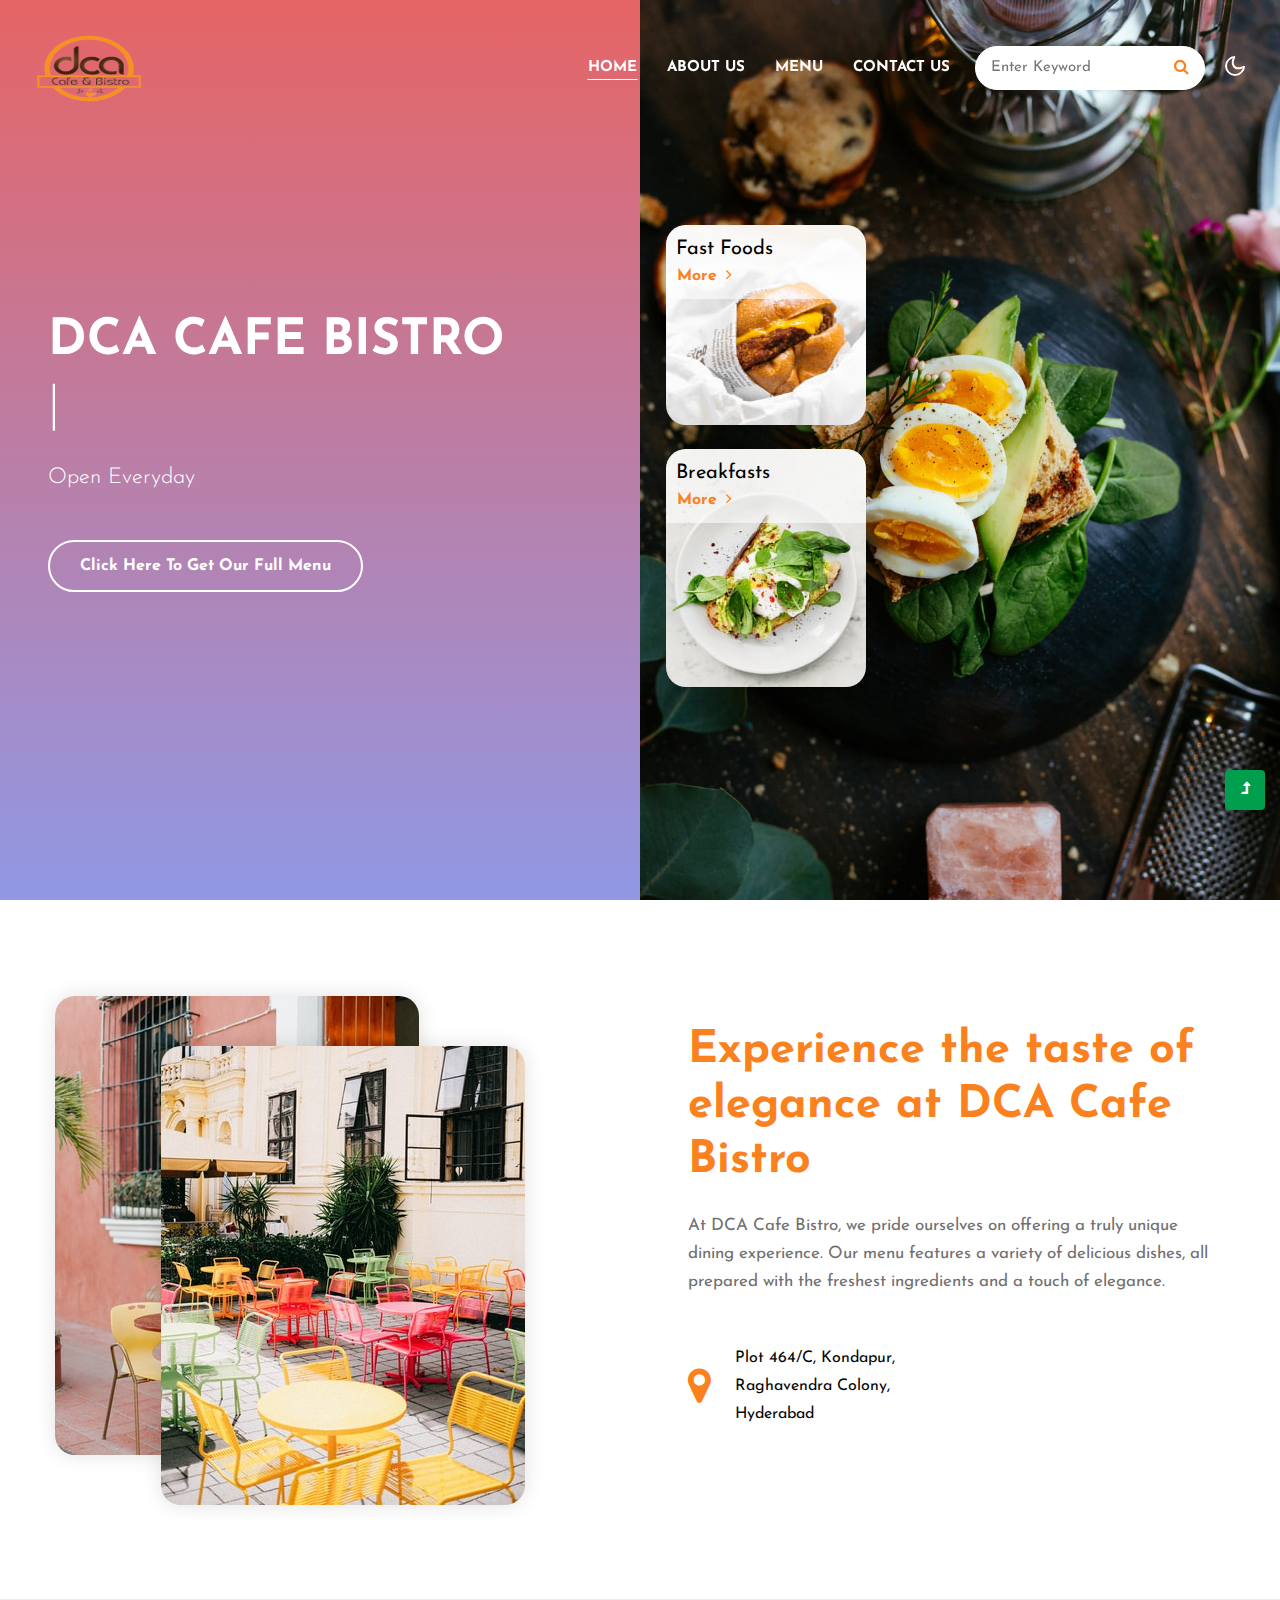
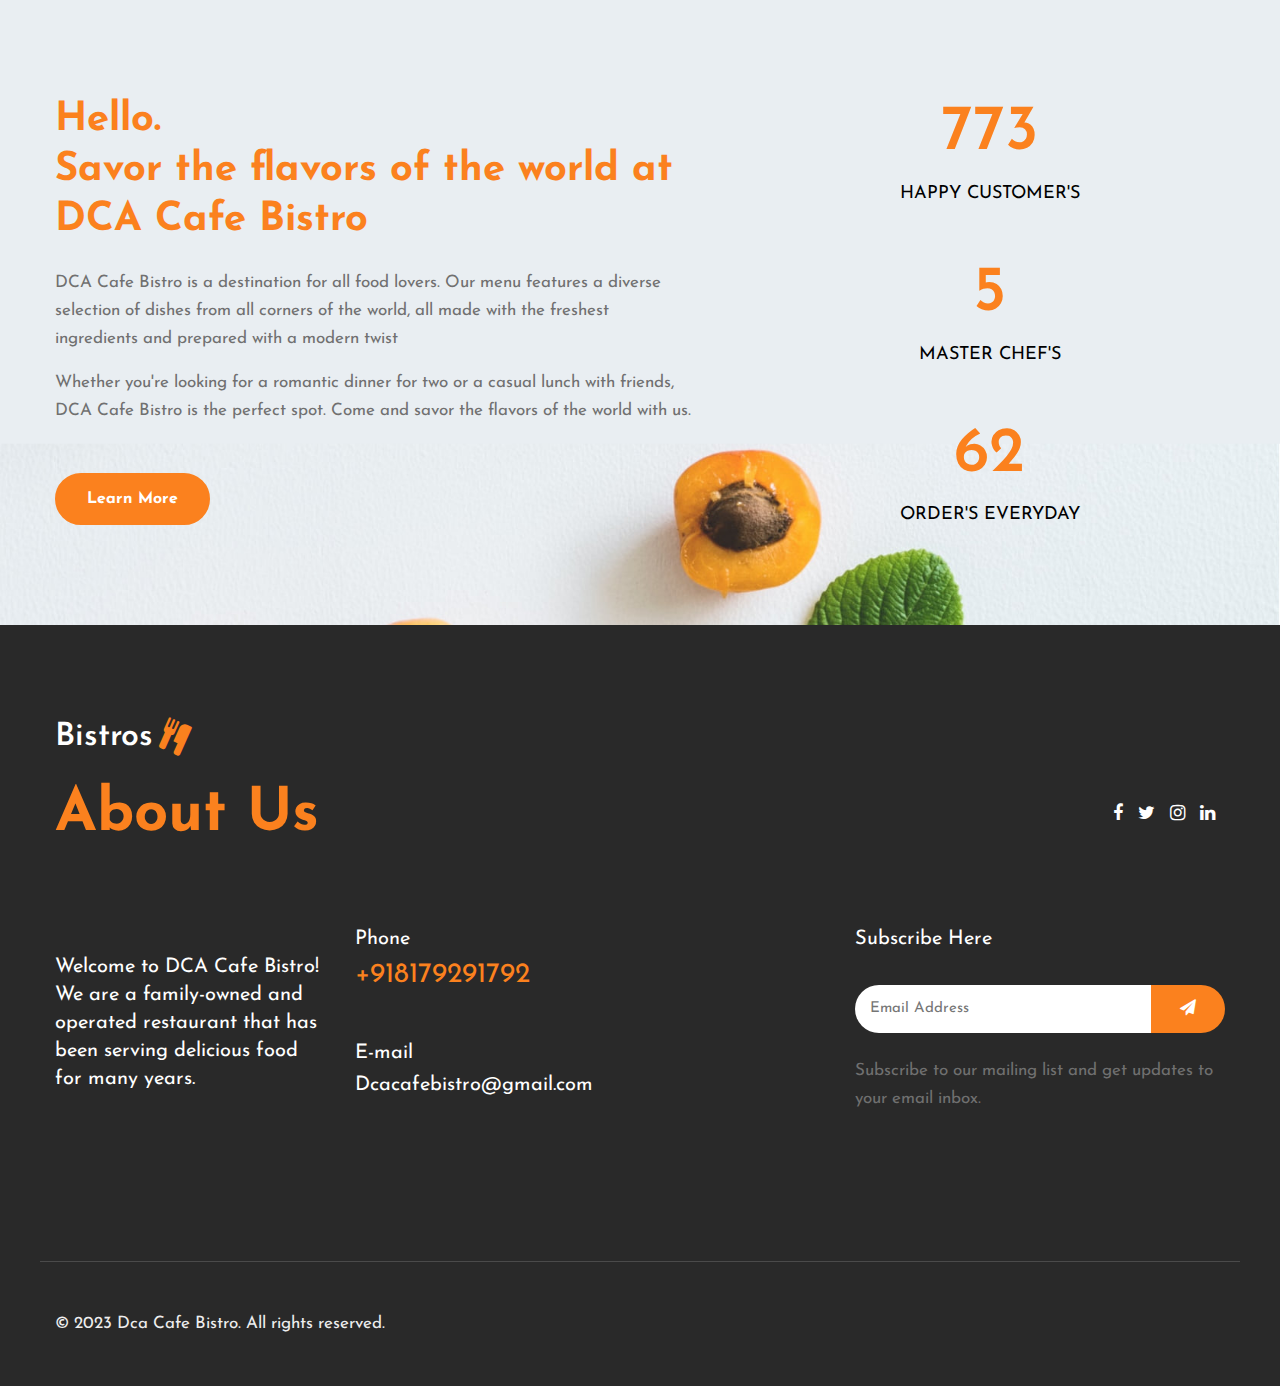
<file: index.html>
<!doctype html>
<html lang="en">

<head>
    <!-- Required meta tags -->
    <meta charset="utf-8">
    <meta name="viewport" content="width=device-width, initial-scale=1, shrink-to-fit=no">
    <title>Dca cafe bistro</title>
    <!-- google-fonts -->
    <link href="//fonts.googleapis.com/css2?family=Josefin+Sans:wght@100;200;300;400;500;600;700&display=swap"
        rel="stylesheet">
    <!-- //google-fonts -->
    <!-- Template CSS Style link -->
    <link rel="stylesheet" href="assets/css/style-starter.css">
  <!--a href="https://api.whatsapp.com/send?phone=918555941897" target="_blank">	
            <h6><i class="fa fa-whatsapp fa-3x fa-spin" aria-hidden="true"></i></h6></a>
                            </div>
                            <div class="phone">
            <a href="tel:+919700355001" title="+919700355001 "><h6><i class="fa fa-phone fa-3x fa-spin" aria-hidden="true"></i></h6></a>
        </div>-->
        

</head>

<!-- //googlefonts --> <!-- GetButton.io widget -->
<script type="text/javascript">
    (function () {
        var options = {
            whatsapp: "08179291792", // WhatsApp number
            call: "08179291792", // Call phone number
            call_to_action: "Message us we are here to help you", // Call to action
            button_color: "#FF6550", // Color of button
            position: "right", // Position may be 'right' or 'left'
            order: "whatsapp,call", // Order of buttons
        };
        var proto = document.location.protocol, host = "getbutton.io", url = proto + "//static." + host;
        var s = document.createElement('script'); s.type = 'text/javascript'; s.async = true; s.src = url + '/widget-send-button/js/init.js';
        s.onload = function () { WhWidgetSendButton.init(host, proto, options); };
        var x = document.getElementsByTagName('script')[0]; x.parentNode.insertBefore(s, x);
        



    })();
</script>
<!-- /GetButton.io widget -->



<body>
    <!--header-->
    <header id="site-header" class="fixed-top">
        <div class="container-fluid">
            <nav class="navbar navbar-expand-lg stroke">
                <h1>
                    <a class="navbar-brand d-flex align-items-center" href="index.html">
                       <!--- <i class="fa fa-cutlery ml-2" aria-hidden="true"></i></a>-->
                </h1>
                   
    <a class="navbar-brand" href="#index.html">
        <img src="assets/images/logo.png" alt ="" height="85vh" width="116px" />
    </a> 
                <button class="navbar-toggler  collapsed bg-gradient" type="button" data-toggle="collapse"
                    data-target="#navbarTogglerDemo02" aria-controls="navbarTogglerDemo02" aria-expanded="false"
                    aria-label="Toggle navigation">
                    <span class="navbar-toggler-icon fa icon-expand fa-bars"></span>
                    <span class="navbar-toggler-icon fa icon-close fa-times"></span>
                </button>

                <div class="collapse navbar-collapse" id="navbarTogglerDemo02">
                    <ul class="navbar-nav ml-lg-auto">
                        <li class="nav-item active">
                            <a class="nav-link" href="index.html">Home <span class="sr-only">(current)</span></a>
                        </li>
                        <li class="nav-item">
                            <a class="nav-link" href="about.html">About Us</a>
                        </li>
                        <li class="nav-item">
                            <a class="nav-link" href="menu.html">Menu</a>
                        </li>
                        <li class="nav-item">
                            <a class="nav-link" href="contact.html">Contact Us</a>
                        </li>
                        <!-- search button -->
                        <div class="search-right">
                            <form action="#search" method="GET" class="search-box position-relative">
                                <div class="input-search">
                                    <input type="search" placeholder="Enter Keyword" name="search" required="required"
                                        autofocus="" class="search-popup">
                                </div>
                                <button type="submit" class="btn search-btn"><i class="fa fa-search"
                                        aria-hidden="true"></i></button>
                            </form>
                        </div>
                        <!-- //search button -->
                    </ul>
                </div>
                <!-- toggle switch for light and dark theme -->
                <div class="cont-ser-position">
                    <nav class="navigation">
                        <div class="theme-switch-wrapper">
                            <label class="theme-switch" for="checkbox">
                                <input type="checkbox" id="checkbox">
                                <div class="mode-container">
                                    <i class="gg-sun"></i>
                                    <i class="gg-moon"></i>
                                </div>
                            </label>
                        </div>
                    </nav>
                </div>
                <!-- //toggle switch for light and dark theme -->
            </nav>
        </div>
    </header>
    <!--//header-->

    <!-- banner section -->
    
    <section class="w3l-banner">
        
        <div class="container-fluid">
            <div class="row">
                <div class="col-md-6 banner-left d-flex align-items-center pl-lg-5">
                    <div>
                        <h3 class="text-white mb-4">DCA CAFE BISTRO <br>
                            <span class="type-js"><span class="text-js">  Taste the tradition in every bite</span></span></h3>
                        <p class="banner-text text-white">Open Everyday <span></span>
                        </p>
                        <a class="btn btn-style-white btn-style-border mt-5" href="https://drive.google.com/file/d/1Zf6pRXQ972xls1IE8U3WGeUb8sfPoOt9/view?usp=sharing">
                            Click Here To Get Our Full Menu</a>
                    </div>
                </div>
                <div class="col-md-6 banner-right">
                    <div class="small-images">
                        <div class="ban-grid position-relative">
                            <img src="assets/images/ban4.jpg" class="img-responsive" alt="" />
                            <div class="img-ban-sec">
                                <h5>Fast Foods</h5>
                                <a href="menu.html" class="btn p-0">More <i class="fa fa-angle-right ml-1"
                                        aria-hidden="true"></i></a>
                            </div>
                        </div>
                        <div class="ban-grid position-relative mt-4">
                            <img src="assets/images/ban2.jpg" class="img-responsive" alt="" />
                            <div class="img-ban-sec">
                                <h5>Breakfasts</h5>
                                <a href="menu.html" class="btn p-0">More <i class="fa fa-angle-right ml-1"
                                        aria-hidden="true"></i></a>
                            </div>
                        </div>
                    </div>
                </div>
            </div>
        </div>
    </section>
    <!-- //banner section -->

    <!-- about section -->
    <section class="w3l-about-2 py-5">
        <div class="container py-md-5 py-4">
            <div class="row justify-content-between align-items-center pb-lg-5">
                <div class="col-lg-6 about-2-secs-right mb-lg-0 mb-5">
                    <div class="image-box inverse position-relative">
                        <div class="image-box__static">
                            <img src="assets/images/about2.jpg" alt="" width="364" height="459">
                        </div>
                        <div class="image-box__float">
                            <img src="assets/images/about1.jpg" alt="" width="364" height="459">
                        </div>
                    </div>
                </div>
                <div class="col-lg-6 about-2-secs-left pl-lg-5 mt-lg-0 mt-5">
                    <h3 class="title-style mb-3">Experience the taste of elegance at DCA Cafe Bistro <br> </h3>
                    <p class="mt-4">At DCA Cafe Bistro, we pride ourselves on offering a truly unique dining experience. Our menu features a variety of delicious dishes,
                         all prepared with the freshest ingredients and a touch of elegance.</p>
                    <div class="address-sec d-flex align-items-center mt-5">
                        <i class="fa fa-map-marker mr-4" aria-hidden="true"></i>
                        <h6>Plot 464/C, Kondapur,<br> Raghavendra Colony, <br> Hyderabad </h6>
                    </div>
                </div>
            </div>
        </div>
    </section>
    <!-- //about section -->

    <!-- dishes section 
    <section class="w3l-recipes py-5">
        <div class="container py-md-5 py-4">
            <div class="row">
                <div class="col-lg-6 recipe-left mb-md-0 mb-5">
                    <div class="section-heading mb-sm-5 mb-4">
                        <h3 class="title-style mb-2 text-white">Our Dishes</h3>
                        <p class="lead text-white">
                            Sed ut perspiciatis unde omnis iste natus error sit accusantium doloremque,
                            eaque ipsa quae ab illo inventore.
                        </p>
                    </div>
                    <div class="menu-sec mt-5 pt-md-4">
                        <div class="row border-dot no-gutters">
                            <div class="col-8 menu-item-name-home">
                                <h6>Tomato Toast Ricotta</h6>
                            </div>
                            <div class="col-4 menu-item-price-home text-right">
                                <h6>$19.50</h6>
                            </div>
                        </div>
                    </div>
                    <div class="menu-sec mt-sm-5 mt-4">
                        <div class="row border-dot no-gutters">
                            <div class="col-8 menu-item-name-home">
                                <h6>Chicken Salad</h6>
                            </div>
                            <div class="col-4 menu-item-price-home text-right">
                                <h6>$40.50</h6>
                            </div>
                        </div>
                    </div>
                    <div class="menu-sec mt-sm-5 mt-4">
                        <div class="row border-dot no-gutters">
                            <div class="col-8 menu-item-name-home">
                                <h6>The Ultimate Veggie </h6>
                            </div>
                            <div class="col-4 menu-item-price-home text-right">
                                <h6>$36.50</h6>
                            </div>
                        </div>
                    </div>
                    <a class="btn btn-style-white btn-style-border mt-5" href="about.html">View More</a>
                </div>
                <div class="col-lg-6 recipe-right pl-5">
                    <img src="assets/images/image1.png" alt="" class="img-fluid img-responsive" />
                </div>
            </div>
        </div>
    </section>
    <!//dishes section -->

    <!-- grids section 
    <section class="w3l-homeblock7 py-5">
        <div class="container py-lg-5 py-md-3">
            <div class="row align-items-center">
                <div class="col-lg-4">
                    <div class="pr-5">
                        <h3 class="title-big">At vero eos et accusamus</h3>
                        <p class="mt-4">Semper at tempufddfel. Lorem ipsum dolor, sit amet consectetur adipisicing elit.
                            dignissimos quis</p>
                    </div>
                    <div class="pr-5 mt-lg-5 mt-4 sec-bor">
                        <h3 class="title-big pt-lg-5 pt-4">Tque corr upti dolore</h3>
                        <p class="mt-4">Semper at tempufddfel. Lorem ipsum dolor, sit amet consectetur adipisicing elit.
                            dignissimos quis</p>
                    </div>
                </div>
                <div class="col-lg-4 col-md-6 col-8 image-styling-sec mt-lg-0 mt-5">
                    <img src="assets/images/image2.jpg" alt="" class="img-fluid">
                </div>
                <div class="col-lg-4 col-md-6 mt-lg-0 mt-5 text-lg-right">
                    <div class="pl-lg-5">
                        <h3 class="title-big">Simique suntin culpaes</h3>
                        <p class="mt-4">Semper at tempufddfel. Lorem ipsum dolor, sit amet consectetur adipisicing elit.
                            dignissimos quis</p>
                    </div>
                    <div class="pl-lg-5 mt-lg-5 mt-4 sec-bor">
                        <h3 class="title-big pt-lg-5 pt-4">Nam libero tempore cum</h3>
                        <p class="mt-4">Semper at tempufddfel. Lorem ipsum dolor, sit amet consectetur adipisicing elit.
                            dignissimos quis</p>
                    </div>
                </div>
            </div>
        </div>
    </section>
    <//grids section -->
    

    <!-- stats section -->
    <section class="w3-bottom-stats py-5">
        <div class="container py-md-5 py-4">
            <div class="row">
                <div class="col-md-7 pr-lg-5">
                    <h5 class="text-new mb-4">Hello. <br>Savor the flavors of the world at DCA Cafe Bistro <br>
                    </h5>
                    <p class="mb-3">DCA Cafe Bistro is a destination for all food lovers. Our menu features a diverse selection of dishes from all corners of the world,
                         all made with the freshest ingredients and prepared with a modern twist
                    </p>
                    <p> Whether you're looking for a romantic dinner for two or a casual lunch with friends, 
                        DCA Cafe Bistro is the perfect spot. Come and savor the flavors of the world with us.</p>
                    <a href="about.html" class="btn btn-style-white btn-style-primary mt-lg-5 mt-4">Learn More</a>
                </div>
                <div class="col-md-5 mt-md-0 mt-5">
                    <div class="counter text-center">
                        <div class="timer count-title count-number" data-to="6370" data-speed="1500"></div>
                        <p class="count-text mt-2">happy customer's</p>
                    </div>
                    <div class="counter text-center mt-5">
                        <div class="timer count-title count-number" data-to="41" data-speed="1500"></div>
                        <p class="count-text mt-2">master chef's</p>
                    </div>
                    <div class="counter text-center mt-5">
                        <div class="timer count-title count-number" data-to="510" data-speed="1500"></div>
                        <p class="count-text mt-2">Order's Everyday</p>
                    </div>
                </div>
            </div>
        </div>
    </section>
    <!-- //stats section -->
    

    <!-- specials section -
    <section class="w3l-portfolio-8 py-5">
        <div class="portfolio-main py-md-5 py-4">
            <div class="container">
                <div class="row justify-content-center text-center">
                    <div class="col-md-8">
                        <div class="section-heading mb-sm-5 mb-4">
                            <h3 class="title-style mb-2">Our Specials</h3>
                            <p class="lead">
                                Elevate your dining experience with our premium, handcrafted dishes
                            </p>
                        </div>
                    </div>
                </div>
                <div class="row galler-top">
                    <div class="col-md-4 col-sm-6 protfolio-item hover14">
                        <a href="menu.html" data-lightbox="example-set" data-title="Branding Design">
                            <figure>
                                <img src="assets/images/g1.jpg" alt="product" class="img-fluid">
                                <div class="p-4">
                                    <p>Bistros</p>
                                    <a href="menu.html" class="mb-5 img-title">Noodles</a>
                                </div>
                            </figure>
                        </a>
                    </div>
                    <div class="col-md-4 col-sm-6 protfolio-item hover14 mt-sm-0 mt-4">
                        <a href="menu.html" data-lightbox="example-set" data-title="Gradient Website Development">
                            <figure>
                                <img src="assets/images/g2.jpg" alt="product" class="img-fluid">
                                <div class="p-4">
                                    <p>Bistros</p>
                                    <a href="menu.html" class="mb-5 img-title">Cakes</a>
                                </div>
                            </figure>
                        </a>
                    </div>
                    <div class="col-md-4 col-sm-6 protfolio-item hover14 mt-md-0 mt-4">
                        <a href="menu.html" data-lightbox="example-set" data-title="Design and Development">
                            <figure>
                                <img src="assets/images/g3.jpg" alt="product" class="img-fluid">
                                <div class="p-4">
                                    <p>Bistros</p>
                                    <a href="menu.html" class="mb-5 img-title">Pizzas</a>
                                </div>
                            </figure>
                        </a>
                    </div>
                    <div class="col-md-4 col-sm-6 protfolio-item hover14 mt-4">
                        <a href="menu.html" data-lightbox="example-set" data-title="Magazine Content Writing">
                            <figure>
                                <img src="assets/images/g4.jpg" alt="product" class="img-fluid">
                                <div class="p-4">
                                    <p>Bistros</p>
                                    <a href="menu.html" class="mb-5 img-title">Drinks</a>
                                </div>
                            </figure>
                        </a>
                    </div>
                    <div class="col-md-4 col-sm-6 protfolio-item hover14 mt-4">
                        <a href="menu.html" data-lightbox="example-set" data-title="Magazine Content Writing">
                            <figure>
                                <img src="assets/images/g5.jpg" alt="product" class="img-fluid">
                                <div class="p-4">
                                    <p>Bistros</p>
                                    <a href="menu.html" class="mb-5 img-title">Hamburgers</a>
                                </div>
                            </figure>
                        </a>
                    </div>
                    <div class="col-md-4 col-sm-6 protfolio-item hover14 mt-4">
                        <a href="menu.html" data-lightbox="example-set" data-title="Magazine Content Writing">
                            <figure>
                                <img src="assets/images/g6.jpg" alt="product" class="img-fluid">
                                <div class="p-4">
                                    <p>Bistros</p>
                                    <a href="menu.html" class="mb-5 img-title">Meals</a>
                                </div>
                            </figure>
                        </a>
                    </div>
                </div>
                <div class="text-center">
                    <a href="menu.html" class="btn btn-style-white btn-style-primary mt-lg-5 mt-2">See Our Menu</a>
                </div>
            </div>
        </div>
    </section>
    <! //specials section -->

    <!-- footer -->
    <footer class="w3l-footer-29-main">
        <div class="footer-29-w3l py-5">
            <div class="container pt-md-5 pt-4">
                <div class="w3l-footer-texthny-inf">
                    <h2>
                        <a class="d-flex align-items-center logo-2" href="index.html">
                            Bistros <i class="fa fa-cutlery ml-2" aria-hidden="true"></i></a>
                    </h2>
                    <div class="footer-list-cont d-flex align-items-center justify-content-between mt-md-5 mt-4 mb-5">
                        <h6 class="foot-sub-title">About Us</h6>

                        <div class="main-social-footer-29">
                            <a href="#facebook" class="facebook"><span class="fa fa-facebook"></span></a>
                            <a href="#twitter" class="twitter"><span class="fa fa-twitter"></span></a>
                            <a href="#instagram" class="instagram"><span class="fa fa-instagram"></span></a>
                            <a href="#linkedin" class="linkedin"><span class="fa fa-linkedin"></span></a>
                        </div>
                    </div>
                </div>
                <div class="row footer-top-29 mt-lg-5 mt-md-4 pt-md-5">
                    <div class="col-lg-3 col-sm-6">
                        <div class="address-grid">
                            <h5><br>Welcome to DCA Cafe Bistro! We are a family-owned and operated restaurant that has been serving delicious food for many years. 
                                </h5>
                            <h5 class="mt-sm-5 mt-4"><span> </span></h5>
                        </div>
                    </div>
                    <div class="col-lg-3 col-sm-6 mt-sm-0 mt-4">
                        <div class="address-grid">
                            <h5>Phone</h5>
                            <h5 class="phone-number-text mt-2"><a href="tel:+1(21) 234 4567">+918179291792</a></h5>
                        </div>
                        <div class="address-grid mt-sm-5 mt-4">
                            <h5>E-mail</h5>
                            <h5 class="email-cont-text mt-1"> <a href="mailto:bistros@mail.com"
                                    class="mail">Dcacafebistro@gmail.com</a></h5>
                        </div>
                    </div>
                    <div class="col-lg-2 col-md-6 col-sm-5 footer-list-menu pl-lg-0 mt-lg-0 mt-sm-5 mt-4">
                        <div class="address-grid">
                          <!--- <h5 class="mb-4 pb-lg-2">Support Links</h5>
                            <ul>
                                <li><a href="#privacy">Privacy Policy</a></li>
                                <li><a href="#terms"> Terms of Service</a></li>
                                <li><a href="contact.html">Contact us</a></li>
                                <li><a href="#support"> Support</a></li>-->
                            </ul>
                        </div>
                    </div>
                    <div class="address-grid col-lg-4 col-md-6 col-sm-7 mt-lg-0 mt-sm-5 mt-4 w3l-footer-16-main">
                        <h5>Subscribe Here</h5>
                        <form action="mdaqibahmed225@gmil.com" class="subscribe d-flex mt-4 pt-lg-2 mb-4" method="post">
                            <input type="email" name="email" placeholder="Email Address" required="">
                            <button><span class="fa fa-paper-plane" aria-hidden="true"></span></button>
                        </form>
                        <p>Subscribe to our mailing list and get updates to your email inbox.</p>
                    </div>
                </div>
                <!-- copyright -->
                <div class="w3l-copyright mt-lg-5 mt-sm-4 pt-md-4 pt-3">
                    <div class="row bottom-copies pt-md-5 pt-4 mt-md-5 mt-4">
                        <p class="col-lg-8 copy-footer-29">© 2023 Dca Cafe Bistro. All rights reserved. <a
                                href="" target="_blank">
                                </a></p>

                        <div class="col-lg-4 footer-list-29 mt-lg-0 mt-md-4 mt-2">
                            <ul class="d-flex text-lg-right">
                              <!--- <li class="mx-lg-5 mx-md-4 mx-3"><a href="#privacy">Privacy Policy</a>-->
                                </li>
                             <!---   <li><a href="contact.html">Contact Us</a></li>-->
                            </ul>
                        </div>
                    </div>
                </div>
            </div>
        </div>
    </footer>
    <!-- //footer -->

    <!-- Js scripts -->
    <!-- move top -->
    <button onclick="topFunction()" id="movetop" title="Go to top">
        <span class="fa fa-level-up" aria-hidden="true"></span>
    </button>
    <script>
        // When the user scrolls down 20px from the top of the document, show the button
        window.onscroll = function () {
            scrollFunction()
        };

        function scrollFunction() {
            if (document.body.scrollTop > 20 || document.documentElement.scrollTop > 20) {
                document.getElementById("movetop").style.display = "block";
            } else {
                document.getElementById("movetop").style.display = "none";
            }
        }

        // When the user clicks on the button, scroll to the top of the document
        function topFunction() {
            document.body.scrollTop = 0;
            document.documentElement.scrollTop = 0;
        }
    </script>
    <!-- //move top -->

    <!-- common jquery plugin -->
    <script src="assets/js/jquery-3.3.1.min.js"></script>
    <!-- //common jquery plugin -->

    <!-- counter for stats -->
    <script src="assets/js/counter.js"></script>
    <!-- //counter for stats -->

    <!-- theme switch js (light and dark)-->
    <script src="assets/js/theme-change.js"></script>
    <script>
        function autoType(elementClass, typingSpeed) {
            var thhis = $(elementClass);
            thhis.css({
                "position": "relative",
                "display": "inline-block"
            });
            thhis.prepend('<div class="cursor" style="right: initial; left:0;"></div>');
            thhis = thhis.find(".text-js");
            var text = thhis.text().trim().split('');
            var amntOfChars = text.length;
            var newString = "";
            thhis.text("|");
            setTimeout(function () {
                thhis.css("opacity", 1);
                thhis.prev().removeAttr("style");
                thhis.text("");
                for (var i = 0; i < amntOfChars; i++) {
                    (function (i, char) {
                        setTimeout(function () {
                            newString += char;
                            thhis.text(newString);
                        }, i * typingSpeed);
                    })(i + 1, text[i]);
                }
            }, 1500);
        }

        $(document).ready(function () {
            // Now to start autoTyping just call the autoType function with the 
            // class of outer div
            // The second paramter is the speed between each letter is typed.   
            autoType(".type-js", 200);
        });
    </script>
    <!-- //theme switch js (light and dark)-->

    <!-- MENU-JS -->
    <script>
        $(window).on("scroll", function () {
            var scroll = $(window).scrollTop();

            if (scroll >= 80) {
                $("#site-header").addClass("nav-fixed");
            } else {
                $("#site-header").removeClass("nav-fixed");
            }
        });

        //Main navigation Active Class Add Remove
        $(".navbar-toggler").on("click", function () {
            $("header").toggleClass("active");
        });
        $(document).on("ready", function () {
            if ($(window).width() > 991) {
                $("header").removeClass("active");
            }
            $(window).on("resize", function () {
                if ($(window).width() > 991) {
                    $("header").removeClass("active");
                }
            });
        });
    </script>
    <!-- //MENU-JS -->

    <!-- disable body scroll which navbar is in active -->
    <script>
        $(function () {
            $('.navbar-toggler').click(function () {
                $('body').toggleClass('noscroll');
            })
        });
    </script>
    <!-- //disable body scroll which navbar is in active -->

    <!--bootstrap-->
    <script src="assets/js/bootstrap.min.js"></script>
    <!-- //bootstrap-->
    <!-- //Js scripts -->
</body>

</html>
</file>
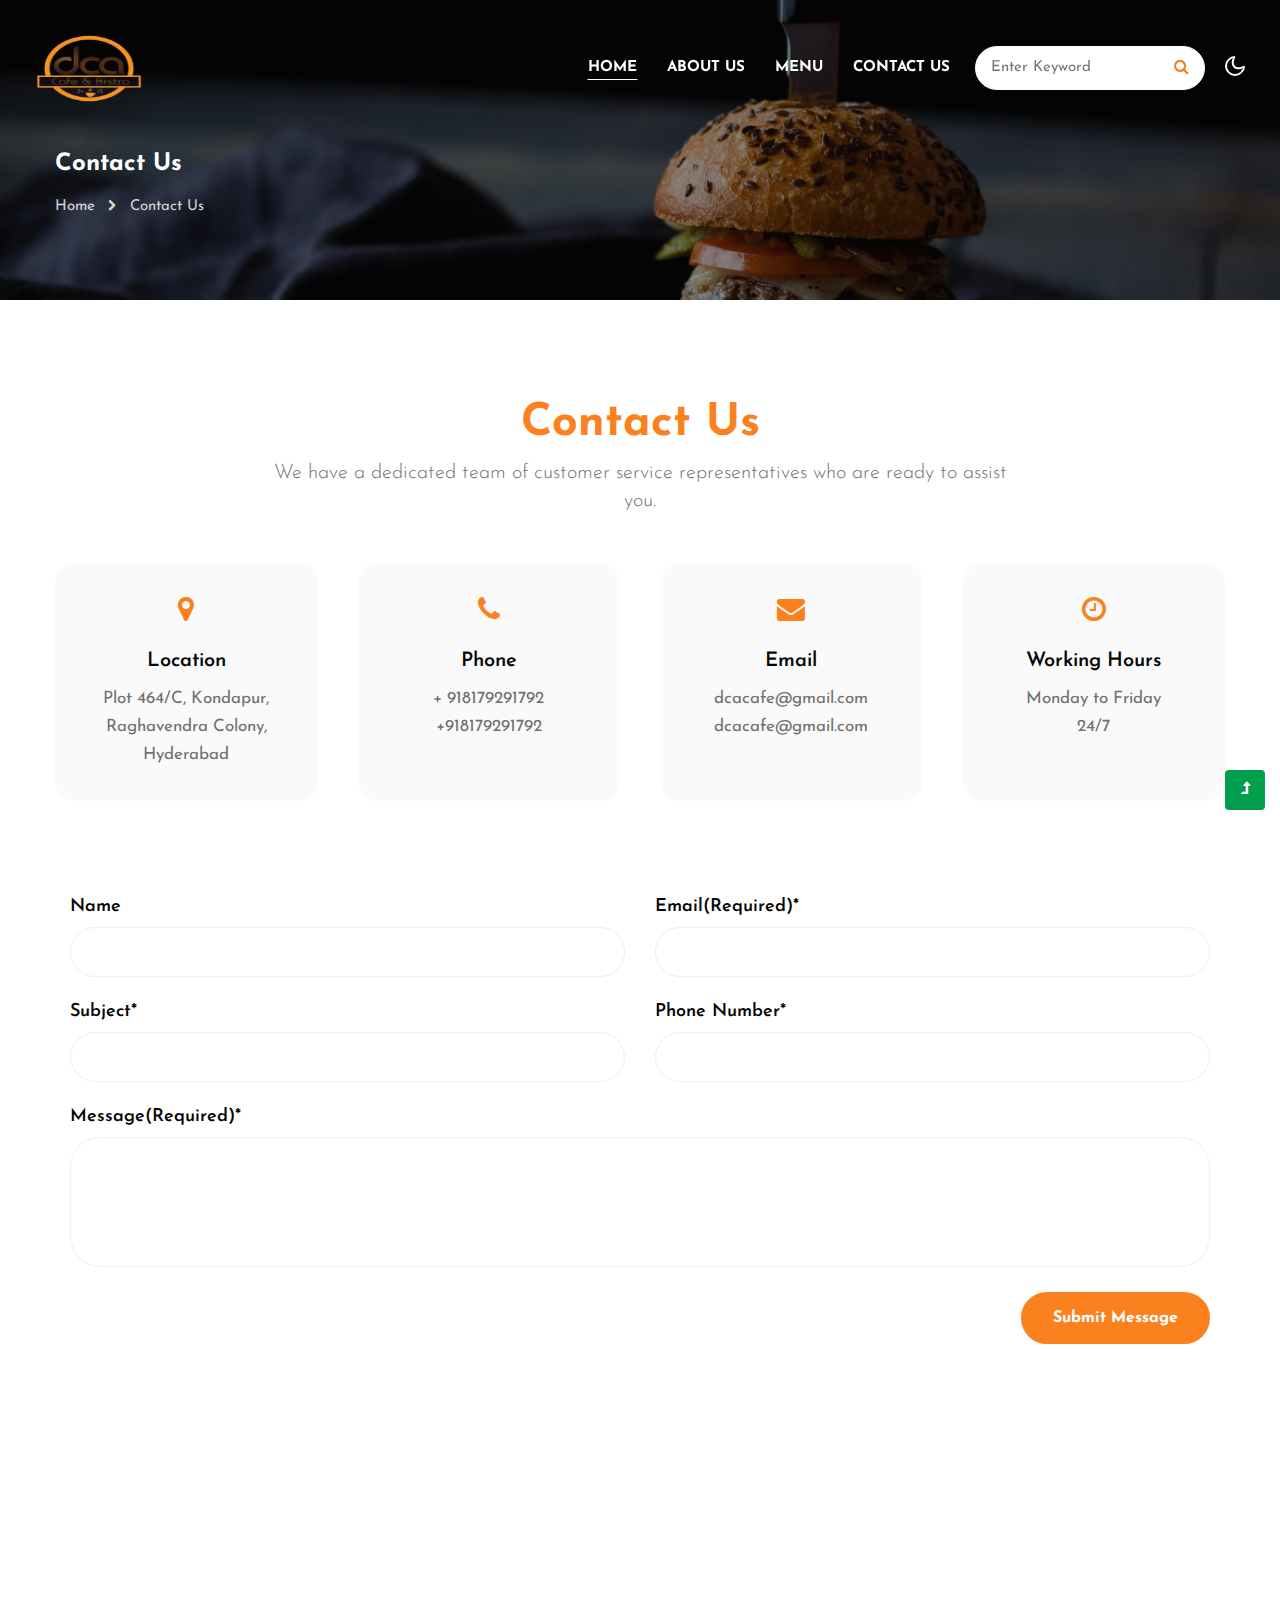
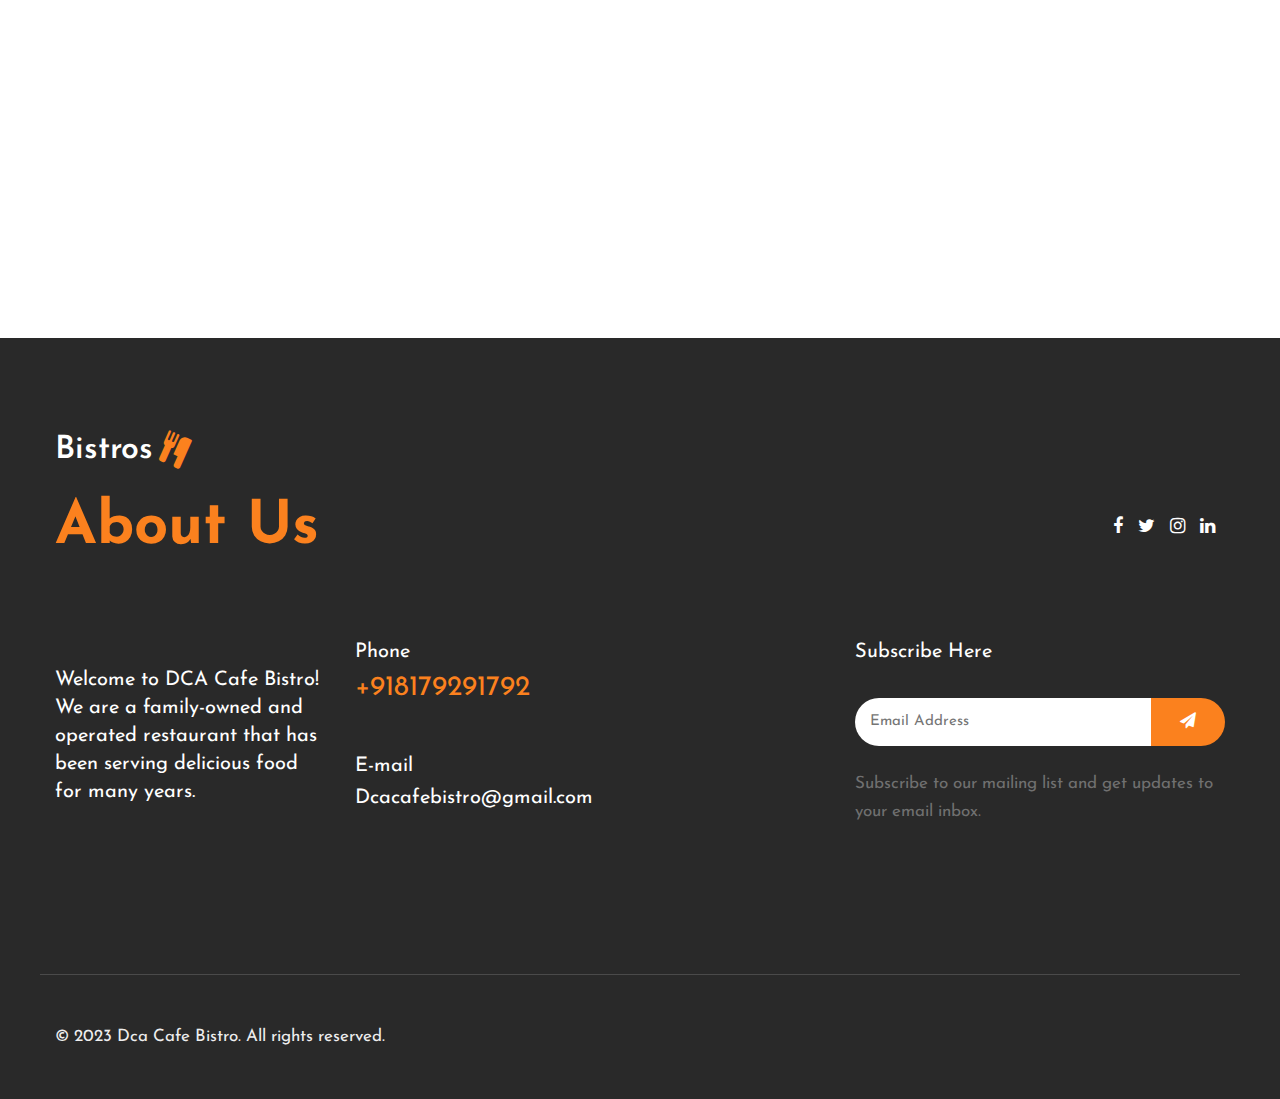
<file: contact.html>
<!doctype html>
<html lang="en">

<head>
    <!-- Required meta tags -->
    <meta charset="utf-8">
    <meta name="viewport" content="width=device-width, initial-scale=1, shrink-to-fit=no">
    <title></title>
    <!-- google-fonts -->
    <link href="//fonts.googleapis.com/css2?family=Josefin+Sans:wght@100;200;300;400;500;600;700&display=swap"
        rel="stylesheet">
    <!-- //google-fonts -->
    <!-- Template CSS Style link -->
    <link rel="stylesheet" href="assets/css/style-starter.css">
</head>

<body>
    <!--header-->
    <!--//header-->
<!--header-->
<header id="site-header" class="fixed-top">
    <div class="container-fluid">
        <nav class="navbar navbar-expand-lg stroke">
            <h1>
                <a class="navbar-brand d-flex align-items-center" href="index.html">
                   <!--- <i class="fa fa-cutlery ml-2" aria-hidden="true"></i></a>-->
            </h1>
               
<a class="navbar-brand" href="#index.html">
    <img src="assets/images/logo.png" alt ="" height="85vh" width="116px" />
</a> 
            <button class="navbar-toggler  collapsed bg-gradient" type="button" data-toggle="collapse"
                data-target="#navbarTogglerDemo02" aria-controls="navbarTogglerDemo02" aria-expanded="false"
                aria-label="Toggle navigation">
                <span class="navbar-toggler-icon fa icon-expand fa-bars"></span>
                <span class="navbar-toggler-icon fa icon-close fa-times"></span>
            </button>

            <div class="collapse navbar-collapse" id="navbarTogglerDemo02">
                <ul class="navbar-nav ml-lg-auto">
                    <li class="nav-item active">
                        <a class="nav-link" href="index.html">Home <span class="sr-only">(current)</span></a>
                    </li>
                    <li class="nav-item">
                        <a class="nav-link" href="about.html">About Us</a>
                    </li>
                    <li class="nav-item">
                        <a class="nav-link" href="menu.html">Menu</a>
                    </li>
                    <li class="nav-item">
                        <a class="nav-link" href="contact.html">Contact Us</a>
                    </li>
                    <!-- search button -->
                    <div class="search-right">
                        <form action="#search" method="GET" class="search-box position-relative">
                            <div class="input-search">
                                <input type="search" placeholder="Enter Keyword" name="search" required="required"
                                    autofocus="" class="search-popup">
                            </div>
                            <button type="submit" class="btn search-btn"><i class="fa fa-search"
                                    aria-hidden="true"></i></button>
                        </form>
                    </div>
                    <!-- //search button -->
                </ul>
            </div>
            <!-- toggle switch for light and dark theme -->
            <div class="cont-ser-position">
                <nav class="navigation">
                    <div class="theme-switch-wrapper">
                        <label class="theme-switch" for="checkbox">
                            <input type="checkbox" id="checkbox">
                            <div class="mode-container">
                                <i class="gg-sun"></i>
                                <i class="gg-moon"></i>
                            </div>
                        </label>
                    </div>
                </nav>
            </div>
            <!-- //toggle switch for light and dark theme -->
        </nav>
    </div>
</header>
<!--//header-->

    <!-- inner banner -->
    <div class="inner-banner">
        <section class="w3l-breadcrumb">
            <div class="container">
                <h4 class="inner-text-title font-weight-bold text-white mb-sm-3 mb-2">Contact Us</h4>
                <ul class="breadcrumbs-custom-path">
                    <li><a href="index.html">Home</a></li>
                    <li class="active"><span class="fa fa-chevron-right mx-2" aria-hidden="true"></span> Contact Us</li>
                </ul>
            </div>
        </section>
    </div>
    <!-- //inner banner -->

    <!-- contact page -->
    <section class="w3l-contact-11 py-5" id="contact">
        <div class="container py-md-5 py-5">
            <div class="row justify-content-center text-center">
                <div class="col-md-8">
                    <div class="section-heading mb-sm-5 mb-4">
                        <h3 class="title-style mb-2">Contact Us</h3>
                        <p class="lead">
                           
                             We have a dedicated team of customer service representatives who are ready to assist you. 
                        </p>
                    </div>
                </div>
            </div>
            <div class="d-grid contact section-gap">
                <div class="contact-info-left d-grid text-center">
                    <div class="contact-info">
                        <span class="fa fa-map-marker" aria-hidden="true"></span>
                        <h4>Location</h4>
                        <p>Plot 464/C, Kondapur,
                            Raghavendra Colony,
                            Hyderabad</p>
                    </div>
                    <div class="contact-info">
                        <span class="fa fa-phone" aria-hidden="true"></span>
                        <h4>Phone</h4>
                        <p><a href="tel:+44 7834 857829">+ 918179291792 </a></p>
                        <p><a href="tel:+44 987 654 321">+918179291792</a></p>
                    </div>
                    <div class="contact-info">
                        <span class="fa fa-envelope" aria-hidden="true"></span>
                        <h4>Email</h4>
                        <p><a href="mailto:mail@example.com" class="email">dcacafe@gmail.com</a></p>
                        <p><a href="mailto:mail@example1.com" class="email">dcacafe@gmail.com</a></p>
                    </div>
                    <div class="contact-info">
                        <span class="fa fa-clock-o" aria-hidden="true"></span>
                        <h4>Working Hours</h4>
                        <p>Monday to Friday</p>
                        <p>24/7</p>
                    </div>
                </div>
            </div>
            <div class="form-41-mian mt-5 pt-lg-5 pt-md-4">
                <div class="container">
                    <div class="form-inner-cont">
                        <form action="" method="post" class="signin-form">
                            <div class="row align-form-map">
                                <div class="col-sm-6 form-input">
                                    <label for="w3lName">Name</label>
                                    <input type="text" name="w3lName" id="w3lName" placeholder="" />
                                </div>
                                <div class="col-sm-6 form-input">
                                    <label for="w3lSender">Email(Required)*</label>
                                    <input type="email" name="w3lSender" id="w3lSender" placeholder="" required="" />
                                </div>
                                <div class="col-sm-6 form-input">
                                    <label for="w3lSender">Subject*</label>
                                    <input type="text" name="w3lSubect" placeholder="" class="contact-input">
                                </div>
                                <div class="col-sm-6 form-input">
                                    <label for="w3lSender">Phone Number*</label>
                                    <input type="number" name="w3lPhone" placeholder="" class="contact-input">
                                </div>
                            </div>
                            <div class="form-input">
                                <label for="w3lMessage">Message(Required)*</label>
                                <textarea placeholder="" name="w3lMessage" id="w3lMessage" required=""></textarea>
                            </div>
                            <div class="submit text-right">
                                <button type="submit" class="btn btn-style-white btn-style-primary">Submit
                                    Message</button>
                            </div>
                        </form>
                    </div>
                    <div class="map mt-5">
                        
                        
                        <iframe src="https://www.google.com/maps/embed?pb=!1m18!1m12!1m3!1d3805.792244506841!2d78.35800081418874!3d17.469655105026952!2m3!1f0!2f0!3f0!3m2!1i1024!2i768!4f13.1!3m3!1m2!1s0x3bcb93baa4032857%3A0xf03749fdd6746015!2sDesi%20Chai%20Adda%20Cafe%20%26%20More!5e0!3m2!1shi!2sin!4v1673732681598!5m2!1shi!2sin" width="800" height="600" style="border:0;" allowfullscreen="" loading="lazy" referrerpolicy="no-referrer-when-downgrade"></iframe>
                    </div>
                </div>
            </div>
        </div>
    </section>
    <!-- //contact page -->

    
    <!-- footer -->
    <footer class="w3l-footer-29-main">
        <div class="footer-29-w3l py-5">
            <div class="container pt-md-5 pt-4">
                <div class="w3l-footer-texthny-inf">
                    <h2>
                        <a class="d-flex align-items-center logo-2" href="index.html">
                            Bistros <i class="fa fa-cutlery ml-2" aria-hidden="true"></i></a>
                    </h2>
                    <div class="footer-list-cont d-flex align-items-center justify-content-between mt-md-5 mt-4 mb-5">
                        <h6 class="foot-sub-title">About Us</h6>

                        <div class="main-social-footer-29">
                            <a href="#facebook" class="facebook"><span class="fa fa-facebook"></span></a>
                            <a href="#twitter" class="twitter"><span class="fa fa-twitter"></span></a>
                            <a href="#instagram" class="instagram"><span class="fa fa-instagram"></span></a>
                            <a href="#linkedin" class="linkedin"><span class="fa fa-linkedin"></span></a>
                        </div>
                    </div>
                </div>
                <div class="row footer-top-29 mt-lg-5 mt-md-4 pt-md-5">
                    <div class="col-lg-3 col-sm-6">
                        <div class="address-grid">
                            <h5><br>Welcome to DCA Cafe Bistro! We are a family-owned and operated restaurant that has been serving delicious food for many years.  </h5>
                            <h5 class="mt-sm-5 mt-4"><span> </span></h5>
                        </div>
                    </div>
                    <div class="col-lg-3 col-sm-6 mt-sm-0 mt-4">
                        <div class="address-grid">
                            <h5>Phone</h5>
                            <h5 class="phone-number-text mt-2"><a href="tel:+1(21) 234 4567">+918179291792</a></h5>
                        </div>
                        <div class="address-grid mt-sm-5 mt-4">
                            <h5>E-mail</h5>
                            <h5 class="email-cont-text mt-1"> <a href="mailto:bistros@mail.com"
                                    class="mail">Dcacafebistro@gmail.com</a></h5>
                        </div>
                    </div>
                    <div class="col-lg-2 col-md-6 col-sm-5 footer-list-menu pl-lg-0 mt-lg-0 mt-sm-5 mt-4">
                        <div class="address-grid">
                          <!--- <h5 class="mb-4 pb-lg-2">Support Links</h5>
                            <ul>
                                <li><a href="#privacy">Privacy Policy</a></li>
                                <li><a href="#terms"> Terms of Service</a></li>
                                <li><a href="contact.html">Contact us</a></li>
                                <li><a href="#support"> Support</a></li>-->
                            </ul>
                        </div>
                    </div>
                    <div class="address-grid col-lg-4 col-md-6 col-sm-7 mt-lg-0 mt-sm-5 mt-4 w3l-footer-16-main">
                        <h5>Subscribe Here</h5>
                        <form action="#" class="subscribe d-flex mt-4 pt-lg-2 mb-4" method="post">
                            <input type="email" name="email" placeholder="Email Address" required="">
                            <button><span class="fa fa-paper-plane" aria-hidden="true"></span></button>
                        </form>
                        <p>Subscribe to our mailing list and get updates to your email inbox.</p>
                    </div>
                </div>
                <!-- copyright -->
                <div class="w3l-copyright mt-lg-5 mt-sm-4 pt-md-4 pt-3">
                    <div class="row bottom-copies pt-md-5 pt-4 mt-md-5 mt-4">
                        <p class="col-lg-8 copy-footer-29">© 2023 Dca Cafe Bistro. All rights reserved. <a
                                href="" target="_blank">
                                </a></p>

                        <div class="col-lg-4 footer-list-29 mt-lg-0 mt-md-4 mt-2">
                            <ul class="d-flex text-lg-right">
                              <!--- <li class="mx-lg-5 mx-md-4 mx-3"><a href="#privacy">Privacy Policy</a>-->
                                </li>
                             <!---   <li><a href="contact.html">Contact Us</a></li>-->
                            </ul>
                        </div>
                    </div>
                </div>
            </div>
        </div>
    </footer>
    <!-- //footer --><!-- Js scripts -->
    <!-- move top -->
    <button onclick="topFunction()" id="movetop" title="Go to top">
        <span class="fa fa-level-up" aria-hidden="true"></span>
    </button>
    <script>
        // When the user scrolls down 20px from the top of the document, show the button
        window.onscroll = function () {
            scrollFunction()
        };

        function scrollFunction() {
            if (document.body.scrollTop > 20 || document.documentElement.scrollTop > 20) {
                document.getElementById("movetop").style.display = "block";
            } else {
                document.getElementById("movetop").style.display = "none";
            }
        }

        // When the user clicks on the button, scroll to the top of the document
        function topFunction() {
            document.body.scrollTop = 0;
            document.documentElement.scrollTop = 0;
        }
    </script>
    <!-- //move top -->

    <!-- common jquery plugin -->
    <script src="assets/js/jquery-3.3.1.min.js"></script>
    <!-- //common jquery plugin -->

    <!-- theme switch js (light and dark)-->
    <script src="assets/js/theme-change.js"></script>
    <script>
        function autoType(elementClass, typingSpeed) {
            var thhis = $(elementClass);
            thhis.css({
                "position": "relative",
                "display": "inline-block"
            });
            thhis.prepend('<div class="cursor" style="right: initial; left:0;"></div>');
            thhis = thhis.find(".text-js");
            var text = thhis.text().trim().split('');
            var amntOfChars = text.length;
            var newString = "";
            thhis.text("|");
            setTimeout(function () {
                thhis.css("opacity", 1);
                thhis.prev().removeAttr("style");
                thhis.text("");
                for (var i = 0; i < amntOfChars; i++) {
                    (function (i, char) {
                        setTimeout(function () {
                            newString += char;
                            thhis.text(newString);
                        }, i * typingSpeed);
                    })(i + 1, text[i]);
                }
            }, 1500);
        }

        $(document).ready(function () {
            // Now to start autoTyping just call the autoType function with the 
            // class of outer div
            // The second paramter is the speed between each letter is typed.   
            autoType(".type-js", 200);
        });
    </script>
    <!-- //theme switch js (light and dark)-->

    <!-- MENU-JS -->
    <script>
        $(window).on("scroll", function () {
            var scroll = $(window).scrollTop();

            if (scroll >= 80) {
                $("#site-header").addClass("nav-fixed");
            } else {
                $("#site-header").removeClass("nav-fixed");
            }
        });

        //Main navigation Active Class Add Remove
        $(".navbar-toggler").on("click", function () {
            $("header").toggleClass("active");
        });
        $(document).on("ready", function () {
            if ($(window).width() > 991) {
                $("header").removeClass("active");
            }
            $(window).on("resize", function () {
                if ($(window).width() > 991) {
                    $("header").removeClass("active");
                }
            });
        });
    </script>
    <!-- //MENU-JS -->

    <!-- disable body scroll which navbar is in active -->
    <script>
        $(function () {
            $('.navbar-toggler').click(function () {
                $('body').toggleClass('noscroll');
            })
        });
    </script>
    <!-- //disable body scroll which navbar is in active -->

    <!--bootstrap-->
    <script src="assets/js/bootstrap.min.js"></script>
    <!-- //bootstrap-->
    <!-- //Js scripts -->
</body>

</html>
</file>
<file: assets/css/style-starter.css>
@charset "UTF-8";

/*--
Author: W3layouts
Author URL: http://w3layouts.com
--*/
/*!
 * Bootstrap v4.4.1 (https://getbootstrap.com/)
 * Copyright 2011-2019 The Bootstrap Authors
 * Copyright 2011-2019 Twitter, Inc.
 * Licensed under MIT (https://github.com/twbs/bootstrap/blob/master/LICENSE)
 */
:root {
  --blue: #007bff;
  --indigo: #6610f2;
  --purple: #6f42c1;
  --pink: #e83e8c;
  --red: #dc3545;
  --orange: #fd7e14;
  --yellow: #ffc107;
  --green: #28a745;
  --teal: #20c997;
  --cyan: #17a2b8;
  --white: #fff;
  --gray: #6c757d;
  --gray-dark: #343a40;
  --primary: #ff4c4c;
  --secondary: #e71d36;
  --success: #28a745;
  --info: #17a2b8;
  --warning: #ffc107;
  --danger: #dc3545;
  --light: #f8f9fa;
  --dark: #343a40;
  --breakpoint-xs: 0;
  --breakpoint-sm: 576px;
  --breakpoint-md: 768px;
  --breakpoint-lg: 992px;
  --breakpoint-xl: 1200px;
  --font-family-sans-serif: -apple-system, BlinkMacSystemFont, "Segoe UI", Roboto, "Helvetica Neue", Arial, "Noto Sans", sans-serif, "Apple Color Emoji", "Segoe UI Emoji", "Segoe UI Symbol", "Noto Color Emoji";
  --font-family-monospace: SFMono-Regular, Menlo, Monaco, Consolas, "Liberation Mono", "Courier New", monospace;
}

*,
*::before,
*::after {
  box-sizing: border-box;
}

html {
  font-family: sans-serif;
  line-height: 1.15;
  -webkit-text-size-adjust: 100%;
  -webkit-tap-highlight-color: rgba(0, 0, 0, 0);
}

article,
aside,
figcaption,
figure,
footer,
header,
hgroup,
main,
nav,
section {
  display: block;
}

body {
  margin: 0;
  font-family: -apple-system, BlinkMacSystemFont, "Segoe UI", Roboto, "Helvetica Neue", Arial, "Noto Sans", sans-serif, "Apple Color Emoji", "Segoe UI Emoji", "Segoe UI Symbol", "Noto Color Emoji";
  font-size: 1rem;
  font-weight: 400;
  line-height: 1.5;
  color: #212529;
  text-align: left;
  background-color: #fff;
}

[tabindex="-1"]:focus:not(:focus-visible) {
  outline: 0 !important;
}

hr {
  box-sizing: content-box;
  height: 0;
  overflow: visible;
}

h1,
h2,
h3,
h4,
h5,
h6 {
  margin-top: 0;
  margin-bottom: 0.5rem;
}

p {
  margin-top: 0;
  margin-bottom: 1rem;
}

abbr[title],
abbr[data-original-title] {
  text-decoration: underline;
  -webkit-text-decoration: underline dotted;
  text-decoration: underline dotted;
  cursor: help;
  border-bottom: 0;
  -webkit-text-decoration-skip-ink: none;
  text-decoration-skip-ink: none;
}

address {
  margin-bottom: 1rem;
  font-style: normal;
  line-height: inherit;
}

ol,
ul,
dl {
  margin-top: 0;
  margin-bottom: 1rem;
}

ol ol,
ul ul,
ol ul,
ul ol {
  margin-bottom: 0;
}

dt {
  font-weight: 600;
}

dd {
  margin-bottom: .5rem;
  margin-left: 0;
}

blockquote {
  margin: 0 0 1rem;
}

b,
strong {
  font-weight: bolder;
}

small {
  font-size: 80%;
}

sub,
sup {
  position: relative;
  font-size: 75%;
  line-height: 0;
  vertical-align: baseline;
}

sub {
  bottom: -.25em;
}

sup {
  top: -.5em;
}

a {
  color: var(--font-color);
  text-decoration: none;
  background-color: transparent;
}

a:hover {
  color: var(--primary-color);
  text-decoration: underline;
}

a,
a:hover,
button,
button:hover {
  text-decoration: none;
  transition: .5s all;
  -moz-transition: .5s all;
}

a:not([href]) {
  color: inherit;
  text-decoration: none;
}

a:not([href]):hover {
  color: inherit;
  text-decoration: none;
}

pre,
code,
kbd,
samp {
  font-family: SFMono-Regular, Menlo, Monaco, Consolas, "Liberation Mono", "Courier New", monospace;
  font-size: 1em;
}

pre {
  margin-top: 0;
  margin-bottom: 1rem;
  overflow: auto;
}

figure {
  margin: 0 0 1rem;
}

img {
  vertical-align: middle;
  border-style: none;
}

svg {
  overflow: hidden;
  vertical-align: middle;
}

table {
  border-collapse: collapse;
}

caption {
  padding-top: 0.75rem;
  padding-bottom: 0.75rem;
  color: #6c757d;
  text-align: left;
  caption-side: bottom;
}

th {
  text-align: inherit;
}

label {
  display: inline-block;
  margin-bottom: 0.5rem;
}

button {
  border-radius: 0;
}

button:focus {
  outline: 1px dotted;
  outline: 5px auto -webkit-focus-ring-color;
}

input,
button,
select,
optgroup,
textarea {
  margin: 0;
  font-family: inherit;
  font-size: inherit;
  line-height: inherit;
}

button,
input {
  overflow: visible;
}

button,
select {
  text-transform: none;
}

select {
  word-wrap: normal;
}

button,
[type="button"],
[type="reset"],
[type="submit"] {
  -webkit-appearance: button;
}

button:not(:disabled),
[type="button"]:not(:disabled),
[type="reset"]:not(:disabled),
[type="submit"]:not(:disabled) {
  cursor: pointer;
}

button::-moz-focus-inner,
[type="button"]::-moz-focus-inner,
[type="reset"]::-moz-focus-inner,
[type="submit"]::-moz-focus-inner {
  padding: 0;
  border-style: none;
}

input[type="radio"],
input[type="checkbox"] {
  box-sizing: border-box;
  padding: 0;
}

input[type="date"],
input[type="time"],
input[type="datetime-local"],
input[type="month"] {
  -webkit-appearance: listbox;
}

textarea {
  overflow: auto;
  resize: vertical;
}

fieldset {
  min-width: 0;
  padding: 0;
  margin: 0;
  border: 0;
}

legend {
  display: block;
  width: 100%;
  max-width: 100%;
  padding: 0;
  margin-bottom: .5rem;
  font-size: 1.5rem;
  line-height: inherit;
  color: inherit;
  white-space: normal;
}

@media (max-width: 1200px) {
  legend {
    font-size: calc(1.275rem + 0.3vw);
  }
}

progress {
  vertical-align: baseline;
}

[type="number"]::-webkit-inner-spin-button,
[type="number"]::-webkit-outer-spin-button {
  height: auto;
}

[type="search"] {
  outline-offset: -2px;
  -webkit-appearance: none;
}

[type="search"]::-webkit-search-decoration {
  -webkit-appearance: none;
}

::-webkit-file-upload-button {
  font: inherit;
  -webkit-appearance: button;
}

output {
  display: inline-block;
}

summary {
  display: list-item;
  cursor: pointer;
}

template {
  display: none;
}

[hidden] {
  display: none !important;
}

h1,
h2,
h3,
h4,
h5,
h6,
.h1,
.h2,
.h3,
.h4,
.h5,
.h6 {
  margin-bottom: 0.5rem;
  font-weight: 400;
  line-height: 28px;
}

h1,
.h1 {
  font-size: 2.5rem;
}

@media (max-width: 1200px) {

  h1,
  .h1 {
    font-size: calc(1.375rem + 1.5vw);
  }
}

h2,
.h2 {
  font-size: 2rem;
}

@media (max-width: 1200px) {

  h2,
  .h2 {
    font-size: calc(1.325rem + 0.9vw);
  }
}

h3,
.h3 {
  font-size: 1.75rem;
}

@media (max-width: 1200px) {

  h3,
  .h3 {
    font-size: calc(1.3rem + 0.6vw);
  }
}

h4,
.h4 {
  font-size: 1.5rem;
}

@media (max-width: 1200px) {

  h4,
  .h4 {
    font-size: calc(1.275rem + 0.3vw);
  }
}

h5,
.h5 {
  font-size: 1.25rem;
}

h6,
.h6 {
  font-size: 1rem;
}

.lead {
  font-size: 1.25rem;
  font-weight: 300;
}

.display-1 {
  font-size: 6rem;
  font-weight: 300;
  line-height: 1.2;
}

@media (max-width: 1200px) {
  .display-1 {
    font-size: calc(1.725rem + 5.7vw);
  }
}

.display-2 {
  font-size: 5.5rem;
  font-weight: 300;
  line-height: 1.2;
}

@media (max-width: 1200px) {
  .display-2 {
    font-size: calc(1.675rem + 5.1vw);
  }
}

.display-3 {
  font-size: 4.5rem;
  font-weight: 300;
  line-height: 1.2;
}

@media (max-width: 1200px) {
  .display-3 {
    font-size: calc(1.575rem + 3.9vw);
  }
}

.display-4 {
  font-size: 3.5rem;
  font-weight: 300;
  line-height: 1.2;
}

@media (max-width: 1200px) {
  .display-4 {
    font-size: calc(1.475rem + 2.7vw);
  }
}

hr {
  margin-top: 1rem;
  margin-bottom: 1rem;
  border: 0;
  border-top: 1px solid rgba(0, 0, 0, 0.1);
}

small,
.small {
  font-size: 80%;
  font-weight: 400;
}

mark,
.mark {
  padding: 0.2em;
  background-color: #fcf8e3;
}

.list-unstyled {
  padding-left: 0;
  list-style: none;
}

.list-inline {
  padding-left: 0;
  list-style: none;
}

.list-inline-item {
  display: inline-block;
}

.list-inline-item:not(:last-child) {
  margin-right: 0.5rem;
}

.initialism {
  font-size: 90%;
  text-transform: uppercase;
}

.blockquote {
  margin-bottom: 1rem;
  font-size: 1.25rem;
}

.blockquote-footer {
  display: block;
  font-size: 80%;
  color: #6c757d;
}

.blockquote-footer::before {
  content: "\2014\00A0";
}

.img-fluid {
  max-width: 100%;
  height: auto;
}

.img-thumbnail {
  padding: 0.25rem;
  background-color: #fff;
  border: 1px solid #dee2e6;
  border-radius: 0.25rem;
  max-width: 100%;
  height: auto;
}

.figure {
  display: inline-block;
}

.figure-img {
  margin-bottom: 0.5rem;
  line-height: 1;
}

.figure-caption {
  font-size: 90%;
  color: #6c757d;
}

code {
  font-size: 87.5%;
  color: #e83e8c;
  word-wrap: break-word;
}

a>code {
  color: inherit;
}

kbd {
  padding: 0.2rem 0.4rem;
  font-size: 87.5%;
  color: #fff;
  background-color: #212529;
  border-radius: 0.2rem;
}

kbd kbd {
  padding: 0;
  font-size: 100%;
  font-weight: 600;
}

pre {
  display: block;
  font-size: 87.5%;
  color: #212529;
}

pre code {
  font-size: inherit;
  color: inherit;
  word-break: normal;
}

.pre-scrollable {
  max-height: 340px;
  overflow-y: scroll;
}

.container {
  width: 100%;
  padding-right: 15px;
  padding-left: 15px;
  margin-right: auto;
  margin-left: auto;
}

@media (min-width: 576px) {
  .container {
    max-width: 540px;
  }
}

@media (min-width: 768px) {
  .container {
    max-width: 720px;
  }
}

@media (min-width: 992px) {
  .container {
    max-width: 960px;
  }
}

@media (min-width: 1200px) {
  .container {
    max-width: 1140px;
  }
}

.container-fluid,
.container-sm,
.container-md,
.container-lg,
.container-xl {
  width: 100%;
  padding-right: 15px;
  padding-left: 15px;
  margin-right: auto;
  margin-left: auto;
}

@media (min-width: 576px) {

  .container,
  .container-sm {
    max-width: 540px;
  }
}

@media (min-width: 768px) {

  .container,
  .container-sm,
  .container-md {
    max-width: 720px;
  }
}

@media (min-width: 992px) {

  .container,
  .container-sm,
  .container-md,
  .container-lg {
    max-width: 960px;
  }
}

@media (min-width: 1200px) {

  .container,
  .container-sm,
  .container-md,
  .container-lg,
  .container-xl {
    max-width: 1140px;
  }
}

.row {
  display: flex;
  flex-wrap: wrap;
  margin-right: -15px;
  margin-left: -15px;
}

.no-gutters {
  margin-right: 0;
  margin-left: 0;
}

.no-gutters>.col,
.no-gutters>[class*="col-"] {
  padding-right: 0;
  padding-left: 0;
}

.col-1,
.col-2,
.col-3,
.col-4,
.col-5,
.col-6,
.col-7,
.col-8,
.col-9,
.col-10,
.col-11,
.col-12,
.col,
.col-auto,
.col-sm-1,
.col-sm-2,
.col-sm-3,
.col-sm-4,
.col-sm-5,
.col-sm-6,
.col-sm-7,
.col-sm-8,
.col-sm-9,
.col-sm-10,
.col-sm-11,
.col-sm-12,
.col-sm,
.col-sm-auto,
.col-md-1,
.col-md-2,
.col-md-3,
.col-md-4,
.col-md-5,
.col-md-6,
.col-md-7,
.col-md-8,
.col-md-9,
.col-md-10,
.col-md-11,
.col-md-12,
.col-md,
.col-md-auto,
.col-lg-1,
.col-lg-2,
.col-lg-3,
.col-lg-4,
.col-lg-5,
.col-lg-6,
.col-lg-7,
.col-lg-8,
.col-lg-9,
.col-lg-10,
.col-lg-11,
.col-lg-12,
.col-lg,
.col-lg-auto,
.col-xl-1,
.col-xl-2,
.col-xl-3,
.col-xl-4,
.col-xl-5,
.col-xl-6,
.col-xl-7,
.col-xl-8,
.col-xl-9,
.col-xl-10,
.col-xl-11,
.col-xl-12,
.col-xl,
.col-xl-auto {
  position: relative;
  width: 100%;
  padding-right: 15px;
  padding-left: 15px;
}

.col {
  flex-basis: 0;
  flex-grow: 1;
  max-width: 100%;
}

.row-cols-1>* {
  flex: 0 0 100%;
  max-width: 100%;
}

.row-cols-2>* {
  flex: 0 0 50%;
  max-width: 50%;
}

.row-cols-3>* {
  flex: 0 0 33.33333%;
  max-width: 33.33333%;
}

.row-cols-4>* {
  flex: 0 0 25%;
  max-width: 25%;
}

.row-cols-5>* {
  flex: 0 0 20%;
  max-width: 20%;
}

.row-cols-6>* {
  flex: 0 0 16.66667%;
  max-width: 16.66667%;
}

.col-auto {
  flex: 0 0 auto;
  width: auto;
  max-width: 100%;
}

.col-1 {
  flex: 0 0 8.33333%;
  max-width: 8.33333%;
}

.col-2 {
  flex: 0 0 16.66667%;
  max-width: 16.66667%;
}

.col-3 {
  flex: 0 0 25%;
  max-width: 25%;
}

.col-4 {
  flex: 0 0 33.33333%;
  max-width: 33.33333%;
}

.col-5 {
  flex: 0 0 41.66667%;
  max-width: 41.66667%;
}

.col-6 {
  flex: 0 0 50%;
  max-width: 50%;
}

.col-7 {
  flex: 0 0 58.33333%;
  max-width: 58.33333%;
}

.col-8 {
  flex: 0 0 66.66667%;
  max-width: 66.66667%;
}

.col-9 {
  flex: 0 0 75%;
  max-width: 75%;
}

.col-10 {
  flex: 0 0 83.33333%;
  max-width: 83.33333%;
}

.col-11 {
  flex: 0 0 91.66667%;
  max-width: 91.66667%;
}

.col-12 {
  flex: 0 0 100%;
  max-width: 100%;
}

.order-first {
  order: -1;
}

.order-last {
  order: 13;
}

.order-0 {
  order: 0;
}

.order-1 {
  order: 1;
}

.order-2 {
  order: 2;
}

.order-3 {
  order: 3;
}

.order-4 {
  order: 4;
}

.order-5 {
  order: 5;
}

.order-6 {
  order: 6;
}

.order-7 {
  order: 7;
}

.order-8 {
  order: 8;
}

.order-9 {
  order: 9;
}

.order-10 {
  order: 10;
}

.order-11 {
  order: 11;
}

.order-12 {
  order: 12;
}

.offset-1 {
  margin-left: 8.33333%;
}

.offset-2 {
  margin-left: 16.66667%;
}

.offset-3 {
  margin-left: 25%;
}

.offset-4 {
  margin-left: 33.33333%;
}

.offset-5 {
  margin-left: 41.66667%;
}

.offset-6 {
  margin-left: 50%;
}

.offset-7 {
  margin-left: 58.33333%;
}

.offset-8 {
  margin-left: 66.66667%;
}

.offset-9 {
  margin-left: 75%;
}

.offset-10 {
  margin-left: 83.33333%;
}

.offset-11 {
  margin-left: 91.66667%;
}

@media (min-width: 576px) {
  .col-sm {
    flex-basis: 0;
    flex-grow: 1;
    max-width: 100%;
  }

  .row-cols-sm-1>* {
    flex: 0 0 100%;
    max-width: 100%;
  }

  .row-cols-sm-2>* {
    flex: 0 0 50%;
    max-width: 50%;
  }

  .row-cols-sm-3>* {
    flex: 0 0 33.33333%;
    max-width: 33.33333%;
  }

  .row-cols-sm-4>* {
    flex: 0 0 25%;
    max-width: 25%;
  }

  .row-cols-sm-5>* {
    flex: 0 0 20%;
    max-width: 20%;
  }

  .row-cols-sm-6>* {
    flex: 0 0 16.66667%;
    max-width: 16.66667%;
  }

  .col-sm-auto {
    flex: 0 0 auto;
    width: auto;
    max-width: 100%;
  }

  .col-sm-1 {
    flex: 0 0 8.33333%;
    max-width: 8.33333%;
  }

  .col-sm-2 {
    flex: 0 0 16.66667%;
    max-width: 16.66667%;
  }

  .col-sm-3 {
    flex: 0 0 25%;
    max-width: 25%;
  }

  .col-sm-4 {
    flex: 0 0 33.33333%;
    max-width: 33.33333%;
  }

  .col-sm-5 {
    flex: 0 0 41.66667%;
    max-width: 41.66667%;
  }

  .col-sm-6 {
    flex: 0 0 50%;
    max-width: 50%;
  }

  .col-sm-7 {
    flex: 0 0 58.33333%;
    max-width: 58.33333%;
  }

  .col-sm-8 {
    flex: 0 0 66.66667%;
    max-width: 66.66667%;
  }

  .col-sm-9 {
    flex: 0 0 75%;
    max-width: 75%;
  }

  .col-sm-10 {
    flex: 0 0 83.33333%;
    max-width: 83.33333%;
  }

  .col-sm-11 {
    flex: 0 0 91.66667%;
    max-width: 91.66667%;
  }

  .col-sm-12 {
    flex: 0 0 100%;
    max-width: 100%;
  }

  .order-sm-first {
    order: -1;
  }

  .order-sm-last {
    order: 13;
  }

  .order-sm-0 {
    order: 0;
  }

  .order-sm-1 {
    order: 1;
  }

  .order-sm-2 {
    order: 2;
  }

  .order-sm-3 {
    order: 3;
  }

  .order-sm-4 {
    order: 4;
  }

  .order-sm-5 {
    order: 5;
  }

  .order-sm-6 {
    order: 6;
  }

  .order-sm-7 {
    order: 7;
  }

  .order-sm-8 {
    order: 8;
  }

  .order-sm-9 {
    order: 9;
  }

  .order-sm-10 {
    order: 10;
  }

  .order-sm-11 {
    order: 11;
  }

  .order-sm-12 {
    order: 12;
  }

  .offset-sm-0 {
    margin-left: 0;
  }

  .offset-sm-1 {
    margin-left: 8.33333%;
  }

  .offset-sm-2 {
    margin-left: 16.66667%;
  }

  .offset-sm-3 {
    margin-left: 25%;
  }

  .offset-sm-4 {
    margin-left: 33.33333%;
  }

  .offset-sm-5 {
    margin-left: 41.66667%;
  }

  .offset-sm-6 {
    margin-left: 50%;
  }

  .offset-sm-7 {
    margin-left: 58.33333%;
  }

  .offset-sm-8 {
    margin-left: 66.66667%;
  }

  .offset-sm-9 {
    margin-left: 75%;
  }

  .offset-sm-10 {
    margin-left: 83.33333%;
  }

  .offset-sm-11 {
    margin-left: 91.66667%;
  }
}

@media (min-width: 768px) {
  .col-md {
    flex-basis: 0;
    flex-grow: 1;
    max-width: 100%;
  }

  .row-cols-md-1>* {
    flex: 0 0 100%;
    max-width: 100%;
  }

  .row-cols-md-2>* {
    flex: 0 0 50%;
    max-width: 50%;
  }

  .row-cols-md-3>* {
    flex: 0 0 33.33333%;
    max-width: 33.33333%;
  }

  .row-cols-md-4>* {
    flex: 0 0 25%;
    max-width: 25%;
  }

  .row-cols-md-5>* {
    flex: 0 0 20%;
    max-width: 20%;
  }

  .row-cols-md-6>* {
    flex: 0 0 16.66667%;
    max-width: 16.66667%;
  }

  .col-md-auto {
    flex: 0 0 auto;
    width: auto;
    max-width: 100%;
  }

  .col-md-1 {
    flex: 0 0 8.33333%;
    max-width: 8.33333%;
  }

  .col-md-2 {
    flex: 0 0 16.66667%;
    max-width: 16.66667%;
  }

  .col-md-3 {
    flex: 0 0 25%;
    max-width: 25%;
  }

  .col-md-4 {
    flex: 0 0 33.33333%;
    max-width: 33.33333%;
  }

  .col-md-5 {
    flex: 0 0 41.66667%;
    max-width: 41.66667%;
  }

  .col-md-6 {
    flex: 0 0 50%;
    max-width: 50%;
  }

  .col-md-7 {
    flex: 0 0 58.33333%;
    max-width: 58.33333%;
  }

  .col-md-8 {
    flex: 0 0 66.66667%;
    max-width: 66.66667%;
  }

  .col-md-9 {
    flex: 0 0 75%;
    max-width: 75%;
  }

  .col-md-10 {
    flex: 0 0 83.33333%;
    max-width: 83.33333%;
  }

  .col-md-11 {
    flex: 0 0 91.66667%;
    max-width: 91.66667%;
  }

  .col-md-12 {
    flex: 0 0 100%;
    max-width: 100%;
  }

  .order-md-first {
    order: -1;
  }

  .order-md-last {
    order: 13;
  }

  .order-md-0 {
    order: 0;
  }

  .order-md-1 {
    order: 1;
  }

  .order-md-2 {
    order: 2;
  }

  .order-md-3 {
    order: 3;
  }

  .order-md-4 {
    order: 4;
  }

  .order-md-5 {
    order: 5;
  }

  .order-md-6 {
    order: 6;
  }

  .order-md-7 {
    order: 7;
  }

  .order-md-8 {
    order: 8;
  }

  .order-md-9 {
    order: 9;
  }

  .order-md-10 {
    order: 10;
  }

  .order-md-11 {
    order: 11;
  }

  .order-md-12 {
    order: 12;
  }

  .offset-md-0 {
    margin-left: 0;
  }

  .offset-md-1 {
    margin-left: 8.33333%;
  }

  .offset-md-2 {
    margin-left: 16.66667%;
  }

  .offset-md-3 {
    margin-left: 25%;
  }

  .offset-md-4 {
    margin-left: 33.33333%;
  }

  .offset-md-5 {
    margin-left: 41.66667%;
  }

  .offset-md-6 {
    margin-left: 50%;
  }

  .offset-md-7 {
    margin-left: 58.33333%;
  }

  .offset-md-8 {
    margin-left: 66.66667%;
  }

  .offset-md-9 {
    margin-left: 75%;
  }

  .offset-md-10 {
    margin-left: 83.33333%;
  }

  .offset-md-11 {
    margin-left: 91.66667%;
  }
}

@media (min-width: 992px) {
  .col-lg {
    flex-basis: 0;
    flex-grow: 1;
    max-width: 100%;
  }

  .row-cols-lg-1>* {
    flex: 0 0 100%;
    max-width: 100%;
  }

  .row-cols-lg-2>* {
    flex: 0 0 50%;
    max-width: 50%;
  }

  .row-cols-lg-3>* {
    flex: 0 0 33.33333%;
    max-width: 33.33333%;
  }

  .row-cols-lg-4>* {
    flex: 0 0 25%;
    max-width: 25%;
  }

  .row-cols-lg-5>* {
    flex: 0 0 20%;
    max-width: 20%;
  }

  .row-cols-lg-6>* {
    flex: 0 0 16.66667%;
    max-width: 16.66667%;
  }

  .col-lg-auto {
    flex: 0 0 auto;
    width: auto;
    max-width: 100%;
  }

  .col-lg-1 {
    flex: 0 0 8.33333%;
    max-width: 8.33333%;
  }

  .col-lg-2 {
    flex: 0 0 16.66667%;
    max-width: 16.66667%;
  }

  .col-lg-3 {
    flex: 0 0 25%;
    max-width: 25%;
  }

  .col-lg-4 {
    flex: 0 0 33.33333%;
    max-width: 33.33333%;
  }

  .col-lg-5 {
    flex: 0 0 41.66667%;
    max-width: 41.66667%;
  }

  .col-lg-6 {
    flex: 0 0 50%;
    max-width: 50%;
  }

  .col-lg-7 {
    flex: 0 0 58.33333%;
    max-width: 58.33333%;
  }

  .col-lg-8 {
    flex: 0 0 66.66667%;
    max-width: 66.66667%;
  }

  .col-lg-9 {
    flex: 0 0 75%;
    max-width: 75%;
  }

  .col-lg-10 {
    flex: 0 0 83.33333%;
    max-width: 83.33333%;
  }

  .col-lg-11 {
    flex: 0 0 91.66667%;
    max-width: 91.66667%;
  }

  .col-lg-12 {
    flex: 0 0 100%;
    max-width: 100%;
  }

  .order-lg-first {
    order: -1;
  }

  .order-lg-last {
    order: 13;
  }

  .order-lg-0 {
    order: 0;
  }

  .order-lg-1 {
    order: 1;
  }

  .order-lg-2 {
    order: 2;
  }

  .order-lg-3 {
    order: 3;
  }

  .order-lg-4 {
    order: 4;
  }

  .order-lg-5 {
    order: 5;
  }

  .order-lg-6 {
    order: 6;
  }

  .order-lg-7 {
    order: 7;
  }

  .order-lg-8 {
    order: 8;
  }

  .order-lg-9 {
    order: 9;
  }

  .order-lg-10 {
    order: 10;
  }

  .order-lg-11 {
    order: 11;
  }

  .order-lg-12 {
    order: 12;
  }

  .offset-lg-0 {
    margin-left: 0;
  }

  .offset-lg-1 {
    margin-left: 8.33333%;
  }

  .offset-lg-2 {
    margin-left: 16.66667%;
  }

  .offset-lg-3 {
    margin-left: 25%;
  }

  .offset-lg-4 {
    margin-left: 33.33333%;
  }

  .offset-lg-5 {
    margin-left: 41.66667%;
  }

  .offset-lg-6 {
    margin-left: 50%;
  }

  .offset-lg-7 {
    margin-left: 58.33333%;
  }

  .offset-lg-8 {
    margin-left: 66.66667%;
  }

  .offset-lg-9 {
    margin-left: 75%;
  }

  .offset-lg-10 {
    margin-left: 83.33333%;
  }

  .offset-lg-11 {
    margin-left: 91.66667%;
  }
}

@media (min-width: 1200px) {
  .col-xl {
    flex-basis: 0;
    flex-grow: 1;
    max-width: 100%;
  }

  .row-cols-xl-1>* {
    flex: 0 0 100%;
    max-width: 100%;
  }

  .row-cols-xl-2>* {
    flex: 0 0 50%;
    max-width: 50%;
  }

  .row-cols-xl-3>* {
    flex: 0 0 33.33333%;
    max-width: 33.33333%;
  }

  .row-cols-xl-4>* {
    flex: 0 0 25%;
    max-width: 25%;
  }

  .row-cols-xl-5>* {
    flex: 0 0 20%;
    max-width: 20%;
  }

  .row-cols-xl-6>* {
    flex: 0 0 16.66667%;
    max-width: 16.66667%;
  }

  .col-xl-auto {
    flex: 0 0 auto;
    width: auto;
    max-width: 100%;
  }

  .col-xl-1 {
    flex: 0 0 8.33333%;
    max-width: 8.33333%;
  }

  .col-xl-2 {
    flex: 0 0 16.66667%;
    max-width: 16.66667%;
  }

  .col-xl-3 {
    flex: 0 0 25%;
    max-width: 25%;
  }

  .col-xl-4 {
    flex: 0 0 33.33333%;
    max-width: 33.33333%;
  }

  .col-xl-5 {
    flex: 0 0 41.66667%;
    max-width: 41.66667%;
  }

  .col-xl-6 {
    flex: 0 0 50%;
    max-width: 50%;
  }

  .col-xl-7 {
    flex: 0 0 58.33333%;
    max-width: 58.33333%;
  }

  .col-xl-8 {
    flex: 0 0 66.66667%;
    max-width: 66.66667%;
  }

  .col-xl-9 {
    flex: 0 0 75%;
    max-width: 75%;
  }

  .col-xl-10 {
    flex: 0 0 83.33333%;
    max-width: 83.33333%;
  }

  .col-xl-11 {
    flex: 0 0 91.66667%;
    max-width: 91.66667%;
  }

  .col-xl-12 {
    flex: 0 0 100%;
    max-width: 100%;
  }

  .order-xl-first {
    order: -1;
  }

  .order-xl-last {
    order: 13;
  }

  .order-xl-0 {
    order: 0;
  }

  .order-xl-1 {
    order: 1;
  }

  .order-xl-2 {
    order: 2;
  }

  .order-xl-3 {
    order: 3;
  }

  .order-xl-4 {
    order: 4;
  }

  .order-xl-5 {
    order: 5;
  }

  .order-xl-6 {
    order: 6;
  }

  .order-xl-7 {
    order: 7;
  }

  .order-xl-8 {
    order: 8;
  }

  .order-xl-9 {
    order: 9;
  }

  .order-xl-10 {
    order: 10;
  }

  .order-xl-11 {
    order: 11;
  }

  .order-xl-12 {
    order: 12;
  }

  .offset-xl-0 {
    margin-left: 0;
  }

  .offset-xl-1 {
    margin-left: 8.33333%;
  }

  .offset-xl-2 {
    margin-left: 16.66667%;
  }

  .offset-xl-3 {
    margin-left: 25%;
  }

  .offset-xl-4 {
    margin-left: 33.33333%;
  }

  .offset-xl-5 {
    margin-left: 41.66667%;
  }

  .offset-xl-6 {
    margin-left: 50%;
  }

  .offset-xl-7 {
    margin-left: 58.33333%;
  }

  .offset-xl-8 {
    margin-left: 66.66667%;
  }

  .offset-xl-9 {
    margin-left: 75%;
  }

  .offset-xl-10 {
    margin-left: 83.33333%;
  }

  .offset-xl-11 {
    margin-left: 91.66667%;
  }
}

.table {
  width: 100%;
  margin-bottom: 1rem;
  color: #212529;
}

.table th,
.table td {
  padding: 0.75rem;
  vertical-align: top;
  border-top: 1px solid #dee2e6;
}

.table thead th {
  vertical-align: bottom;
  border-bottom: 2px solid #dee2e6;
}

.table tbody+tbody {
  border-top: 2px solid #dee2e6;
}

.table-sm th,
.table-sm td {
  padding: 0.3rem;
}

.table-bordered {
  border: 1px solid #dee2e6;
}

.table-bordered th,
.table-bordered td {
  border: 1px solid #dee2e6;
}

.table-bordered thead th,
.table-bordered thead td {
  border-bottom-width: 2px;
}

.table-borderless th,
.table-borderless td,
.table-borderless thead th,
.table-borderless tbody+tbody {
  border: 0;
}

.table-striped tbody tr:nth-of-type(odd) {
  background-color: rgba(0, 0, 0, 0.05);
}

.table-hover tbody tr:hover {
  color: #212529;
  background-color: rgba(0, 0, 0, 0.075);
}

.table-primary,
.table-primary>th,
.table-primary>td {
  background-color: #c4f0df;
}

.table-primary th,
.table-primary td,
.table-primary thead th,
.table-primary tbody+tbody {
  border-color: #92e3c3;
}

.table-hover .table-primary:hover {
  background-color: #b0ebd4;
}

.table-hover .table-primary:hover>td,
.table-hover .table-primary:hover>th {
  background-color: #b0ebd4;
}

.table-secondary,
.table-secondary>th,
.table-secondary>td {
  background-color: #c8c7d3;
}

.table-secondary th,
.table-secondary td,
.table-secondary thead th,
.table-secondary tbody+tbody {
  border-color: #9996ae;
}

.table-hover .table-secondary:hover {
  background-color: #bab9c8;
}

.table-hover .table-secondary:hover>td,
.table-hover .table-secondary:hover>th {
  background-color: #bab9c8;
}

.table-success,
.table-success>th,
.table-success>td {
  background-color: #c3e6cb;
}

.table-success th,
.table-success td,
.table-success thead th,
.table-success tbody+tbody {
  border-color: #8fd19e;
}

.table-hover .table-success:hover {
  background-color: #b1dfbb;
}

.table-hover .table-success:hover>td,
.table-hover .table-success:hover>th {
  background-color: #b1dfbb;
}

.table-info,
.table-info>th,
.table-info>td {
  background-color: #bee5eb;
}

.table-info th,
.table-info td,
.table-info thead th,
.table-info tbody+tbody {
  border-color: #86cfda;
}

.table-hover .table-info:hover {
  background-color: #abdde5;
}

.table-hover .table-info:hover>td,
.table-hover .table-info:hover>th {
  background-color: #abdde5;
}

.table-warning,
.table-warning>th,
.table-warning>td {
  background-color: #ffeeba;
}

.table-warning th,
.table-warning td,
.table-warning thead th,
.table-warning tbody+tbody {
  border-color: #ffdf7e;
}

.table-hover .table-warning:hover {
  background-color: #ffe8a1;
}

.table-hover .table-warning:hover>td,
.table-hover .table-warning:hover>th {
  background-color: #ffe8a1;
}

.table-danger,
.table-danger>th,
.table-danger>td {
  background-color: #f5c6cb;
}

.table-danger th,
.table-danger td,
.table-danger thead th,
.table-danger tbody+tbody {
  border-color: #ed969e;
}

.table-hover .table-danger:hover {
  background-color: #f1b0b7;
}

.table-hover .table-danger:hover>td,
.table-hover .table-danger:hover>th {
  background-color: #f1b0b7;
}

.table-light,
.table-light>th,
.table-light>td {
  background-color: #fdfdfe;
}

.table-light th,
.table-light td,
.table-light thead th,
.table-light tbody+tbody {
  border-color: #fbfcfc;
}

.table-hover .table-light:hover {
  background-color: #ececf6;
}

.table-hover .table-light:hover>td,
.table-hover .table-light:hover>th {
  background-color: #ececf6;
}

.table-dark,
.table-dark>th,
.table-dark>td {
  background-color: #c6c8ca;
}

.table-dark th,
.table-dark td,
.table-dark thead th,
.table-dark tbody+tbody {
  border-color: #95999c;
}

.table-hover .table-dark:hover {
  background-color: #b9bbbe;
}

.table-hover .table-dark:hover>td,
.table-hover .table-dark:hover>th {
  background-color: #b9bbbe;
}

.table-active,
.table-active>th,
.table-active>td {
  background-color: rgba(0, 0, 0, 0.075);
}

.table-hover .table-active:hover {
  background-color: rgba(0, 0, 0, 0.075);
}

.table-hover .table-active:hover>td,
.table-hover .table-active:hover>th {
  background-color: rgba(0, 0, 0, 0.075);
}

.table .thead-dark th {
  color: #fff;
  background-color: #343a40;
  border-color: #454d55;
}

.table .thead-light th {
  color: #495057;
  background-color: #e9ecef;
  border-color: #dee2e6;
}

.table-dark {
  color: #fff;
  background-color: #343a40;
}

.table-dark th,
.table-dark td,
.table-dark thead th {
  border-color: #454d55;
}

.table-dark.table-bordered {
  border: 0;
}

.table-dark.table-striped tbody tr:nth-of-type(odd) {
  background-color: rgba(255, 255, 255, 0.05);
}

.table-dark.table-hover tbody tr:hover {
  color: #fff;
  background-color: rgba(255, 255, 255, 0.075);
}

@media (max-width: 575.98px) {
  .table-responsive-sm {
    display: block;
    width: 100%;
    overflow-x: auto;
    -webkit-overflow-scrolling: touch;
  }

  .table-responsive-sm>.table-bordered {
    border: 0;
  }
}

@media (max-width: 767.98px) {
  .table-responsive-md {
    display: block;
    width: 100%;
    overflow-x: auto;
    -webkit-overflow-scrolling: touch;
  }

  .table-responsive-md>.table-bordered {
    border: 0;
  }
}

@media (max-width: 991.98px) {
  .table-responsive-lg {
    display: block;
    width: 100%;
    overflow-x: auto;
    -webkit-overflow-scrolling: touch;
  }

  .table-responsive-lg>.table-bordered {
    border: 0;
  }
}

@media (max-width: 1199.98px) {
  .table-responsive-xl {
    display: block;
    width: 100%;
    overflow-x: auto;
    -webkit-overflow-scrolling: touch;
  }

  .table-responsive-xl>.table-bordered {
    border: 0;
  }
}

.table-responsive {
  display: block;
  width: 100%;
  overflow-x: auto;
  -webkit-overflow-scrolling: touch;
}

.table-responsive>.table-bordered {
  border: 0;
}

.form-control {
  display: block;
  width: 100%;
  height: calc(1.5em + 0.75rem + 2px);
  padding: 0.375rem 0.75rem;
  font-size: 1rem;
  font-weight: 400;
  line-height: 1.5;
  color: #495057;
  background-color: #fff;
  background-clip: padding-box;
  border: 1px solid #ced4da;
  border-radius: 0.25rem;
  transition: border-color 0.15s ease-in-out, box-shadow 0.15s ease-in-out;
}

@media (prefers-reduced-motion: reduce) {
  .form-control {
    transition: none;
  }
}

.form-control::-ms-expand {
  background-color: transparent;
  border: 0;
}

.form-control:-moz-focusring {
  color: transparent;
  text-shadow: 0 0 0 #495057;
}

.form-control:focus {
  color: #495057;
  background-color: #fff;
  border-color: #91e6c4;
  outline: 0;
  box-shadow: 0 0 0 0.2rem rgba(46, 202, 139, 0.25);
}

.form-control::-webkit-input-placeholder {
  color: #6c757d;
  opacity: 1;
}

.form-control::-moz-placeholder {
  color: #6c757d;
  opacity: 1;
}

.form-control:-ms-input-placeholder {
  color: #6c757d;
  opacity: 1;
}

.form-control::-ms-input-placeholder {
  color: #6c757d;
  opacity: 1;
}

.form-control::placeholder {
  color: #6c757d;
  opacity: 1;
}

.form-control:disabled,
.form-control[readonly] {
  background-color: #e9ecef;
  opacity: 1;
}

select.form-control:focus::-ms-value {
  color: #495057;
  background-color: #fff;
}

.form-control-file,
.form-control-range {
  display: block;
  width: 100%;
}

.col-form-label {
  padding-top: calc(0.375rem + 1px);
  padding-bottom: calc(0.375rem + 1px);
  margin-bottom: 0;
  font-size: inherit;
  line-height: 1.5;
}

.col-form-label-lg {
  padding-top: calc(0.5rem + 1px);
  padding-bottom: calc(0.5rem + 1px);
  font-size: 1.25rem;
  line-height: 1.5;
}

.col-form-label-sm {
  padding-top: calc(0.25rem + 1px);
  padding-bottom: calc(0.25rem + 1px);
  font-size: 0.875rem;
  line-height: 1.5;
}

.form-control-plaintext {
  display: block;
  width: 100%;
  padding: 0.375rem 0;
  margin-bottom: 0;
  font-size: 1rem;
  line-height: 1.5;
  color: #212529;
  background-color: transparent;
  border: solid transparent;
  border-width: 1px 0;
}

.form-control-plaintext.form-control-sm,
.form-control-plaintext.form-control-lg {
  padding-right: 0;
  padding-left: 0;
}

.form-control-sm {
  height: calc(1.5em + 0.5rem + 2px);
  padding: 0.25rem 0.5rem;
  font-size: 0.875rem;
  line-height: 1.5;
  border-radius: 0.2rem;
}

.form-control-lg {
  height: calc(1.5em + 1rem + 2px);
  padding: 0.5rem 1rem;
  font-size: 1.25rem;
  line-height: 1.5;
  border-radius: 0.3rem;
}

select.form-control[size],
select.form-control[multiple] {
  height: auto;
}

textarea.form-control {
  height: auto;
}

.form-group {
  margin-bottom: 1rem;
}

.form-text {
  display: block;
  margin-top: 0.25rem;
}

.form-row {
  display: flex;
  flex-wrap: wrap;
  margin-right: -5px;
  margin-left: -5px;
}

.form-row>.col,
.form-row>[class*="col-"] {
  padding-right: 5px;
  padding-left: 5px;
}

.form-check {
  position: relative;
  display: block;
  padding-left: 1.25rem;
}

.form-check-input {
  position: absolute;
  margin-top: 0.3rem;
  margin-left: -1.25rem;
}

.form-check-input[disabled]~.form-check-label,
.form-check-input:disabled~.form-check-label {
  color: #6c757d;
}

.form-check-label {
  margin-bottom: 0;
}

.form-check-inline {
  display: inline-flex;
  align-items: center;
  padding-left: 0;
  margin-right: 0.75rem;
}

.form-check-inline .form-check-input {
  position: static;
  margin-top: 0;
  margin-right: 0.3125rem;
  margin-left: 0;
}

.valid-feedback {
  display: none;
  width: 100%;
  margin-top: 0.25rem;
  font-size: 80%;
  color: #28a745;
}

.valid-tooltip {
  position: absolute;
  top: 100%;
  z-index: 5;
  display: none;
  max-width: 100%;
  padding: 0.25rem 0.5rem;
  margin-top: .1rem;
  font-size: 0.875rem;
  line-height: 1.5;
  color: #fff;
  background-color: rgba(40, 167, 69, 0.9);
  border-radius: 0.25rem;
}

.was-validated :valid~.valid-feedback,
.was-validated :valid~.valid-tooltip,
.is-valid~.valid-feedback,
.is-valid~.valid-tooltip {
  display: block;
}

.was-validated .form-control:valid,
.form-control.is-valid {
  border-color: #28a745;
  padding-right: calc(1.5em + 0.75rem);
  background-image: url("data:image/svg+xml,%3csvg xmlns='http://www.w3.org/2000/svg' width='8' height='8' viewBox='0 0 8 8'%3e%3cpath fill='%2328a745' d='M2.3 6.73L.6 4.53c-.4-1.04.46-1.4 1.1-.8l1.1 1.4 3.4-3.8c.6-.63 1.6-.27 1.2.7l-4 4.6c-.43.5-.8.4-1.1.1z'/%3e%3c/svg%3e");
  background-repeat: no-repeat;
  background-position: right calc(0.375em + 0.1875rem) center;
  background-size: calc(0.75em + 0.375rem) calc(0.75em + 0.375rem);
}

.was-validated .form-control:valid:focus,
.form-control.is-valid:focus {
  border-color: #28a745;
  box-shadow: 0 0 0 0.2rem rgba(40, 167, 69, 0.25);
}

.was-validated textarea.form-control:valid,
textarea.form-control.is-valid {
  padding-right: calc(1.5em + 0.75rem);
  background-position: top calc(0.375em + 0.1875rem) right calc(0.375em + 0.1875rem);
}

.was-validated .custom-select:valid,
.custom-select.is-valid {
  border-color: #28a745;
  padding-right: calc(0.75em + 2.3125rem);
  background: url("data:image/svg+xml,%3csvg xmlns='http://www.w3.org/2000/svg' width='4' height='5' viewBox='0 0 4 5'%3e%3cpath fill='%23343a40' d='M2 0L0 2h4zm0 5L0 3h4z'/%3e%3c/svg%3e") no-repeat right 0.75rem center/8px 10px, url("data:image/svg+xml,%3csvg xmlns='http://www.w3.org/2000/svg' width='8' height='8' viewBox='0 0 8 8'%3e%3cpath fill='%2328a745' d='M2.3 6.73L.6 4.53c-.4-1.04.46-1.4 1.1-.8l1.1 1.4 3.4-3.8c.6-.63 1.6-.27 1.2.7l-4 4.6c-.43.5-.8.4-1.1.1z'/%3e%3c/svg%3e") #fff no-repeat center right 1.75rem/calc(0.75em + 0.375rem) calc(0.75em + 0.375rem);
}

.was-validated .custom-select:valid:focus,
.custom-select.is-valid:focus {
  border-color: #28a745;
  box-shadow: 0 0 0 0.2rem rgba(40, 167, 69, 0.25);
}

.was-validated .form-check-input:valid~.form-check-label,
.form-check-input.is-valid~.form-check-label {
  color: #28a745;
}

.was-validated .form-check-input:valid~.valid-feedback,
.was-validated .form-check-input:valid~.valid-tooltip,
.form-check-input.is-valid~.valid-feedback,
.form-check-input.is-valid~.valid-tooltip {
  display: block;
}

.was-validated .custom-control-input:valid~.custom-control-label,
.custom-control-input.is-valid~.custom-control-label {
  color: #28a745;
}

.was-validated .custom-control-input:valid~.custom-control-label::before,
.custom-control-input.is-valid~.custom-control-label::before {
  border-color: #28a745;
}

.was-validated .custom-control-input:valid:checked~.custom-control-label::before,
.custom-control-input.is-valid:checked~.custom-control-label::before {
  border-color: #34ce57;
  background-color: #34ce57;
}

.was-validated .custom-control-input:valid:focus~.custom-control-label::before,
.custom-control-input.is-valid:focus~.custom-control-label::before {
  box-shadow: 0 0 0 0.2rem rgba(40, 167, 69, 0.25);
}

.was-validated .custom-control-input:valid:focus:not(:checked)~.custom-control-label::before,
.custom-control-input.is-valid:focus:not(:checked)~.custom-control-label::before {
  border-color: #28a745;
}

.was-validated .custom-file-input:valid~.custom-file-label,
.custom-file-input.is-valid~.custom-file-label {
  border-color: #28a745;
}

.was-validated .custom-file-input:valid:focus~.custom-file-label,
.custom-file-input.is-valid:focus~.custom-file-label {
  border-color: #28a745;
  box-shadow: 0 0 0 0.2rem rgba(40, 167, 69, 0.25);
}

.invalid-feedback {
  display: none;
  width: 100%;
  margin-top: 0.25rem;
  font-size: 80%;
  color: #dc3545;
}

.invalid-tooltip {
  position: absolute;
  top: 100%;
  z-index: 5;
  display: none;
  max-width: 100%;
  padding: 0.25rem 0.5rem;
  margin-top: .1rem;
  font-size: 0.875rem;
  line-height: 1.5;
  color: #fff;
  background-color: rgba(220, 53, 69, 0.9);
  border-radius: 0.25rem;
}

.was-validated :invalid~.invalid-feedback,
.was-validated :invalid~.invalid-tooltip,
.is-invalid~.invalid-feedback,
.is-invalid~.invalid-tooltip {
  display: block;
}

.was-validated .form-control:invalid,
.form-control.is-invalid {
  border-color: #dc3545;
  padding-right: calc(1.5em + 0.75rem);
  background-image: url("data:image/svg+xml,%3csvg xmlns='http://www.w3.org/2000/svg' width='12' height='12' fill='none' stroke='%23dc3545' viewBox='0 0 12 12'%3e%3ccircle cx='6' cy='6' r='4.5'/%3e%3cpath stroke-linejoin='round' d='M5.8 3.6h.4L6 6.5z'/%3e%3ccircle cx='6' cy='8.2' r='.6' fill='%23dc3545' stroke='none'/%3e%3c/svg%3e");
  background-repeat: no-repeat;
  background-position: right calc(0.375em + 0.1875rem) center;
  background-size: calc(0.75em + 0.375rem) calc(0.75em + 0.375rem);
}

.was-validated .form-control:invalid:focus,
.form-control.is-invalid:focus {
  border-color: #dc3545;
  box-shadow: 0 0 0 0.2rem rgba(220, 53, 69, 0.25);
}

.was-validated textarea.form-control:invalid,
textarea.form-control.is-invalid {
  padding-right: calc(1.5em + 0.75rem);
  background-position: top calc(0.375em + 0.1875rem) right calc(0.375em + 0.1875rem);
}

.was-validated .custom-select:invalid,
.custom-select.is-invalid {
  border-color: #dc3545;
  padding-right: calc(0.75em + 2.3125rem);
  background: url("data:image/svg+xml,%3csvg xmlns='http://www.w3.org/2000/svg' width='4' height='5' viewBox='0 0 4 5'%3e%3cpath fill='%23343a40' d='M2 0L0 2h4zm0 5L0 3h4z'/%3e%3c/svg%3e") no-repeat right 0.75rem center/8px 10px, url("data:image/svg+xml,%3csvg xmlns='http://www.w3.org/2000/svg' width='12' height='12' fill='none' stroke='%23dc3545' viewBox='0 0 12 12'%3e%3ccircle cx='6' cy='6' r='4.5'/%3e%3cpath stroke-linejoin='round' d='M5.8 3.6h.4L6 6.5z'/%3e%3ccircle cx='6' cy='8.2' r='.6' fill='%23dc3545' stroke='none'/%3e%3c/svg%3e") #fff no-repeat center right 1.75rem/calc(0.75em + 0.375rem) calc(0.75em + 0.375rem);
}

.was-validated .custom-select:invalid:focus,
.custom-select.is-invalid:focus {
  border-color: #dc3545;
  box-shadow: 0 0 0 0.2rem rgba(220, 53, 69, 0.25);
}

.was-validated .form-check-input:invalid~.form-check-label,
.form-check-input.is-invalid~.form-check-label {
  color: #dc3545;
}

.was-validated .form-check-input:invalid~.invalid-feedback,
.was-validated .form-check-input:invalid~.invalid-tooltip,
.form-check-input.is-invalid~.invalid-feedback,
.form-check-input.is-invalid~.invalid-tooltip {
  display: block;
}

.was-validated .custom-control-input:invalid~.custom-control-label,
.custom-control-input.is-invalid~.custom-control-label {
  color: #dc3545;
}

.was-validated .custom-control-input:invalid~.custom-control-label::before,
.custom-control-input.is-invalid~.custom-control-label::before {
  border-color: #dc3545;
}

.was-validated .custom-control-input:invalid:checked~.custom-control-label::before,
.custom-control-input.is-invalid:checked~.custom-control-label::before {
  border-color: #e4606d;
  background-color: #e4606d;
}

.was-validated .custom-control-input:invalid:focus~.custom-control-label::before,
.custom-control-input.is-invalid:focus~.custom-control-label::before {
  box-shadow: 0 0 0 0.2rem rgba(220, 53, 69, 0.25);
}

.was-validated .custom-control-input:invalid:focus:not(:checked)~.custom-control-label::before,
.custom-control-input.is-invalid:focus:not(:checked)~.custom-control-label::before {
  border-color: #dc3545;
}

.was-validated .custom-file-input:invalid~.custom-file-label,
.custom-file-input.is-invalid~.custom-file-label {
  border-color: #dc3545;
}

.was-validated .custom-file-input:invalid:focus~.custom-file-label,
.custom-file-input.is-invalid:focus~.custom-file-label {
  border-color: #dc3545;
  box-shadow: 0 0 0 0.2rem rgba(220, 53, 69, 0.25);
}

.form-inline {
  display: flex;
  flex-flow: row wrap;
  align-items: center;
}

.form-inline .form-check {
  width: 100%;
}

@media (min-width: 576px) {
  .form-inline label {
    display: flex;
    align-items: center;
    justify-content: center;
    margin-bottom: 0;
  }

  .form-inline .form-group {
    display: flex;
    flex: 0 0 auto;
    flex-flow: row wrap;
    align-items: center;
    margin-bottom: 0;
  }

  .form-inline .form-control {
    display: inline-block;
    width: auto;
    vertical-align: middle;
  }

  .form-inline .form-control-plaintext {
    display: inline-block;
  }

  .form-inline .input-group,
  .form-inline .custom-select {
    width: auto;
  }

  .form-inline .form-check {
    display: flex;
    align-items: center;
    justify-content: center;
    width: auto;
    padding-left: 0;
  }

  .form-inline .form-check-input {
    position: relative;
    flex-shrink: 0;
    margin-top: 0;
    margin-right: 0.25rem;
    margin-left: 0;
  }

  .form-inline .custom-control {
    align-items: center;
    justify-content: center;
  }

  .form-inline .custom-control-label {
    margin-bottom: 0;
  }
}

.btn {
  display: inline-block;
  font-weight: 400;
  color: #212529;
  text-align: center;
  vertical-align: middle;
  cursor: pointer;
  -webkit-user-select: none;
  -moz-user-select: none;
  -ms-user-select: none;
  user-select: none;
  background-color: transparent;
  border: 1px solid transparent;
  padding: 0.375rem 0.75rem;
  font-size: 1rem;
  line-height: 1.5;
  border-radius: 0.25rem;
  transition: color 0.15s ease-in-out, background-color 0.15s ease-in-out, border-color 0.15s ease-in-out, box-shadow 0.15s ease-in-out;
}

@media (prefers-reduced-motion: reduce) {
  .btn {
    transition: none;
  }
}

.btn:hover {
  color: #212529;
  text-decoration: none;
}

.btn:focus,
.btn.focus {
  outline: 0;
  box-shadow: 0 0 0 0.2rem rgba(46, 202, 139, 0.25);
}

.btn.disabled,
.btn:disabled {
  opacity: 0.65;
}

a.btn.disabled,
fieldset:disabled a.btn {
  pointer-events: none;
}

.btn-primary {
  color: #fff;
  background-color: #ff4c4c;
  border: none;
}

.btn-primary:hover {
  color: #fff;
  background-color: #956fef;
  box-shadow: none;
}

.btn-primary:focus,
.btn-primary.focus {
  color: #fff;
  background-color: #956fef;
  border-color: #956fef;
  box-shadow: 0 0 0 0.2rem rgb(102 16 242 / 35%);
}

.btn-primary.disabled,
.btn-primary:disabled {
  color: #fff;
  background-color: #ff4c4c;
  border-color: #ff4c4c;
}

.btn-primary:not(:disabled):not(.disabled):active,
.btn-primary:not(:disabled):not(.disabled).active,
.show>.btn-primary.dropdown-toggle {
  color: #fff;
  background-color: #956fef;
  border-color: #956fef;
}

.btn-primary:not(:disabled):not(.disabled):active:focus,
.btn-primary:not(:disabled):not(.disabled).active:focus,
.show>.btn-primary.dropdown-toggle:focus {
  box-shadow: 0 0 0 0.2rem rgb(117 202 194 / 58%);
}

.btn-secondary {
  color: #fff;
  background-color: #e71d36;
  border-color: #e71d36;
}

.btn-secondary:hover {
  color: #fff;
  background-color: #2c294a;
  border-color: #272442;
}

.btn-secondary:focus,
.btn-secondary.focus {
  color: #fff;
  background-color: #2c294a;
  border-color: #272442;
  box-shadow: 0 0 0 0.2rem rgba(88, 84, 122, 0.5);
}

.btn-secondary.disabled,
.btn-secondary:disabled {
  color: #fff;
  background-color: #e71d36;
  border-color: #e71d36;
}

.btn-secondary:not(:disabled):not(.disabled):active,
.btn-secondary:not(:disabled):not(.disabled).active,
.show>.btn-secondary.dropdown-toggle {
  color: #fff;
  background-color: #272442;
  border-color: #22203a;
}

.btn-secondary:not(:disabled):not(.disabled):active:focus,
.btn-secondary:not(:disabled):not(.disabled).active:focus,
.show>.btn-secondary.dropdown-toggle:focus {
  box-shadow: 0 0 0 0.2rem rgba(88, 84, 122, 0.5);
}

.btn-success {
  color: #fff;
  background-color: #28a745;
  border-color: #28a745;
}

.btn-success:hover {
  color: #fff;
  background-color: #218838;
  border-color: #1e7e34;
}

.btn-success:focus,
.btn-success.focus {
  color: #fff;
  background-color: #218838;
  border-color: #1e7e34;
  box-shadow: 0 0 0 0.2rem rgba(72, 180, 97, 0.5);
}

.btn-success.disabled,
.btn-success:disabled {
  color: #fff;
  background-color: #28a745;
  border-color: #28a745;
}

.btn-success:not(:disabled):not(.disabled):active,
.btn-success:not(:disabled):not(.disabled).active,
.show>.btn-success.dropdown-toggle {
  color: #fff;
  background-color: #1e7e34;
  border-color: #1c7430;
}

.btn-success:not(:disabled):not(.disabled):active:focus,
.btn-success:not(:disabled):not(.disabled).active:focus,
.show>.btn-success.dropdown-toggle:focus {
  box-shadow: 0 0 0 0.2rem rgba(72, 180, 97, 0.5);
}

.btn-info {
  color: #fff;
  background-color: #17a2b8;
  border-color: #17a2b8;
}

.btn-info:hover {
  color: #fff;
  background-color: #138496;
  border-color: #117a8b;
}

.btn-info:focus,
.btn-info.focus {
  color: #fff;
  background-color: #138496;
  border-color: #117a8b;
  box-shadow: 0 0 0 0.2rem rgb(102 16 242 / 35%);
}

.btn-info.disabled,
.btn-info:disabled {
  color: #fff;
  background-color: #17a2b8;
  border-color: #17a2b8;
}

.btn-info:not(:disabled):not(.disabled):active,
.btn-info:not(:disabled):not(.disabled).active,
.show>.btn-info.dropdown-toggle {
  color: #fff;
  background-color: #117a8b;
  border-color: #10707f;
}

.btn-info:not(:disabled):not(.disabled):active:focus,
.btn-info:not(:disabled):not(.disabled).active:focus,
.show>.btn-info.dropdown-toggle:focus {
  box-shadow: 0 0 0 0.2rem rgba(58, 176, 195, 0.5);
}

.btn-warning {
  color: #212529;
  background-color: #ffc107;
  border-color: #ffc107;
}

.btn-warning:hover {
  color: #212529;
  background-color: #e0a800;
  border-color: #d39e00;
}

.btn-warning:focus,
.btn-warning.focus {
  color: #212529;
  background-color: #e0a800;
  border-color: #d39e00;
  box-shadow: 0 0 0 0.2rem rgba(222, 170, 12, 0.5);
}

.btn-warning.disabled,
.btn-warning:disabled {
  color: #212529;
  background-color: #ffc107;
  border-color: #ffc107;
}

.btn-warning:not(:disabled):not(.disabled):active,
.btn-warning:not(:disabled):not(.disabled).active,
.show>.btn-warning.dropdown-toggle {
  color: #212529;
  background-color: #d39e00;
  border-color: #c69500;
}

.btn-warning:not(:disabled):not(.disabled):active:focus,
.btn-warning:not(:disabled):not(.disabled).active:focus,
.show>.btn-warning.dropdown-toggle:focus {
  box-shadow: 0 0 0 0.2rem rgba(222, 170, 12, 0.5);
}

.btn-danger {
  color: #fff;
  background-color: #dc3545;
  border-color: #dc3545;
}

.btn-danger:hover {
  color: #fff;
  background-color: #c82333;
  border-color: #bd2130;
}

.btn-danger:focus,
.btn-danger.focus {
  color: #fff;
  background-color: #c82333;
  border-color: #bd2130;
  box-shadow: 0 0 0 0.2rem rgba(225, 83, 97, 0.5);
}

.btn-danger.disabled,
.btn-danger:disabled {
  color: #fff;
  background-color: #dc3545;
  border-color: #dc3545;
}

.btn-danger:not(:disabled):not(.disabled):active,
.btn-danger:not(:disabled):not(.disabled).active,
.show>.btn-danger.dropdown-toggle {
  color: #fff;
  background-color: #bd2130;
  border-color: #b21f2d;
}

.btn-danger:not(:disabled):not(.disabled):active:focus,
.btn-danger:not(:disabled):not(.disabled).active:focus,
.show>.btn-danger.dropdown-toggle:focus {
  box-shadow: 0 0 0 0.2rem rgba(225, 83, 97, 0.5);
}

.btn-light {
  color: #212529;
  background-color: #f8f9fa;
  border-color: #f8f9fa;
}

.btn-light:hover {
  color: #212529;
  background-color: #e2e6ea;
  border-color: #dae0e5;
}

.btn-light:focus,
.btn-light.focus {
  color: #212529;
  background-color: #e2e6ea;
  border-color: #dae0e5;
  box-shadow: 0 0 0 0.2rem rgba(216, 217, 219, 0.5);
}

.btn-light.disabled,
.btn-light:disabled {
  color: #212529;
  background-color: #f8f9fa;
  border-color: #f8f9fa;
}

.btn-light:not(:disabled):not(.disabled):active,
.btn-light:not(:disabled):not(.disabled).active,
.show>.btn-light.dropdown-toggle {
  color: #212529;
  background-color: #dae0e5;
  border-color: #d3d9df;
}

.btn-light:not(:disabled):not(.disabled):active:focus,
.btn-light:not(:disabled):not(.disabled).active:focus,
.show>.btn-light.dropdown-toggle:focus {
  box-shadow: 0 0 0 0.2rem rgba(216, 217, 219, 0.5);
}

.btn-dark {
  color: #fff;
  background-color: #343a40;
  border-color: #343a40;
}

.btn-dark:hover {
  color: #fff;
  background-color: #23272b;
  border-color: #1d2124;
}

.btn-dark:focus,
.btn-dark.focus {
  color: #fff;
  background-color: #23272b;
  border-color: #1d2124;
  box-shadow: 0 0 0 0.2rem rgba(82, 88, 93, 0.5);
}

.btn-dark.disabled,
.btn-dark:disabled {
  color: #fff;
  background-color: #343a40;
  border-color: #343a40;
}

.btn-dark:not(:disabled):not(.disabled):active,
.btn-dark:not(:disabled):not(.disabled).active,
.show>.btn-dark.dropdown-toggle {
  color: #fff;
  background-color: #1d2124;
  border-color: #171a1d;
}

.btn-dark:not(:disabled):not(.disabled):active:focus,
.btn-dark:not(:disabled):not(.disabled).active:focus,
.show>.btn-dark.dropdown-toggle:focus {
  box-shadow: 0 0 0 0.2rem rgba(82, 88, 93, 0.5);
}

.btn-outline-primary {
  color: #ff4c4c;
  border-color: #ff4c4c;
}

.btn-outline-primary:hover {
  color: #fff;
  background-color: #ff4c4c;
  border-color: #ff4c4c;
}

.btn-outline-primary:focus,
.btn-outline-primary.focus {
  box-shadow: 0 0 0 0.2rem rgba(46, 202, 139, 0.5);
}

.btn-outline-primary.disabled,
.btn-outline-primary:disabled {
  color: #ff4c4c;
  background-color: transparent;
}

.btn-outline-primary:not(:disabled):not(.disabled):active,
.btn-outline-primary:not(:disabled):not(.disabled).active,
.show>.btn-outline-primary.dropdown-toggle {
  color: #fff;
  background-color: #ff4c4c;
  border-color: #ff4c4c;
}

.btn-outline-primary:not(:disabled):not(.disabled):active:focus,
.btn-outline-primary:not(:disabled):not(.disabled).active:focus,
.show>.btn-outline-primary.dropdown-toggle:focus {
  box-shadow: 0 0 0 0.2rem rgba(46, 202, 139, 0.5);
}

.btn-outline-secondary {
  color: #e71d36;
  border-color: #e71d36;
}

.btn-outline-secondary:hover {
  color: #fff;
  background-color: #e71d36;
  border-color: #e71d36;
}

.btn-outline-secondary:focus,
.btn-outline-secondary.focus {
  box-shadow: 0 0 0 0.2rem rgba(59, 54, 99, 0.5);
}

.btn-outline-secondary.disabled,
.btn-outline-secondary:disabled {
  color: #e71d36;
  background-color: transparent;
}

.btn-outline-secondary:not(:disabled):not(.disabled):active,
.btn-outline-secondary:not(:disabled):not(.disabled).active,
.show>.btn-outline-secondary.dropdown-toggle {
  color: #fff;
  background-color: #e71d36;
  border-color: #e71d36;
}

.btn-outline-secondary:not(:disabled):not(.disabled):active:focus,
.btn-outline-secondary:not(:disabled):not(.disabled).active:focus,
.show>.btn-outline-secondary.dropdown-toggle:focus {
  box-shadow: 0 0 0 0.2rem rgba(59, 54, 99, 0.5);
}

.btn-outline-success {
  color: #28a745;
  border-color: #28a745;
}

.btn-outline-success:hover {
  color: #fff;
  background-color: #28a745;
  border-color: #28a745;
}

.btn-outline-success:focus,
.btn-outline-success.focus {
  box-shadow: 0 0 0 0.2rem rgba(40, 167, 69, 0.5);
}

.btn-outline-success.disabled,
.btn-outline-success:disabled {
  color: #28a745;
  background-color: transparent;
}

.btn-outline-success:not(:disabled):not(.disabled):active,
.btn-outline-success:not(:disabled):not(.disabled).active,
.show>.btn-outline-success.dropdown-toggle {
  color: #fff;
  background-color: #28a745;
  border-color: #28a745;
}

.btn-outline-success:not(:disabled):not(.disabled):active:focus,
.btn-outline-success:not(:disabled):not(.disabled).active:focus,
.show>.btn-outline-success.dropdown-toggle:focus {
  box-shadow: 0 0 0 0.2rem rgba(40, 167, 69, 0.5);
}

.btn-outline-info {
  color: #17a2b8;
  border-color: #17a2b8;
}

.btn-outline-info:hover {
  color: #fff;
  background-color: #17a2b8;
  border-color: #17a2b8;
}

.btn-outline-info:focus,
.btn-outline-info.focus {
  box-shadow: 0 0 0 0.2rem rgba(23, 162, 184, 0.5);
}

.btn-outline-info.disabled,
.btn-outline-info:disabled {
  color: #17a2b8;
  background-color: transparent;
}

.btn-outline-info:not(:disabled):not(.disabled):active,
.btn-outline-info:not(:disabled):not(.disabled).active,
.show>.btn-outline-info.dropdown-toggle {
  color: #fff;
  background-color: #17a2b8;
  border-color: #17a2b8;
}

.btn-outline-info:not(:disabled):not(.disabled):active:focus,
.btn-outline-info:not(:disabled):not(.disabled).active:focus,
.show>.btn-outline-info.dropdown-toggle:focus {
  box-shadow: 0 0 0 0.2rem rgba(23, 162, 184, 0.5);
}

.btn-outline-warning {
  color: #ffc107;
  border-color: #ffc107;
}

.btn-outline-warning:hover {
  color: #212529;
  background-color: #ffc107;
  border-color: #ffc107;
}

.btn-outline-warning:focus,
.btn-outline-warning.focus {
  box-shadow: 0 0 0 0.2rem rgba(255, 193, 7, 0.5);
}

.btn-outline-warning.disabled,
.btn-outline-warning:disabled {
  color: #ffc107;
  background-color: transparent;
}

.btn-outline-warning:not(:disabled):not(.disabled):active,
.btn-outline-warning:not(:disabled):not(.disabled).active,
.show>.btn-outline-warning.dropdown-toggle {
  color: #212529;
  background-color: #ffc107;
  border-color: #ffc107;
}

.btn-outline-warning:not(:disabled):not(.disabled):active:focus,
.btn-outline-warning:not(:disabled):not(.disabled).active:focus,
.show>.btn-outline-warning.dropdown-toggle:focus {
  box-shadow: 0 0 0 0.2rem rgba(255, 193, 7, 0.5);
}

.btn-outline-danger {
  color: #dc3545;
  border-color: #dc3545;
}

.btn-outline-danger:hover {
  color: #fff;
  background-color: #dc3545;
  border-color: #dc3545;
}

.btn-outline-danger:focus,
.btn-outline-danger.focus {
  box-shadow: 0 0 0 0.2rem rgba(220, 53, 69, 0.5);
}

.btn-outline-danger.disabled,
.btn-outline-danger:disabled {
  color: #dc3545;
  background-color: transparent;
}

.btn-outline-danger:not(:disabled):not(.disabled):active,
.btn-outline-danger:not(:disabled):not(.disabled).active,
.show>.btn-outline-danger.dropdown-toggle {
  color: #fff;
  background-color: #dc3545;
  border-color: #dc3545;
}

.btn-outline-danger:not(:disabled):not(.disabled):active:focus,
.btn-outline-danger:not(:disabled):not(.disabled).active:focus,
.show>.btn-outline-danger.dropdown-toggle:focus {
  box-shadow: 0 0 0 0.2rem rgba(220, 53, 69, 0.5);
}

.btn-outline-light {
  color: #f8f9fa;
  border-color: #f8f9fa;
}

.btn-outline-light:hover {
  color: #212529;
  background-color: #f8f9fa;
  border-color: #f8f9fa;
}

.btn-outline-light:focus,
.btn-outline-light.focus {
  box-shadow: 0 0 0 0.2rem rgba(248, 249, 250, 0.5);
}

.btn-outline-light.disabled,
.btn-outline-light:disabled {
  color: #f8f9fa;
  background-color: transparent;
}

.btn-outline-light:not(:disabled):not(.disabled):active,
.btn-outline-light:not(:disabled):not(.disabled).active,
.show>.btn-outline-light.dropdown-toggle {
  color: #212529;
  background-color: #f8f9fa;
  border-color: #f8f9fa;
}

.btn-outline-light:not(:disabled):not(.disabled):active:focus,
.btn-outline-light:not(:disabled):not(.disabled).active:focus,
.show>.btn-outline-light.dropdown-toggle:focus {
  box-shadow: 0 0 0 0.2rem rgba(248, 249, 250, 0.5);
}

.btn-outline-dark {
  color: #343a40;
  border-color: #343a40;
}

.btn-outline-dark:hover {
  color: #fff;
  background-color: #343a40;
  border-color: #343a40;
}

.btn-outline-dark:focus,
.btn-outline-dark.focus {
  box-shadow: 0 0 0 0.2rem rgba(52, 58, 64, 0.5);
}

.btn-outline-dark.disabled,
.btn-outline-dark:disabled {
  color: #343a40;
  background-color: transparent;
}

.btn-outline-dark:not(:disabled):not(.disabled):active,
.btn-outline-dark:not(:disabled):not(.disabled).active,
.show>.btn-outline-dark.dropdown-toggle {
  color: #fff;
  background-color: #343a40;
  border-color: #343a40;
}

.btn-outline-dark:not(:disabled):not(.disabled):active:focus,
.btn-outline-dark:not(:disabled):not(.disabled).active:focus,
.show>.btn-outline-dark.dropdown-toggle:focus {
  box-shadow: 0 0 0 0.2rem rgba(52, 58, 64, 0.5);
}

.btn-link {
  font-weight: 400;
  color: #ff4c4c;
  text-decoration: none;
}

.btn-link:hover {
  color: #208c60;
  text-decoration: underline;
}

.btn-link:focus,
.btn-link.focus {
  text-decoration: underline;
  box-shadow: none;
}

.btn-link:disabled,
.btn-link.disabled {
  color: #6c757d;
  pointer-events: none;
}

.btn-lg,
.btn-group-lg>.btn {
  padding: 0.5rem 1rem;
  font-size: 1.25rem;
  line-height: 1.5;
  border-radius: 0.3rem;
}

.btn-sm,
.btn-group-sm>.btn {
  padding: 0.25rem 0.5rem;
  font-size: 0.875rem;
  line-height: 1.5;
  border-radius: 0.2rem;
}

.btn-block {
  display: block;
  width: 100%;
}

.btn-block+.btn-block {
  margin-top: 0.5rem;
}

input[type="submit"].btn-block,
input[type="reset"].btn-block,
input[type="button"].btn-block {
  width: 100%;
}

.fade {
  transition: opacity 0.15s linear;
}

@media (prefers-reduced-motion: reduce) {
  .fade {
    transition: none;
  }
}

.fade:not(.show) {
  opacity: 0;
}

.collapse:not(.show) {
  display: none;
}

.collapsing {
  position: relative;
  height: 0;
  overflow: hidden;
  transition: height 0.35s ease;
}

@media (prefers-reduced-motion: reduce) {
  .collapsing {
    transition: none;
  }
}

.dropup,
.dropright,
.dropdown,
.dropleft {
  position: relative;
}

.dropdown-toggle {
  white-space: nowrap;
}

.dropdown-toggle::after {
  display: inline-block;
  margin-left: 0.255em;
  vertical-align: 0.255em;
  content: "";
  border-top: 0.3em solid;
  border-right: 0.3em solid transparent;
  border-bottom: 0;
  border-left: 0.3em solid transparent;
}

.dropdown-toggle:empty::after {
  margin-left: 0;
}

.dropdown-menu {
  position: absolute;
  top: 100%;
  left: 0;
  z-index: 1000;
  display: none;
  float: left;
  min-width: 10rem;
  padding: 0.5rem 0;
  margin: 0.125rem 0 0;
  font-size: 1rem;
  color: #212529;
  text-align: left;
  list-style: none;
  background-color: #fff;
  background-clip: padding-box;
  border: 1px solid rgba(0, 0, 0, 0.15);
  border-radius: 0.25rem;
}

.dropdown-menu-left {
  right: auto;
  left: 0;
}

.dropdown-menu-right {
  right: 0;
  left: auto;
}

@media (min-width: 576px) {
  .dropdown-menu-sm-left {
    right: auto;
    left: 0;
  }

  .dropdown-menu-sm-right {
    right: 0;
    left: auto;
  }
}

@media (min-width: 768px) {
  .dropdown-menu-md-left {
    right: auto;
    left: 0;
  }

  .dropdown-menu-md-right {
    right: 0;
    left: auto;
  }
}

@media (min-width: 992px) {
  .dropdown-menu-lg-left {
    right: auto;
    left: 0;
  }

  .dropdown-menu-lg-right {
    right: 0;
    left: auto;
  }
}

@media (min-width: 1200px) {
  .dropdown-menu-xl-left {
    right: auto;
    left: 0;
  }

  .dropdown-menu-xl-right {
    right: 0;
    left: auto;
  }
}

.dropup .dropdown-menu {
  top: auto;
  bottom: 100%;
  margin-top: 0;
  margin-bottom: 0.125rem;
}

.dropup .dropdown-toggle::after {
  display: inline-block;
  margin-left: 0.255em;
  vertical-align: 0.255em;
  content: "";
  border-top: 0;
  border-right: 0.3em solid transparent;
  border-bottom: 0.3em solid;
  border-left: 0.3em solid transparent;
}

.dropup .dropdown-toggle:empty::after {
  margin-left: 0;
}

.dropright .dropdown-menu {
  top: 0;
  right: auto;
  left: 100%;
  margin-top: 0;
  margin-left: 0.125rem;
}

.dropright .dropdown-toggle::after {
  display: inline-block;
  margin-left: 0.255em;
  vertical-align: 0.255em;
  content: "";
  border-top: 0.3em solid transparent;
  border-right: 0;
  border-bottom: 0.3em solid transparent;
  border-left: 0.3em solid;
}

.dropright .dropdown-toggle:empty::after {
  margin-left: 0;
}

.dropright .dropdown-toggle::after {
  vertical-align: 0;
}

.dropleft .dropdown-menu {
  top: 0;
  right: 100%;
  left: auto;
  margin-top: 0;
  margin-right: 0.125rem;
}

.dropleft .dropdown-toggle::after {
  display: inline-block;
  margin-left: 0.255em;
  vertical-align: 0.255em;
  content: "";
}

.dropleft .dropdown-toggle::after {
  display: none;
}

.dropleft .dropdown-toggle::before {
  display: inline-block;
  margin-right: 0.255em;
  vertical-align: 0.255em;
  content: "";
  border-top: 0.3em solid transparent;
  border-right: 0.3em solid;
  border-bottom: 0.3em solid transparent;
}

.dropleft .dropdown-toggle:empty::after {
  margin-left: 0;
}

.dropleft .dropdown-toggle::before {
  vertical-align: 0;
}

.dropdown-menu[x-placement^="top"],
.dropdown-menu[x-placement^="right"],
.dropdown-menu[x-placement^="bottom"],
.dropdown-menu[x-placement^="left"] {
  right: auto;
  bottom: auto;
}

.dropdown-divider {
  height: 0;
  margin: 0.5rem 0;
  overflow: hidden;
  border-top: 1px solid #e9ecef;
}

.dropdown-item {
  display: block;
  width: 100%;
  padding: 0.25rem 1.5rem;
  clear: both;
  font-weight: 500;
  color: #212529;
  text-align: inherit;
  white-space: nowrap;
  background-color: transparent;
  border: 0;
}

.dropdown-item:hover,
.dropdown-item:focus {
  color: #16181b;
  text-decoration: none;
  background-color: #f8f9fa;
}

.dropdown-item.active,
.dropdown-item:active {
  color: #fff;
  text-decoration: none;
  background-color: #ff4c4c;
}

.dropdown-item.disabled,
.dropdown-item:disabled {
  color: #6c757d;
  pointer-events: none;
  background-color: transparent;
}

.dropdown-menu.show {
  display: block;
}

.dropdown-header {
  display: block;
  padding: 0.5rem 1.5rem;
  margin-bottom: 0;
  font-size: 0.875rem;
  color: #6c757d;
  white-space: nowrap;
}

.dropdown-item-text {
  display: block;
  padding: 0.25rem 1.5rem;
  color: #212529;
}

.btn-group,
.btn-group-vertical {
  position: relative;
  display: inline-flex;
  vertical-align: middle;
}

.btn-group>.btn,
.btn-group-vertical>.btn {
  position: relative;
  flex: 1 1 auto;
}

.btn-group>.btn:hover,
.btn-group-vertical>.btn:hover {
  z-index: 1;
}

.btn-group>.btn:focus,
.btn-group>.btn:active,
.btn-group>.btn.active,
.btn-group-vertical>.btn:focus,
.btn-group-vertical>.btn:active,
.btn-group-vertical>.btn.active {
  z-index: 1;
}

.btn-toolbar {
  display: flex;
  flex-wrap: wrap;
  justify-content: flex-start;
}

.btn-toolbar .input-group {
  width: auto;
}

.btn-group>.btn:not(:first-child),
.btn-group>.btn-group:not(:first-child) {
  margin-left: -1px;
}

.btn-group>.btn:not(:last-child):not(.dropdown-toggle),
.btn-group>.btn-group:not(:last-child)>.btn {
  border-top-right-radius: 0;
  border-bottom-right-radius: 0;
}

.btn-group>.btn:not(:first-child),
.btn-group>.btn-group:not(:first-child)>.btn {
  border-top-left-radius: 0;
  border-bottom-left-radius: 0;
}

.dropdown-toggle-split {
  padding-right: 0.5625rem;
  padding-left: 0.5625rem;
}

.dropdown-toggle-split::after,
.dropup .dropdown-toggle-split::after,
.dropright .dropdown-toggle-split::after {
  margin-left: 0;
}

.dropleft .dropdown-toggle-split::before {
  margin-right: 0;
}

.btn-sm+.dropdown-toggle-split,
.btn-group-sm>.btn+.dropdown-toggle-split {
  padding-right: 0.375rem;
  padding-left: 0.375rem;
}

.btn-lg+.dropdown-toggle-split,
.btn-group-lg>.btn+.dropdown-toggle-split {
  padding-right: 0.75rem;
  padding-left: 0.75rem;
}

.btn-group-vertical {
  flex-direction: column;
  align-items: flex-start;
  justify-content: center;
}

.btn-group-vertical>.btn,
.btn-group-vertical>.btn-group {
  width: 100%;
}

.btn-group-vertical>.btn:not(:first-child),
.btn-group-vertical>.btn-group:not(:first-child) {
  margin-top: -1px;
}

.btn-group-vertical>.btn:not(:last-child):not(.dropdown-toggle),
.btn-group-vertical>.btn-group:not(:last-child)>.btn {
  border-bottom-right-radius: 0;
  border-bottom-left-radius: 0;
}

.btn-group-vertical>.btn:not(:first-child),
.btn-group-vertical>.btn-group:not(:first-child)>.btn {
  border-top-left-radius: 0;
  border-top-right-radius: 0;
}

.btn-group-toggle>.btn,
.btn-group-toggle>.btn-group>.btn {
  margin-bottom: 0;
}

.btn-group-toggle>.btn input[type="radio"],
.btn-group-toggle>.btn input[type="checkbox"],
.btn-group-toggle>.btn-group>.btn input[type="radio"],
.btn-group-toggle>.btn-group>.btn input[type="checkbox"] {
  position: absolute;
  clip: rect(0, 0, 0, 0);
  pointer-events: none;
}

.input-group {
  position: relative;
  display: flex;
  flex-wrap: wrap;
  align-items: stretch;
  width: 100%;
}

.input-group>.form-control,
.input-group>.form-control-plaintext,
.input-group>.custom-select,
.input-group>.custom-file {
  position: relative;
  flex: 1 1 0%;
  min-width: 0;
  margin-bottom: 0;
}

.input-group>.form-control+.form-control,
.input-group>.form-control+.custom-select,
.input-group>.form-control+.custom-file,
.input-group>.form-control-plaintext+.form-control,
.input-group>.form-control-plaintext+.custom-select,
.input-group>.form-control-plaintext+.custom-file,
.input-group>.custom-select+.form-control,
.input-group>.custom-select+.custom-select,
.input-group>.custom-select+.custom-file,
.input-group>.custom-file+.form-control,
.input-group>.custom-file+.custom-select,
.input-group>.custom-file+.custom-file {
  margin-left: -1px;
}

.input-group>.form-control:focus,
.input-group>.custom-select:focus,
.input-group>.custom-file .custom-file-input:focus~.custom-file-label {
  z-index: 3;
}

.input-group>.custom-file .custom-file-input:focus {
  z-index: 4;
}

.input-group>.form-control:not(:last-child),
.input-group>.custom-select:not(:last-child) {
  border-top-right-radius: 0;
  border-bottom-right-radius: 0;
}

.input-group>.form-control:not(:first-child),
.input-group>.custom-select:not(:first-child) {
  border-top-left-radius: 0;
  border-bottom-left-radius: 0;
}

.input-group>.custom-file {
  display: flex;
  align-items: center;
}

.input-group>.custom-file:not(:last-child) .custom-file-label,
.input-group>.custom-file:not(:last-child) .custom-file-label::after {
  border-top-right-radius: 0;
  border-bottom-right-radius: 0;
}

.input-group>.custom-file:not(:first-child) .custom-file-label {
  border-top-left-radius: 0;
  border-bottom-left-radius: 0;
}

.input-group-prepend,
.input-group-append {
  display: flex;
}

.input-group-prepend .btn,
.input-group-append .btn {
  position: relative;
  z-index: 2;
}

.input-group-prepend .btn:focus,
.input-group-append .btn:focus {
  z-index: 3;
}

.input-group-prepend .btn+.btn,
.input-group-prepend .btn+.input-group-text,
.input-group-prepend .input-group-text+.input-group-text,
.input-group-prepend .input-group-text+.btn,
.input-group-append .btn+.btn,
.input-group-append .btn+.input-group-text,
.input-group-append .input-group-text+.input-group-text,
.input-group-append .input-group-text+.btn {
  margin-left: -1px;
}

.input-group-prepend {
  margin-right: -1px;
}

.input-group-append {
  margin-left: -1px;
}

.input-group-text {
  display: flex;
  align-items: center;
  padding: 0.375rem 0.75rem;
  margin-bottom: 0;
  font-size: 1rem;
  font-weight: 400;
  line-height: 1.5;
  color: #495057;
  text-align: center;
  white-space: nowrap;
  background-color: #e9ecef;
  border: 1px solid #ced4da;
  border-radius: 0.25rem;
}

.input-group-text input[type="radio"],
.input-group-text input[type="checkbox"] {
  margin-top: 0;
}

.input-group-lg>.form-control:not(textarea),
.input-group-lg>.custom-select {
  height: calc(1.5em + 1rem + 2px);
}

.input-group-lg>.form-control,
.input-group-lg>.custom-select,
.input-group-lg>.input-group-prepend>.input-group-text,
.input-group-lg>.input-group-append>.input-group-text,
.input-group-lg>.input-group-prepend>.btn,
.input-group-lg>.input-group-append>.btn {
  padding: 0.5rem 1rem;
  font-size: 1.25rem;
  line-height: 1.5;
  border-radius: 0.3rem;
}

.input-group-sm>.form-control:not(textarea),
.input-group-sm>.custom-select {
  height: calc(1.5em + 0.5rem + 2px);
}

.input-group-sm>.form-control,
.input-group-sm>.custom-select,
.input-group-sm>.input-group-prepend>.input-group-text,
.input-group-sm>.input-group-append>.input-group-text,
.input-group-sm>.input-group-prepend>.btn,
.input-group-sm>.input-group-append>.btn {
  padding: 0.25rem 0.5rem;
  font-size: 0.875rem;
  line-height: 1.5;
  border-radius: 0.2rem;
}

.input-group-lg>.custom-select,
.input-group-sm>.custom-select {
  padding-right: 1.75rem;
}

.input-group>.input-group-prepend>.btn,
.input-group>.input-group-prepend>.input-group-text,
.input-group>.input-group-append:not(:last-child)>.btn,
.input-group>.input-group-append:not(:last-child)>.input-group-text,
.input-group>.input-group-append:last-child>.btn:not(:last-child):not(.dropdown-toggle),
.input-group>.input-group-append:last-child>.input-group-text:not(:last-child) {
  border-top-right-radius: 0;
  border-bottom-right-radius: 0;
}

.input-group>.input-group-append>.btn,
.input-group>.input-group-append>.input-group-text,
.input-group>.input-group-prepend:not(:first-child)>.btn,
.input-group>.input-group-prepend:not(:first-child)>.input-group-text,
.input-group>.input-group-prepend:first-child>.btn:not(:first-child),
.input-group>.input-group-prepend:first-child>.input-group-text:not(:first-child) {
  border-top-left-radius: 0;
  border-bottom-left-radius: 0;
}

.custom-control {
  position: relative;
  display: block;
  min-height: 1.5rem;
  padding-left: 1.5rem;
}

.custom-control-inline {
  display: inline-flex;
  margin-right: 1rem;
}

.custom-control-input {
  position: absolute;
  left: 0;
  z-index: -1;
  width: 1rem;
  height: 1.25rem;
  opacity: 0;
}

.custom-control-input:checked~.custom-control-label::before {
  color: #fff;
  border-color: #ff4c4c;
  background-color: #ff4c4c;
}

.custom-control-input:focus~.custom-control-label::before {
  box-shadow: 0 0 0 0.2rem rgba(46, 202, 139, 0.25);
}

.custom-control-input:focus:not(:checked)~.custom-control-label::before {
  border-color: #91e6c4;
}

.custom-control-input:not(:disabled):active~.custom-control-label::before {
  color: #fff;
  background-color: #bbf0da;
  border-color: #bbf0da;
}

.custom-control-input[disabled]~.custom-control-label,
.custom-control-input:disabled~.custom-control-label {
  color: #6c757d;
}

.custom-control-input[disabled]~.custom-control-label::before,
.custom-control-input:disabled~.custom-control-label::before {
  background-color: #e9ecef;
}

.custom-control-label {
  position: relative;
  margin-bottom: 0;
  vertical-align: top;
}

.custom-control-label::before {
  position: absolute;
  top: 0.25rem;
  left: -1.5rem;
  display: block;
  width: 1rem;
  height: 1rem;
  pointer-events: none;
  content: "";
  background-color: #fff;
  border: #adb5bd solid 1px;
}

.custom-control-label::after {
  position: absolute;
  top: 0.25rem;
  left: -1.5rem;
  display: block;
  width: 1rem;
  height: 1rem;
  content: "";
  background: no-repeat 50% / 50% 50%;
}

.custom-checkbox .custom-control-label::before {
  border-radius: 0.25rem;
}

.custom-checkbox .custom-control-input:checked~.custom-control-label::after {
  background-image: url("data:image/svg+xml,%3csvg xmlns='http://www.w3.org/2000/svg' width='8' height='8' viewBox='0 0 8 8'%3e%3cpath fill='%23fff' d='M6.564.75l-3.59 3.612-1.538-1.55L0 4.26l2.974 2.99L8 2.193z'/%3e%3c/svg%3e");
}

.custom-checkbox .custom-control-input:indeterminate~.custom-control-label::before {
  border-color: #ff4c4c;
  background-color: #ff4c4c;
}

.custom-checkbox .custom-control-input:indeterminate~.custom-control-label::after {
  background-image: url("data:image/svg+xml,%3csvg xmlns='http://www.w3.org/2000/svg' width='4' height='4' viewBox='0 0 4 4'%3e%3cpath stroke='%23fff' d='M0 2h4'/%3e%3c/svg%3e");
}

.custom-checkbox .custom-control-input:disabled:checked~.custom-control-label::before {
  background-color: rgba(46, 202, 139, 0.5);
}

.custom-checkbox .custom-control-input:disabled:indeterminate~.custom-control-label::before {
  background-color: rgba(46, 202, 139, 0.5);
}

.custom-radio .custom-control-label::before {
  border-radius: 50%;
}

.custom-radio .custom-control-input:checked~.custom-control-label::after {
  background-image: url("data:image/svg+xml,%3csvg xmlns='http://www.w3.org/2000/svg' width='12' height='12' viewBox='-4 -4 8 8'%3e%3ccircle r='3' fill='%23fff'/%3e%3c/svg%3e");
}

.custom-radio .custom-control-input:disabled:checked~.custom-control-label::before {
  background-color: rgba(46, 202, 139, 0.5);
}

.custom-switch {
  padding-left: 2.25rem;
}

.custom-switch .custom-control-label::before {
  left: -2.25rem;
  width: 1.75rem;
  pointer-events: all;
  border-radius: 0.5rem;
}

.custom-switch .custom-control-label::after {
  top: calc(0.25rem + 2px);
  left: calc(-2.25rem + 2px);
  width: calc(1rem - 4px);
  height: calc(1rem - 4px);
  background-color: #adb5bd;
  border-radius: 0.5rem;
  transition: transform 0.15s ease-in-out, background-color 0.15s ease-in-out, border-color 0.15s ease-in-out, box-shadow 0.15s ease-in-out;
}

@media (prefers-reduced-motion: reduce) {
  .custom-switch .custom-control-label::after {
    transition: none;
  }
}

.custom-switch .custom-control-input:checked~.custom-control-label::after {
  background-color: #fff;
  transform: translateX(0.75rem);
}

.custom-switch .custom-control-input:disabled:checked~.custom-control-label::before {
  background-color: rgba(46, 202, 139, 0.5);
}

.custom-select {
  display: inline-block;
  width: 100%;
  height: calc(1.5em + 0.75rem + 2px);
  padding: 0.375rem 1.75rem 0.375rem 0.75rem;
  font-size: 1rem;
  font-weight: 400;
  line-height: 1.5;
  color: #495057;
  vertical-align: middle;
  background: #fff url("data:image/svg+xml,%3csvg xmlns='http://www.w3.org/2000/svg' width='4' height='5' viewBox='0 0 4 5'%3e%3cpath fill='%23343a40' d='M2 0L0 2h4zm0 5L0 3h4z'/%3e%3c/svg%3e") no-repeat right 0.75rem center/8px 10px;
  border: 1px solid #ced4da;
  border-radius: 0.25rem;
  -webkit-appearance: none;
  -moz-appearance: none;
  appearance: none;
}

.custom-select:focus {
  border-color: #91e6c4;
  outline: 0;
  box-shadow: 0 0 0 0.2rem rgba(46, 202, 139, 0.25);
}

.custom-select:focus::-ms-value {
  color: #495057;
  background-color: #fff;
}

.custom-select[multiple],
.custom-select[size]:not([size="1"]) {
  height: auto;
  padding-right: 0.75rem;
  background-image: none;
}

.custom-select:disabled {
  color: #6c757d;
  background-color: #e9ecef;
}

.custom-select::-ms-expand {
  display: none;
}

.custom-select:-moz-focusring {
  color: transparent;
  text-shadow: 0 0 0 #495057;
}

.custom-select-sm {
  height: calc(1.5em + 0.5rem + 2px);
  padding-top: 0.25rem;
  padding-bottom: 0.25rem;
  padding-left: 0.5rem;
  font-size: 0.875rem;
}

.custom-select-lg {
  height: calc(1.5em + 1rem + 2px);
  padding-top: 0.5rem;
  padding-bottom: 0.5rem;
  padding-left: 1rem;
  font-size: 1.25rem;
}

.custom-file {
  position: relative;
  display: inline-block;
  width: 100%;
  height: calc(1.5em + 0.75rem + 2px);
  margin-bottom: 0;
}

.custom-file-input {
  position: relative;
  z-index: 2;
  width: 100%;
  height: calc(1.5em + 0.75rem + 2px);
  margin: 0;
  opacity: 0;
}

.custom-file-input:focus~.custom-file-label {
  border-color: #91e6c4;
  box-shadow: 0 0 0 0.2rem rgba(46, 202, 139, 0.25);
}

.custom-file-input[disabled]~.custom-file-label,
.custom-file-input:disabled~.custom-file-label {
  background-color: #e9ecef;
}

.custom-file-input:lang(en)~.custom-file-label::after {
  content: "Browse";
}

.custom-file-input~.custom-file-label[data-browse]::after {
  content: attr(data-browse);
}

.custom-file-label {
  position: absolute;
  top: 0;
  right: 0;
  left: 0;
  z-index: 1;
  height: calc(1.5em + 0.75rem + 2px);
  padding: 0.375rem 0.75rem;
  font-weight: 400;
  line-height: 1.5;
  color: #495057;
  background-color: #fff;
  border: 1px solid #ced4da;
  border-radius: 0.25rem;
}

.custom-file-label::after {
  position: absolute;
  top: 0;
  right: 0;
  bottom: 0;
  z-index: 3;
  display: block;
  height: calc(1.5em + 0.75rem);
  padding: 0.375rem 0.75rem;
  line-height: 1.5;
  color: #495057;
  content: "Browse";
  background-color: #e9ecef;
  border-left: inherit;
  border-radius: 0 0.25rem 0.25rem 0;
}

.custom-range {
  width: 100%;
  height: 1.4rem;
  padding: 0;
  background-color: transparent;
  -webkit-appearance: none;
  -moz-appearance: none;
  appearance: none;
}

.custom-range:focus {
  outline: none;
}

.custom-range:focus::-webkit-slider-thumb {
  box-shadow: 0 0 0 1px #fff, 0 0 0 0.2rem rgba(46, 202, 139, 0.25);
}

.custom-range:focus::-moz-range-thumb {
  box-shadow: 0 0 0 1px #fff, 0 0 0 0.2rem rgba(46, 202, 139, 0.25);
}

.custom-range:focus::-ms-thumb {
  box-shadow: 0 0 0 1px #fff, 0 0 0 0.2rem rgba(46, 202, 139, 0.25);
}

.custom-range::-moz-focus-outer {
  border: 0;
}

.custom-range::-webkit-slider-thumb {
  width: 1rem;
  height: 1rem;
  margin-top: -0.25rem;
  background-color: #ff4c4c;
  border: 0;
  border-radius: 1rem;
  transition: background-color 0.15s ease-in-out, border-color 0.15s ease-in-out, box-shadow 0.15s ease-in-out;
  -webkit-appearance: none;
  appearance: none;
}

@media (prefers-reduced-motion: reduce) {
  .custom-range::-webkit-slider-thumb {
    transition: none;
  }
}

.custom-range::-webkit-slider-thumb:active {
  background-color: #bbf0da;
}

.custom-range::-webkit-slider-runnable-track {
  width: 100%;
  height: 0.5rem;
  color: transparent;
  cursor: pointer;
  background-color: #dee2e6;
  border-color: transparent;
  border-radius: 1rem;
}

.custom-range::-moz-range-thumb {
  width: 1rem;
  height: 1rem;
  background-color: #ff4c4c;
  border: 0;
  border-radius: 1rem;
  transition: background-color 0.15s ease-in-out, border-color 0.15s ease-in-out, box-shadow 0.15s ease-in-out;
  -moz-appearance: none;
  appearance: none;
}

@media (prefers-reduced-motion: reduce) {
  .custom-range::-moz-range-thumb {
    transition: none;
  }
}

.custom-range::-moz-range-thumb:active {
  background-color: #bbf0da;
}

.custom-range::-moz-range-track {
  width: 100%;
  height: 0.5rem;
  color: transparent;
  cursor: pointer;
  background-color: #dee2e6;
  border-color: transparent;
  border-radius: 1rem;
}

.custom-range::-ms-thumb {
  width: 1rem;
  height: 1rem;
  margin-top: 0;
  margin-right: 0.2rem;
  margin-left: 0.2rem;
  background-color: #ff4c4c;
  border: 0;
  border-radius: 1rem;
  transition: background-color 0.15s ease-in-out, border-color 0.15s ease-in-out, box-shadow 0.15s ease-in-out;
  appearance: none;
}

@media (prefers-reduced-motion: reduce) {
  .custom-range::-ms-thumb {
    transition: none;
  }
}

.custom-range::-ms-thumb:active {
  background-color: #bbf0da;
}

.custom-range::-ms-track {
  width: 100%;
  height: 0.5rem;
  color: transparent;
  cursor: pointer;
  background-color: transparent;
  border-color: transparent;
  border-width: 0.5rem;
}

.custom-range::-ms-fill-lower {
  background-color: #dee2e6;
  border-radius: 1rem;
}

.custom-range::-ms-fill-upper {
  margin-right: 15px;
  background-color: #dee2e6;
  border-radius: 1rem;
}

.custom-range:disabled::-webkit-slider-thumb {
  background-color: #adb5bd;
}

.custom-range:disabled::-webkit-slider-runnable-track {
  cursor: default;
}

.custom-range:disabled::-moz-range-thumb {
  background-color: #adb5bd;
}

.custom-range:disabled::-moz-range-track {
  cursor: default;
}

.custom-range:disabled::-ms-thumb {
  background-color: #adb5bd;
}

.custom-control-label::before,
.custom-file-label,
.custom-select {
  transition: background-color 0.15s ease-in-out, border-color 0.15s ease-in-out, box-shadow 0.15s ease-in-out;
}

@media (prefers-reduced-motion: reduce) {

  .custom-control-label::before,
  .custom-file-label,
  .custom-select {
    transition: none;
  }
}

.nav {
  display: flex;
  flex-wrap: wrap;
  padding-left: 0;
  margin-bottom: 0;
  list-style: none;
}

.nav-link {
  display: block;
  padding: 0.5rem 1rem;
}

.nav-link:hover,
.nav-link:focus {
  text-decoration: none;
}

.nav-link.disabled {
  color: #6c757d;
  pointer-events: none;
  cursor: default;
}

.nav-tabs {
  border-bottom: 1px solid #dee2e6;
}

.nav-tabs .nav-item {
  margin-bottom: -1px;
}

.nav-tabs .nav-link {
  border: 1px solid transparent;
  border-top-left-radius: 0.25rem;
  border-top-right-radius: 0.25rem;
}

.nav-tabs .nav-link:hover,
.nav-tabs .nav-link:focus {
  border-color: #e9ecef #e9ecef #dee2e6;
}

.nav-tabs .nav-link.disabled {
  color: #6c757d;
  background-color: transparent;
  border-color: transparent;
}

.nav-tabs .nav-link.active,
.nav-tabs .nav-item.show .nav-link {
  color: #495057;
  background-color: #fff;
  border-color: #dee2e6 #dee2e6 #fff;
}

.nav-tabs .dropdown-menu {
  margin-top: -1px;
  border-top-left-radius: 0;
  border-top-right-radius: 0;
}

.nav-pills .nav-link {
  border-radius: 0.25rem;
}

.nav-pills .nav-link.active,
.nav-pills .show>.nav-link {
  color: #fff;
  background-color: #ff4c4c;
}

.nav-fill .nav-item {
  flex: 1 1 auto;
  text-align: center;
}

.nav-justified .nav-item {
  flex-basis: 0;
  flex-grow: 1;
  text-align: center;
}

.tab-content>.tab-pane {
  display: none;
}

.tab-content>.active {
  display: block;
}

.navbar {
  position: relative;
  display: flex;
  flex-wrap: wrap;
  align-items: center;
  justify-content: space-between;
  padding: 1.6rem 1rem;
}

.navbar .container,
.navbar .container-fluid,
.navbar .container-sm,
.navbar .container-md,
.navbar .container-lg,
.navbar .container-xl {
  display: flex;
  flex-wrap: wrap;
  align-items: center;
  justify-content: space-between;
}

.navbar-brand {
  display: inline-block;
  padding-top: 0.3125rem;
  padding-bottom: 0.3125rem;
  margin-right: 1rem;
  font-size: 1.25rem;
  line-height: inherit;
  white-space: nowrap;
}

.navbar-brand:hover,
.navbar-brand:focus {
  text-decoration: none;
}

.navbar-nav {
  display: flex;
  flex-direction: column;
  padding-left: 0;
  margin-bottom: 0;
  list-style: none;
  align-items: center;
}

.navbar-nav .nav-link {
  padding-right: 0;
  padding-left: 0;
}

.navbar-nav .dropdown-menu {
  position: static;
  float: none;
}

.navbar-text {
  display: inline-block;
  padding-top: 0.5rem;
  padding-bottom: 0.5rem;
}

.navbar-collapse {
  flex-basis: 100%;
  flex-grow: 1;
  align-items: center;
}

.navbar-toggler {
  padding: 0.25rem 0.75rem;
  font-size: 1.25rem;
  line-height: 1;
  background-color: transparent;
  border: 1px solid transparent;
  border-radius: 0.25rem;
}

.navbar-toggler:hover,
.navbar-toggler:focus {
  text-decoration: none;
}

.navbar-toggler-icon {
  display: inline-block;
  width: 1.5em;
  height: 1.5em;
  vertical-align: middle;
  content: "";
  background: no-repeat center center;
  background-size: 100% 100%;
}

@media (max-width: 575.98px) {

  .navbar-expand-sm>.container,
  .navbar-expand-sm>.container-fluid,
  .navbar-expand-sm>.container-sm,
  .navbar-expand-sm>.container-md,
  .navbar-expand-sm>.container-lg,
  .navbar-expand-sm>.container-xl {
    padding-right: 0;
    padding-left: 0;
  }
}

@media (min-width: 576px) {
  .navbar-expand-sm {
    flex-flow: row nowrap;
    justify-content: flex-start;
  }

  .navbar-expand-sm .navbar-nav {
    flex-direction: row;
  }

  .navbar-expand-sm .navbar-nav .dropdown-menu {
    position: absolute;
  }

  .navbar-expand-sm .navbar-nav .nav-link {
    padding-right: 0.5rem;
    padding-left: 0.5rem;
  }

  .navbar-expand-sm>.container,
  .navbar-expand-sm>.container-fluid,
  .navbar-expand-sm>.container-sm,
  .navbar-expand-sm>.container-md,
  .navbar-expand-sm>.container-lg,
  .navbar-expand-sm>.container-xl {
    flex-wrap: nowrap;
  }

  .navbar-expand-sm .navbar-collapse {
    display: flex !important;
    flex-basis: auto;
  }

  .navbar-expand-sm .navbar-toggler {
    display: none;
  }
}

@media (max-width: 767.98px) {

  .navbar-expand-md>.container,
  .navbar-expand-md>.container-fluid,
  .navbar-expand-md>.container-sm,
  .navbar-expand-md>.container-md,
  .navbar-expand-md>.container-lg,
  .navbar-expand-md>.container-xl {
    padding-right: 0;
    padding-left: 0;
  }
}

@media (min-width: 768px) {
  .navbar-expand-md {
    flex-flow: row nowrap;
    justify-content: flex-start;
  }

  .navbar-expand-md .navbar-nav {
    flex-direction: row;
  }

  .navbar-expand-md .navbar-nav .dropdown-menu {
    position: absolute;
  }

  .navbar-expand-md .navbar-nav .nav-link {
    padding-right: 0.5rem;
    padding-left: 0.5rem;
  }

  .navbar-expand-md>.container,
  .navbar-expand-md>.container-fluid,
  .navbar-expand-md>.container-sm,
  .navbar-expand-md>.container-md,
  .navbar-expand-md>.container-lg,
  .navbar-expand-md>.container-xl {
    flex-wrap: nowrap;
  }

  .navbar-expand-md .navbar-collapse {
    display: flex !important;
    flex-basis: auto;
  }

  .navbar-expand-md .navbar-toggler {
    display: none;
  }
}

@media (max-width: 991.98px) {

  .navbar-expand-lg>.container,
  .navbar-expand-lg>.container-fluid,
  .navbar-expand-lg>.container-sm,
  .navbar-expand-lg>.container-md,
  .navbar-expand-lg>.container-lg,
  .navbar-expand-lg>.container-xl {
    padding-right: 0;
    padding-left: 0;
  }
}

@media (min-width: 992px) {
  .navbar-expand-lg {
    flex-flow: row nowrap;
    justify-content: flex-start;
  }

  .navbar-expand-lg .navbar-nav {
    flex-direction: row;
  }

  .navbar-expand-lg .navbar-nav .dropdown-menu {
    position: absolute;
  }

  .navbar-expand-lg .navbar-nav .nav-link {
    padding-right: 0.5rem;
    padding-left: 0.5rem;
  }

  .navbar-expand-lg>.container,
  .navbar-expand-lg>.container-fluid,
  .navbar-expand-lg>.container-sm,
  .navbar-expand-lg>.container-md,
  .navbar-expand-lg>.container-lg,
  .navbar-expand-lg>.container-xl {
    flex-wrap: nowrap;
  }

  .navbar-expand-lg .navbar-collapse {
    display: flex !important;
    flex-basis: auto;
  }

  .navbar-expand-lg .navbar-toggler {
    display: none;
  }
}

@media (max-width: 1199.98px) {

  .navbar-expand-xl>.container,
  .navbar-expand-xl>.container-fluid,
  .navbar-expand-xl>.container-sm,
  .navbar-expand-xl>.container-md,
  .navbar-expand-xl>.container-lg,
  .navbar-expand-xl>.container-xl {
    padding-right: 0;
    padding-left: 0;
  }
}

@media (min-width: 1200px) {
  .navbar-expand-xl {
    flex-flow: row nowrap;
    justify-content: flex-start;
  }

  .navbar-expand-xl .navbar-nav {
    flex-direction: row;
  }

  .navbar-expand-xl .navbar-nav .dropdown-menu {
    position: absolute;
  }

  .navbar-expand-xl .navbar-nav .nav-link {
    padding-right: 0.5rem;
    padding-left: 0.5rem;
  }

  .navbar-expand-xl>.container,
  .navbar-expand-xl>.container-fluid,
  .navbar-expand-xl>.container-sm,
  .navbar-expand-xl>.container-md,
  .navbar-expand-xl>.container-lg,
  .navbar-expand-xl>.container-xl {
    flex-wrap: nowrap;
  }

  .navbar-expand-xl .navbar-collapse {
    display: flex !important;
    flex-basis: auto;
  }

  .navbar-expand-xl .navbar-toggler {
    display: none;
  }
}

.navbar-expand {
  flex-flow: row nowrap;
  justify-content: flex-start;
}

.navbar-expand>.container,
.navbar-expand>.container-fluid,
.navbar-expand>.container-sm,
.navbar-expand>.container-md,
.navbar-expand>.container-lg,
.navbar-expand>.container-xl {
  padding-right: 0;
  padding-left: 0;
}

.navbar-expand .navbar-nav {
  flex-direction: row;
}

.navbar-expand .navbar-nav .dropdown-menu {
  position: absolute;
}

.navbar-expand .navbar-nav .nav-link {
  padding-right: 0.5rem;
  padding-left: 0.5rem;
}

.navbar-expand>.container,
.navbar-expand>.container-fluid,
.navbar-expand>.container-sm,
.navbar-expand>.container-md,
.navbar-expand>.container-lg,
.navbar-expand>.container-xl {
  flex-wrap: nowrap;
}

.navbar-expand .navbar-collapse {
  display: flex !important;
  flex-basis: auto;
}

.navbar-expand .navbar-toggler {
  display: none;
}

.navbar-light .navbar-brand {
  color: rgba(0, 0, 0, 0.9);
}

.navbar-light .navbar-brand:hover,
.navbar-light .navbar-brand:focus {
  color: rgba(0, 0, 0, 0.9);
}

.navbar-light .navbar-nav .nav-link {
  color: rgba(0, 0, 0, 0.5);
}

.navbar-light .navbar-nav .nav-link:hover,
.navbar-light .navbar-nav .nav-link:focus {
  color: rgba(0, 0, 0, 0.7);
}

.navbar-light .navbar-nav .nav-link.disabled {
  color: rgba(0, 0, 0, 0.3);
}

.navbar-light .navbar-nav .show>.nav-link,
.navbar-light .navbar-nav .active>.nav-link,
.navbar-light .navbar-nav .nav-link.show,
.navbar-light .navbar-nav .nav-link.active {
  color: rgba(0, 0, 0, 0.9);
}

.navbar-light .navbar-toggler {
  color: rgba(0, 0, 0, 0.5);
  border-color: rgba(0, 0, 0, 0.1);
}

.navbar-light .navbar-toggler-icon {
  background-image: url("data:image/svg+xml,%3csvg xmlns='http://www.w3.org/2000/svg' width='30' height='30' viewBox='0 0 30 30'%3e%3cpath stroke='rgba(0, 0, 0, 0.5)' stroke-linecap='round' stroke-miterlimit='10' stroke-width='2' d='M4 7h22M4 15h22M4 23h22'/%3e%3c/svg%3e");
}

.navbar-light .navbar-text {
  color: rgba(0, 0, 0, 0.5);
}

.navbar-light .navbar-text a {
  color: rgba(0, 0, 0, 0.9);
}

.navbar-light .navbar-text a:hover,
.navbar-light .navbar-text a:focus {
  color: rgba(0, 0, 0, 0.9);
}

.navbar-dark .navbar-brand {
  color: #fff;
}

.navbar-dark .navbar-brand:hover,
.navbar-dark .navbar-brand:focus {
  color: #fff;
}

.navbar-dark .navbar-nav .nav-link {
  color: rgba(255, 255, 255, 0.5);
}

.navbar-dark .navbar-nav .nav-link:hover,
.navbar-dark .navbar-nav .nav-link:focus {
  color: rgba(255, 255, 255, 0.75);
}

.navbar-dark .navbar-nav .nav-link.disabled {
  color: rgba(255, 255, 255, 0.25);
}

.navbar-dark .navbar-nav .show>.nav-link,
.navbar-dark .navbar-nav .active>.nav-link,
.navbar-dark .navbar-nav .nav-link.show,
.navbar-dark .navbar-nav .nav-link.active {
  color: #fff;
}

.navbar-dark .navbar-toggler {
  color: rgba(255, 255, 255, 0.5);
  border-color: rgba(255, 255, 255, 0.1);
}

.navbar-dark .navbar-toggler-icon {
  background-image: url("data:image/svg+xml,%3csvg xmlns='http://www.w3.org/2000/svg' width='30' height='30' viewBox='0 0 30 30'%3e%3cpath stroke='rgba(255, 255, 255, 0.5)' stroke-linecap='round' stroke-miterlimit='10' stroke-width='2' d='M4 7h22M4 15h22M4 23h22'/%3e%3c/svg%3e");
}

.navbar-dark .navbar-text {
  color: rgba(255, 255, 255, 0.5);
}

.navbar-dark .navbar-text a {
  color: #fff;
}

.navbar-dark .navbar-text a:hover,
.navbar-dark .navbar-text a:focus {
  color: #fff;
}

.card {
  position: relative;
  display: flex;
  flex-direction: column;
  min-width: 0;
  word-wrap: break-word;
  background-color: #fff;
  background-clip: border-box;
  border: 1px solid rgba(0, 0, 0, 0.125);
  border-radius: 0.25rem;
}

.card>hr {
  margin-right: 0;
  margin-left: 0;
}

.card>.list-group:first-child .list-group-item:first-child {
  border-top-left-radius: 0.25rem;
  border-top-right-radius: 0.25rem;
}

.card>.list-group:last-child .list-group-item:last-child {
  border-bottom-right-radius: 0.25rem;
  border-bottom-left-radius: 0.25rem;
}

.card-body {
  flex: 1 1 auto;
  min-height: 1px;
  padding: 1.25rem;
}

.card-title {
  margin-bottom: 0.75rem;
}

.card-subtitle {
  margin-top: -0.375rem;
  margin-bottom: 0;
}

.card-text:last-child {
  margin-bottom: 0;
}

.card-link:hover {
  text-decoration: none;
}

.card-link+.card-link {
  margin-left: 1.25rem;
}

.card-header {
  padding: 0.75rem 1.25rem;
  margin-bottom: 0;
  background-color: rgba(0, 0, 0, 0.03);
  border-bottom: 1px solid rgba(0, 0, 0, 0.125);
}

.card-header:first-child {
  border-radius: calc(0.25rem - 1px) calc(0.25rem - 1px) 0 0;
}

.card-header+.list-group .list-group-item:first-child {
  border-top: 0;
}

.card-footer {
  padding: 0.75rem 1.25rem;
  background-color: rgba(0, 0, 0, 0.03);
  border-top: 1px solid rgba(0, 0, 0, 0.125);
}

.card-footer:last-child {
  border-radius: 0 0 calc(0.25rem - 1px) calc(0.25rem - 1px);
}

.card-header-tabs {
  margin-right: -0.625rem;
  margin-bottom: -0.75rem;
  margin-left: -0.625rem;
  border-bottom: 0;
}

.card-header-pills {
  margin-right: -0.625rem;
  margin-left: -0.625rem;
}

.card-img-overlay {
  position: absolute;
  top: 0;
  right: 0;
  bottom: 0;
  left: 0;
  padding: 1.25rem;
}

.card-img,
.card-img-top,
.card-img-bottom {
  flex-shrink: 0;
  width: 100%;
}

.card-img,
.card-img-top {
  border-top-left-radius: calc(0.25rem - 1px);
  border-top-right-radius: calc(0.25rem - 1px);
}

.card-img,
.card-img-bottom {
  border-bottom-right-radius: calc(0.25rem - 1px);
  border-bottom-left-radius: calc(0.25rem - 1px);
}

.card-deck .card {
  margin-bottom: 15px;
}

@media (min-width: 576px) {
  .card-deck {
    display: flex;
    flex-flow: row wrap;
    margin-right: -15px;
    margin-left: -15px;
  }

  .card-deck .card {
    flex: 1 0 0%;
    margin-right: 15px;
    margin-bottom: 0;
    margin-left: 15px;
  }
}

.card-group>.card {
  margin-bottom: 15px;
}

@media (min-width: 576px) {
  .card-group {
    display: flex;
    flex-flow: row wrap;
  }

  .card-group>.card {
    flex: 1 0 0%;
    margin-bottom: 0;
  }

  .card-group>.card+.card {
    margin-left: 0;
    border-left: 0;
  }

  .card-group>.card:not(:last-child) {
    border-top-right-radius: 0;
    border-bottom-right-radius: 0;
  }

  .card-group>.card:not(:last-child) .card-img-top,
  .card-group>.card:not(:last-child) .card-header {
    border-top-right-radius: 0;
  }

  .card-group>.card:not(:last-child) .card-img-bottom,
  .card-group>.card:not(:last-child) .card-footer {
    border-bottom-right-radius: 0;
  }

  .card-group>.card:not(:first-child) {
    border-top-left-radius: 0;
    border-bottom-left-radius: 0;
  }

  .card-group>.card:not(:first-child) .card-img-top,
  .card-group>.card:not(:first-child) .card-header {
    border-top-left-radius: 0;
  }

  .card-group>.card:not(:first-child) .card-img-bottom,
  .card-group>.card:not(:first-child) .card-footer {
    border-bottom-left-radius: 0;
  }
}

.card-columns .card {
  margin-bottom: 0.75rem;
}

@media (min-width: 576px) {
  .card-columns {
    -webkit-column-count: 3;
    -moz-column-count: 3;
    column-count: 3;
    -webkit-column-gap: 1.25rem;
    -moz-column-gap: 1.25rem;
    column-gap: 1.25rem;
    orphans: 1;
    widows: 1;
  }

  .card-columns .card {
    display: inline-block;
    width: 100%;
  }
}

.accordion>.card {
  overflow: hidden;
}

.accordion>.card:not(:last-of-type) {
  border-bottom: 0;
  border-bottom-right-radius: 0;
  border-bottom-left-radius: 0;
}

.accordion>.card:not(:first-of-type) {
  border-top-left-radius: 0;
  border-top-right-radius: 0;
}

.accordion>.card>.card-header {
  border-radius: 0;
  margin-bottom: -1px;
}

.breadcrumb {
  display: flex;
  flex-wrap: wrap;
  padding: 0.75rem 1rem;
  margin-bottom: 1rem;
  list-style: none;
  background-color: #e9ecef;
  border-radius: 0.25rem;
}

.breadcrumb-item+.breadcrumb-item {
  padding-left: 0.5rem;
}

.breadcrumb-item+.breadcrumb-item::before {
  display: inline-block;
  padding-right: 0.5rem;
  color: #6c757d;
  content: "/";
}

.breadcrumb-item+.breadcrumb-item:hover::before {
  text-decoration: underline;
}

.breadcrumb-item+.breadcrumb-item:hover::before {
  text-decoration: none;
}

.breadcrumb-item.active {
  color: #6c757d;
}

.pagination {
  display: flex;
  padding-left: 0;
  list-style: none;
  border-radius: 0.25rem;
}

.page-link {
  position: relative;
  display: block;
  padding: 0.5rem 0.75rem;
  margin-left: -1px;
  line-height: 1.25;
  color: #ff4c4c;
  background-color: #fff;
  border: 1px solid #dee2e6;
}

.page-link:hover {
  z-index: 2;
  color: #208c60;
  text-decoration: none;
  background-color: #e9ecef;
  border-color: #dee2e6;
}

.page-link:focus {
  z-index: 3;
  outline: 0;
  box-shadow: 0 0 0 0.2rem rgba(46, 202, 139, 0.25);
}

.page-item:first-child .page-link {
  margin-left: 0;
  border-top-left-radius: 0.25rem;
  border-bottom-left-radius: 0.25rem;
}

.page-item:last-child .page-link {
  border-top-right-radius: 0.25rem;
  border-bottom-right-radius: 0.25rem;
}

.page-item.active .page-link {
  z-index: 3;
  color: #fff;
  background-color: #ff4c4c;
  border-color: #ff4c4c;
}

.page-item.disabled .page-link {
  color: #6c757d;
  pointer-events: none;
  cursor: auto;
  background-color: #fff;
  border-color: #dee2e6;
}

.pagination-lg .page-link {
  padding: 0.75rem 1.5rem;
  font-size: 1.25rem;
  line-height: 1.5;
}

.pagination-lg .page-item:first-child .page-link {
  border-top-left-radius: 0.3rem;
  border-bottom-left-radius: 0.3rem;
}

.pagination-lg .page-item:last-child .page-link {
  border-top-right-radius: 0.3rem;
  border-bottom-right-radius: 0.3rem;
}

.pagination-sm .page-link {
  padding: 0.25rem 0.5rem;
  font-size: 0.875rem;
  line-height: 1.5;
}

.pagination-sm .page-item:first-child .page-link {
  border-top-left-radius: 0.2rem;
  border-bottom-left-radius: 0.2rem;
}

.pagination-sm .page-item:last-child .page-link {
  border-top-right-radius: 0.2rem;
  border-bottom-right-radius: 0.2rem;
}

.badge {
  display: inline-block;
  padding: 0.25em 0.4em;
  font-size: 75%;
  font-weight: 600;
  line-height: 1;
  text-align: center;
  white-space: nowrap;
  vertical-align: baseline;
  border-radius: 0.25rem;
  transition: color 0.15s ease-in-out, background-color 0.15s ease-in-out, border-color 0.15s ease-in-out, box-shadow 0.15s ease-in-out;
}

@media (prefers-reduced-motion: reduce) {
  .badge {
    transition: none;
  }
}

a.badge:hover,
a.badge:focus {
  text-decoration: none;
}

.badge:empty {
  display: none;
}

.btn .badge {
  position: relative;
  top: -1px;
}

.badge-pill {
  padding-right: 0.6em;
  padding-left: 0.6em;
  border-radius: 10rem;
}

.badge-primary {
  color: #fff;
  background-color: #ff4c4c;
}

a.badge-primary:hover,
a.badge-primary:focus {
  color: #fff;
  background-color: #956fef;
}

a.badge-primary:focus,
a.badge-primary.focus {
  outline: 0;
  box-shadow: 0 0 0 0.2rem rgba(46, 202, 139, 0.5);
}

.badge-secondary {
  color: #fff;
  background-color: #e71d36;
}

a.badge-secondary:hover,
a.badge-secondary:focus {
  color: #fff;
  background-color: #272442;
}

a.badge-secondary:focus,
a.badge-secondary.focus {
  outline: 0;
  box-shadow: 0 0 0 0.2rem rgba(59, 54, 99, 0.5);
}

.badge-success {
  color: #fff;
  background-color: #28a745;
}

a.badge-success:hover,
a.badge-success:focus {
  color: #fff;
  background-color: #1e7e34;
}

a.badge-success:focus,
a.badge-success.focus {
  outline: 0;
  box-shadow: 0 0 0 0.2rem rgba(40, 167, 69, 0.5);
}

.badge-info {
  color: #fff;
  background-color: #17a2b8;
}

a.badge-info:hover,
a.badge-info:focus {
  color: #fff;
  background-color: #117a8b;
}

a.badge-info:focus,
a.badge-info.focus {
  outline: 0;
  box-shadow: 0 0 0 0.2rem rgba(23, 162, 184, 0.5);
}

.badge-warning {
  color: #212529;
  background-color: #ffc107;
}

a.badge-warning:hover,
a.badge-warning:focus {
  color: #212529;
  background-color: #d39e00;
}

a.badge-warning:focus,
a.badge-warning.focus {
  outline: 0;
  box-shadow: 0 0 0 0.2rem rgba(255, 193, 7, 0.5);
}

.badge-danger {
  color: #fff;
  background-color: #dc3545;
}

a.badge-danger:hover,
a.badge-danger:focus {
  color: #fff;
  background-color: #bd2130;
}

a.badge-danger:focus,
a.badge-danger.focus {
  outline: 0;
  box-shadow: 0 0 0 0.2rem rgba(220, 53, 69, 0.5);
}

.badge-light {
  color: #212529;
  background-color: #f8f9fa;
}

a.badge-light:hover,
a.badge-light:focus {
  color: #212529;
  background-color: #dae0e5;
}

a.badge-light:focus,
a.badge-light.focus {
  outline: 0;
  box-shadow: 0 0 0 0.2rem rgba(248, 249, 250, 0.5);
}

.badge-dark {
  color: #fff;
  background-color: #343a40;
}

a.badge-dark:hover,
a.badge-dark:focus {
  color: #fff;
  background-color: #1d2124;
}

a.badge-dark:focus,
a.badge-dark.focus {
  outline: 0;
  box-shadow: 0 0 0 0.2rem rgba(52, 58, 64, 0.5);
}

.jumbotron {
  padding: 2rem 1rem;
  margin-bottom: 2rem;
  background-color: #e9ecef;
  border-radius: 0.3rem;
}

@media (min-width: 576px) {
  .jumbotron {
    padding: 4rem 2rem;
  }
}

.jumbotron-fluid {
  padding-right: 0;
  padding-left: 0;
  border-radius: 0;
}

.alert {
  position: relative;
  padding: 0.75rem 1.25rem;
  margin-bottom: 1rem;
  border: 1px solid transparent;
  border-radius: 0.25rem;
}

.alert-heading {
  color: inherit;
}

.alert-link {
  font-weight: 600;
}

.alert-dismissible {
  padding-right: 4rem;
}

.alert-dismissible .close {
  position: absolute;
  top: 0;
  right: 0;
  padding: 0.75rem 1.25rem;
  color: inherit;
}

.alert-primary {
  color: #186948;
  background-color: #d5f4e8;
  border-color: #c4f0df;
}

.alert-primary hr {
  border-top-color: #b0ebd4;
}

.alert-primary .alert-link {
  color: #0f3f2c;
}

.alert-secondary {
  color: #1f1c33;
  background-color: #d8d7e0;
  border-color: #c8c7d3;
}

.alert-secondary hr {
  border-top-color: #bab9c8;
}

.alert-secondary .alert-link {
  color: #0b0a12;
}

.alert-success {
  color: #155724;
  background-color: #d4edda;
  border-color: #c3e6cb;
}

.alert-success hr {
  border-top-color: #b1dfbb;
}

.alert-success .alert-link {
  color: #0b2e13;
}

.alert-info {
  color: #0c5460;
  background-color: #d1ecf1;
  border-color: #bee5eb;
}

.alert-info hr {
  border-top-color: #abdde5;
}

.alert-info .alert-link {
  color: #062c33;
}

.alert-warning {
  color: #856404;
  background-color: #fff3cd;
  border-color: #ffeeba;
}

.alert-warning hr {
  border-top-color: #ffe8a1;
}

.alert-warning .alert-link {
  color: #533f03;
}

.alert-danger {
  color: #721c24;
  background-color: #f8d7da;
  border-color: #f5c6cb;
}

.alert-danger hr {
  border-top-color: #f1b0b7;
}

.alert-danger .alert-link {
  color: #491217;
}

.alert-light {
  color: #818182;
  background-color: #fefefe;
  border-color: #fdfdfe;
}

.alert-light hr {
  border-top-color: #ececf6;
}

.alert-light .alert-link {
  color: #686868;
}

.alert-dark {
  color: #1b1e21;
  background-color: #d6d8d9;
  border-color: #c6c8ca;
}

.alert-dark hr {
  border-top-color: #b9bbbe;
}

.alert-dark .alert-link {
  color: #040505;
}

@-webkit-keyframes progress-bar-stripes {
  from {
    background-position: 1rem 0;
  }

  to {
    background-position: 0 0;
  }
}

@keyframes progress-bar-stripes {
  from {
    background-position: 1rem 0;
  }

  to {
    background-position: 0 0;
  }
}

.progress {
  display: flex;
  height: 1rem;
  overflow: hidden;
  font-size: 0.75rem;
  background-color: #e9ecef;
  border-radius: 0.25rem;
}

.progress-bar {
  display: flex;
  flex-direction: column;
  justify-content: center;
  overflow: hidden;
  color: #fff;
  text-align: center;
  white-space: nowrap;
  background-color: #ff4c4c;
  transition: width 0.6s ease;
}

@media (prefers-reduced-motion: reduce) {
  .progress-bar {
    transition: none;
  }
}

.progress-bar-striped {
  background-image: linear-gradient(45deg, rgba(255, 255, 255, 0.15) 25%, transparent 25%, transparent 50%, rgba(255, 255, 255, 0.15) 50%, rgba(255, 255, 255, 0.15) 75%, transparent 75%, transparent);
  background-size: 1rem 1rem;
}

.progress-bar-animated {
  -webkit-animation: progress-bar-stripes 1s linear infinite;
  animation: progress-bar-stripes 1s linear infinite;
}

@media (prefers-reduced-motion: reduce) {
  .progress-bar-animated {
    -webkit-animation: none;
    animation: none;
  }
}

.media {
  display: flex;
  align-items: flex-start;
}

.media-body {
  flex: 1;
}

.list-group {
  display: flex;
  flex-direction: column;
  padding-left: 0;
  margin-bottom: 0;
}

.list-group-item-action {
  width: 100%;
  color: #495057;
  text-align: inherit;
}

.list-group-item-action:hover,
.list-group-item-action:focus {
  z-index: 1;
  color: #495057;
  text-decoration: none;
  background-color: #f8f9fa;
}

.list-group-item-action:active {
  color: #212529;
  background-color: #e9ecef;
}

.list-group-item {
  position: relative;
  display: block;
  padding: 0.75rem 1.25rem;
  background-color: #fff;
  border: 1px solid rgba(0, 0, 0, 0.125);
}

.list-group-item:first-child {
  border-top-left-radius: 0.25rem;
  border-top-right-radius: 0.25rem;
}

.list-group-item:last-child {
  border-bottom-right-radius: 0.25rem;
  border-bottom-left-radius: 0.25rem;
}

.list-group-item.disabled,
.list-group-item:disabled {
  color: #6c757d;
  pointer-events: none;
  background-color: #fff;
}

.list-group-item.active {
  z-index: 2;
  color: #fff;
  background-color: #ff4c4c;
  border-color: #ff4c4c;
}

.list-group-item+.list-group-item {
  border-top-width: 0;
}

.list-group-item+.list-group-item.active {
  margin-top: -1px;
  border-top-width: 1px;
}

.list-group-horizontal {
  flex-direction: row;
}

.list-group-horizontal .list-group-item:first-child {
  border-bottom-left-radius: 0.25rem;
  border-top-right-radius: 0;
}

.list-group-horizontal .list-group-item:last-child {
  border-top-right-radius: 0.25rem;
  border-bottom-left-radius: 0;
}

.list-group-horizontal .list-group-item.active {
  margin-top: 0;
}

.list-group-horizontal .list-group-item+.list-group-item {
  border-top-width: 1px;
  border-left-width: 0;
}

.list-group-horizontal .list-group-item+.list-group-item.active {
  margin-left: -1px;
  border-left-width: 1px;
}

@media (min-width: 576px) {
  .list-group-horizontal-sm {
    flex-direction: row;
  }

  .list-group-horizontal-sm .list-group-item:first-child {
    border-bottom-left-radius: 0.25rem;
    border-top-right-radius: 0;
  }

  .list-group-horizontal-sm .list-group-item:last-child {
    border-top-right-radius: 0.25rem;
    border-bottom-left-radius: 0;
  }

  .list-group-horizontal-sm .list-group-item.active {
    margin-top: 0;
  }

  .list-group-horizontal-sm .list-group-item+.list-group-item {
    border-top-width: 1px;
    border-left-width: 0;
  }

  .list-group-horizontal-sm .list-group-item+.list-group-item.active {
    margin-left: -1px;
    border-left-width: 1px;
  }
}

@media (min-width: 768px) {
  .list-group-horizontal-md {
    flex-direction: row;
  }

  .list-group-horizontal-md .list-group-item:first-child {
    border-bottom-left-radius: 0.25rem;
    border-top-right-radius: 0;
  }

  .list-group-horizontal-md .list-group-item:last-child {
    border-top-right-radius: 0.25rem;
    border-bottom-left-radius: 0;
  }

  .list-group-horizontal-md .list-group-item.active {
    margin-top: 0;
  }

  .list-group-horizontal-md .list-group-item+.list-group-item {
    border-top-width: 1px;
    border-left-width: 0;
  }

  .list-group-horizontal-md .list-group-item+.list-group-item.active {
    margin-left: -1px;
    border-left-width: 1px;
  }
}

@media (min-width: 992px) {
  .list-group-horizontal-lg {
    flex-direction: row;
  }

  .list-group-horizontal-lg .list-group-item:first-child {
    border-bottom-left-radius: 0.25rem;
    border-top-right-radius: 0;
  }

  .list-group-horizontal-lg .list-group-item:last-child {
    border-top-right-radius: 0.25rem;
    border-bottom-left-radius: 0;
  }

  .list-group-horizontal-lg .list-group-item.active {
    margin-top: 0;
  }

  .list-group-horizontal-lg .list-group-item+.list-group-item {
    border-top-width: 1px;
    border-left-width: 0;
  }

  .list-group-horizontal-lg .list-group-item+.list-group-item.active {
    margin-left: -1px;
    border-left-width: 1px;
  }
}

@media (min-width: 1200px) {
  .list-group-horizontal-xl {
    flex-direction: row;
  }

  .list-group-horizontal-xl .list-group-item:first-child {
    border-bottom-left-radius: 0.25rem;
    border-top-right-radius: 0;
  }

  .list-group-horizontal-xl .list-group-item:last-child {
    border-top-right-radius: 0.25rem;
    border-bottom-left-radius: 0;
  }

  .list-group-horizontal-xl .list-group-item.active {
    margin-top: 0;
  }

  .list-group-horizontal-xl .list-group-item+.list-group-item {
    border-top-width: 1px;
    border-left-width: 0;
  }

  .list-group-horizontal-xl .list-group-item+.list-group-item.active {
    margin-left: -1px;
    border-left-width: 1px;
  }
}

.list-group-flush .list-group-item {
  border-right-width: 0;
  border-left-width: 0;
  border-radius: 0;
}

.list-group-flush .list-group-item:first-child {
  border-top-width: 0;
}

.list-group-flush:last-child .list-group-item:last-child {
  border-bottom-width: 0;
}

.list-group-item-primary {
  color: #186948;
  background-color: #c4f0df;
}

.list-group-item-primary.list-group-item-action:hover,
.list-group-item-primary.list-group-item-action:focus {
  color: #186948;
  background-color: #b0ebd4;
}

.list-group-item-primary.list-group-item-action.active {
  color: #fff;
  background-color: #186948;
  border-color: #186948;
}

.list-group-item-secondary {
  color: #1f1c33;
  background-color: #c8c7d3;
}

.list-group-item-secondary.list-group-item-action:hover,
.list-group-item-secondary.list-group-item-action:focus {
  color: #1f1c33;
  background-color: #bab9c8;
}

.list-group-item-secondary.list-group-item-action.active {
  color: #fff;
  background-color: #1f1c33;
  border-color: #1f1c33;
}

.list-group-item-success {
  color: #155724;
  background-color: #c3e6cb;
}

.list-group-item-success.list-group-item-action:hover,
.list-group-item-success.list-group-item-action:focus {
  color: #155724;
  background-color: #b1dfbb;
}

.list-group-item-success.list-group-item-action.active {
  color: #fff;
  background-color: #155724;
  border-color: #155724;
}

.list-group-item-info {
  color: #0c5460;
  background-color: #bee5eb;
}

.list-group-item-info.list-group-item-action:hover,
.list-group-item-info.list-group-item-action:focus {
  color: #0c5460;
  background-color: #abdde5;
}

.list-group-item-info.list-group-item-action.active {
  color: #fff;
  background-color: #0c5460;
  border-color: #0c5460;
}

.list-group-item-warning {
  color: #856404;
  background-color: #ffeeba;
}

.list-group-item-warning.list-group-item-action:hover,
.list-group-item-warning.list-group-item-action:focus {
  color: #856404;
  background-color: #ffe8a1;
}

.list-group-item-warning.list-group-item-action.active {
  color: #fff;
  background-color: #856404;
  border-color: #856404;
}

.list-group-item-danger {
  color: #721c24;
  background-color: #f5c6cb;
}

.list-group-item-danger.list-group-item-action:hover,
.list-group-item-danger.list-group-item-action:focus {
  color: #721c24;
  background-color: #f1b0b7;
}

.list-group-item-danger.list-group-item-action.active {
  color: #fff;
  background-color: #721c24;
  border-color: #721c24;
}

.list-group-item-light {
  color: #818182;
  background-color: #fdfdfe;
}

.list-group-item-light.list-group-item-action:hover,
.list-group-item-light.list-group-item-action:focus {
  color: #818182;
  background-color: #ececf6;
}

.list-group-item-light.list-group-item-action.active {
  color: #fff;
  background-color: #818182;
  border-color: #818182;
}

.list-group-item-dark {
  color: #1b1e21;
  background-color: #c6c8ca;
}

.list-group-item-dark.list-group-item-action:hover,
.list-group-item-dark.list-group-item-action:focus {
  color: #1b1e21;
  background-color: #b9bbbe;
}

.list-group-item-dark.list-group-item-action.active {
  color: #fff;
  background-color: #1b1e21;
  border-color: #1b1e21;
}

.close {
  float: right;
  font-size: 1.5rem;
  font-weight: 600;
  line-height: 1;
  color: #000;
  text-shadow: 0 1px 0 #fff;
  opacity: .5;
}

@media (max-width: 1200px) {
  .close {
    font-size: calc(1.275rem + 0.3vw);
  }
}

.close:hover {
  color: #000;
  text-decoration: none;
}

.close:not(:disabled):not(.disabled):hover,
.close:not(:disabled):not(.disabled):focus {
  opacity: .75;
}

button.close {
  padding: 0;
  background-color: transparent;
  border: 0;
  -webkit-appearance: none;
  -moz-appearance: none;
  appearance: none;
}

a.close.disabled {
  pointer-events: none;
}

.toast {
  max-width: 350px;
  overflow: hidden;
  font-size: 0.875rem;
  background-color: rgba(255, 255, 255, 0.85);
  background-clip: padding-box;
  border: 1px solid rgba(0, 0, 0, 0.1);
  box-shadow: 0 0.25rem 0.75rem rgba(0, 0, 0, 0.1);
  -webkit-backdrop-filter: blur(10px);
  backdrop-filter: blur(10px);
  opacity: 0;
  border-radius: 0.25rem;
}

.toast:not(:last-child) {
  margin-bottom: 0.75rem;
}

.toast.showing {
  opacity: 1;
}

.toast.show {
  display: block;
  opacity: 1;
}

.toast.hide {
  display: none;
}

.toast-header {
  display: flex;
  align-items: center;
  padding: 0.25rem 0.75rem;
  color: #6c757d;
  background-color: rgba(255, 255, 255, 0.85);
  background-clip: padding-box;
  border-bottom: 1px solid rgba(0, 0, 0, 0.05);
}

.toast-body {
  padding: 0.75rem;
}

.modal-open {
  overflow: hidden;
}

.modal-open .modal {
  overflow-x: hidden;
  overflow-y: auto;
}

.modal {
  position: fixed;
  top: 0;
  left: 0;
  z-index: 1050;
  display: none;
  width: 100%;
  height: 100%;
  overflow: hidden;
  outline: 0;
}

.modal-dialog {
  position: relative;
  width: auto;
  margin: 0.5rem;
  pointer-events: none;
}

.modal.fade .modal-dialog {
  transition: transform 0.3s ease-out;
  transform: translate(0, -50px);
}

@media (prefers-reduced-motion: reduce) {
  .modal.fade .modal-dialog {
    transition: none;
  }
}

.modal.show .modal-dialog {
  transform: none;
}

.modal.modal-static .modal-dialog {
  transform: scale(1.02);
}

.modal-dialog-scrollable {
  display: flex;
  max-height: calc(100% - 1rem);
}

.modal-dialog-scrollable .modal-content {
  max-height: calc(100vh - 1rem);
  overflow: hidden;
}

.modal-dialog-scrollable .modal-header,
.modal-dialog-scrollable .modal-footer {
  flex-shrink: 0;
}

.modal-dialog-scrollable .modal-body {
  overflow-y: auto;
}

.modal-dialog-centered {
  display: flex;
  align-items: center;
  min-height: calc(100% - 1rem);
}

.modal-dialog-centered::before {
  display: block;
  height: calc(100vh - 1rem);
  content: "";
}

.modal-dialog-centered.modal-dialog-scrollable {
  flex-direction: column;
  justify-content: center;
  height: 100%;
}

.modal-dialog-centered.modal-dialog-scrollable .modal-content {
  max-height: none;
}

.modal-dialog-centered.modal-dialog-scrollable::before {
  content: none;
}

.modal-content {
  position: relative;
  display: flex;
  flex-direction: column;
  width: 100%;
  pointer-events: auto;
  background-color: #fff;
  background-clip: padding-box;
  border: 1px solid rgba(0, 0, 0, 0.2);
  border-radius: 0.3rem;
  outline: 0;
}

.modal-backdrop {
  position: fixed;
  top: 0;
  left: 0;
  z-index: 1040;
  width: 100vw;
  height: 100vh;
  background-color: #000;
}

.modal-backdrop.fade {
  opacity: 0;
}

.modal-backdrop.show {
  opacity: 0.5;
}

.modal-header {
  display: flex;
  align-items: flex-start;
  justify-content: space-between;
  padding: 1rem 1rem;
  border-bottom: 1px solid #dee2e6;
  border-top-left-radius: calc(0.3rem - 1px);
  border-top-right-radius: calc(0.3rem - 1px);
}

.modal-header .close {
  padding: 1rem 1rem;
  margin: -1rem -1rem -1rem auto;
}

.modal-title {
  margin-bottom: 0;
  line-height: 1.5;
}

.modal-body {
  position: relative;
  flex: 1 1 auto;
  padding: 1rem;
}

.modal-footer {
  display: flex;
  flex-wrap: wrap;
  align-items: center;
  justify-content: flex-end;
  padding: 0.75rem;
  border-top: 1px solid #dee2e6;
  border-bottom-right-radius: calc(0.3rem - 1px);
  border-bottom-left-radius: calc(0.3rem - 1px);
}

.modal-footer>* {
  margin: 0.25rem;
}

.modal-scrollbar-measure {
  position: absolute;
  top: -9999px;
  width: 50px;
  height: 50px;
  overflow: scroll;
}

@media (min-width: 576px) {
  .modal-dialog {
    max-width: 500px;
    margin: 1.75rem auto;
  }

  .modal-dialog-scrollable {
    max-height: calc(100% - 3.5rem);
  }

  .modal-dialog-scrollable .modal-content {
    max-height: calc(100vh - 3.5rem);
  }

  .modal-dialog-centered {
    min-height: calc(100% - 3.5rem);
  }

  .modal-dialog-centered::before {
    height: calc(100vh - 3.5rem);
  }

  .modal-sm {
    max-width: 300px;
  }
}

@media (min-width: 992px) {

  .modal-lg,
  .modal-xl {
    max-width: 800px;
  }
}

@media (min-width: 1200px) {
  .modal-xl {
    max-width: 1140px;
  }
}

.tooltip {
  position: absolute;
  z-index: 1070;
  display: block;
  margin: 0;
  font-family: -apple-system, BlinkMacSystemFont, "Segoe UI", Roboto, "Helvetica Neue", Arial, "Noto Sans", sans-serif, "Apple Color Emoji", "Segoe UI Emoji", "Segoe UI Symbol", "Noto Color Emoji";
  font-style: normal;
  font-weight: 400;
  line-height: 1.5;
  text-align: left;
  text-align: start;
  text-decoration: none;
  text-shadow: none;
  text-transform: none;
  letter-spacing: normal;
  word-break: normal;
  word-spacing: normal;
  white-space: normal;
  line-break: auto;
  font-size: 0.875rem;
  word-wrap: break-word;
  opacity: 0;
}

.tooltip.show {
  opacity: 0.9;
}

.tooltip .arrow {
  position: absolute;
  display: block;
  width: 0.8rem;
  height: 0.4rem;
}

.tooltip .arrow::before {
  position: absolute;
  content: "";
  border-color: transparent;
  border-style: solid;
}

.bs-tooltip-top,
.bs-tooltip-auto[x-placement^="top"] {
  padding: 0.4rem 0;
}

.bs-tooltip-top .arrow,
.bs-tooltip-auto[x-placement^="top"] .arrow {
  bottom: 0;
}

.bs-tooltip-top .arrow::before,
.bs-tooltip-auto[x-placement^="top"] .arrow::before {
  top: 0;
  border-width: 0.4rem 0.4rem 0;
  border-top-color: #000;
}

.bs-tooltip-right,
.bs-tooltip-auto[x-placement^="right"] {
  padding: 0 0.4rem;
}

.bs-tooltip-right .arrow,
.bs-tooltip-auto[x-placement^="right"] .arrow {
  left: 0;
  width: 0.4rem;
  height: 0.8rem;
}

.bs-tooltip-right .arrow::before,
.bs-tooltip-auto[x-placement^="right"] .arrow::before {
  right: 0;
  border-width: 0.4rem 0.4rem 0.4rem 0;
  border-right-color: #000;
}

.bs-tooltip-bottom,
.bs-tooltip-auto[x-placement^="bottom"] {
  padding: 0.4rem 0;
}

.bs-tooltip-bottom .arrow,
.bs-tooltip-auto[x-placement^="bottom"] .arrow {
  top: 0;
}

.bs-tooltip-bottom .arrow::before,
.bs-tooltip-auto[x-placement^="bottom"] .arrow::before {
  bottom: 0;
  border-width: 0 0.4rem 0.4rem;
  border-bottom-color: #000;
}

.bs-tooltip-left,
.bs-tooltip-auto[x-placement^="left"] {
  padding: 0 0.4rem;
}

.bs-tooltip-left .arrow,
.bs-tooltip-auto[x-placement^="left"] .arrow {
  right: 0;
  width: 0.4rem;
  height: 0.8rem;
}

.bs-tooltip-left .arrow::before,
.bs-tooltip-auto[x-placement^="left"] .arrow::before {
  left: 0;
  border-width: 0.4rem 0 0.4rem 0.4rem;
  border-left-color: #000;
}

.tooltip-inner {
  max-width: 200px;
  padding: 0.25rem 0.5rem;
  color: #fff;
  text-align: center;
  background-color: #000;
  border-radius: 0.25rem;
}

.popover {
  position: absolute;
  top: 0;
  left: 0;
  z-index: 1060;
  display: block;
  max-width: 276px;
  font-family: -apple-system, BlinkMacSystemFont, "Segoe UI", Roboto, "Helvetica Neue", Arial, "Noto Sans", sans-serif, "Apple Color Emoji", "Segoe UI Emoji", "Segoe UI Symbol", "Noto Color Emoji";
  font-style: normal;
  font-weight: 400;
  line-height: 1.5;
  text-align: left;
  text-align: start;
  text-decoration: none;
  text-shadow: none;
  text-transform: none;
  letter-spacing: normal;
  word-break: normal;
  word-spacing: normal;
  white-space: normal;
  line-break: auto;
  font-size: 0.875rem;
  word-wrap: break-word;
  background-color: #fff;
  background-clip: padding-box;
  border: 1px solid rgba(0, 0, 0, 0.2);
  border-radius: 0.3rem;
}

.popover .arrow {
  position: absolute;
  display: block;
  width: 1rem;
  height: 0.5rem;
  margin: 0 0.3rem;
}

.popover .arrow::before,
.popover .arrow::after {
  position: absolute;
  display: block;
  content: "";
  border-color: transparent;
  border-style: solid;
}

.bs-popover-top,
.bs-popover-auto[x-placement^="top"] {
  margin-bottom: 0.5rem;
}

.bs-popover-top>.arrow,
.bs-popover-auto[x-placement^="top"]>.arrow {
  bottom: calc(-0.5rem - 1px);
}

.bs-popover-top>.arrow::before,
.bs-popover-auto[x-placement^="top"]>.arrow::before {
  bottom: 0;
  border-width: 0.5rem 0.5rem 0;
  border-top-color: rgba(0, 0, 0, 0.25);
}

.bs-popover-top>.arrow::after,
.bs-popover-auto[x-placement^="top"]>.arrow::after {
  bottom: 1px;
  border-width: 0.5rem 0.5rem 0;
  border-top-color: #fff;
}

.bs-popover-right,
.bs-popover-auto[x-placement^="right"] {
  margin-left: 0.5rem;
}

.bs-popover-right>.arrow,
.bs-popover-auto[x-placement^="right"]>.arrow {
  left: calc(-0.5rem - 1px);
  width: 0.5rem;
  height: 1rem;
  margin: 0.3rem 0;
}

.bs-popover-right>.arrow::before,
.bs-popover-auto[x-placement^="right"]>.arrow::before {
  left: 0;
  border-width: 0.5rem 0.5rem 0.5rem 0;
  border-right-color: rgba(0, 0, 0, 0.25);
}

.bs-popover-right>.arrow::after,
.bs-popover-auto[x-placement^="right"]>.arrow::after {
  left: 1px;
  border-width: 0.5rem 0.5rem 0.5rem 0;
  border-right-color: #fff;
}

.bs-popover-bottom,
.bs-popover-auto[x-placement^="bottom"] {
  margin-top: 0.5rem;
}

.bs-popover-bottom>.arrow,
.bs-popover-auto[x-placement^="bottom"]>.arrow {
  top: calc(-0.5rem - 1px);
}

.bs-popover-bottom>.arrow::before,
.bs-popover-auto[x-placement^="bottom"]>.arrow::before {
  top: 0;
  border-width: 0 0.5rem 0.5rem 0.5rem;
  border-bottom-color: rgba(0, 0, 0, 0.25);
}

.bs-popover-bottom>.arrow::after,
.bs-popover-auto[x-placement^="bottom"]>.arrow::after {
  top: 1px;
  border-width: 0 0.5rem 0.5rem 0.5rem;
  border-bottom-color: #fff;
}

.bs-popover-bottom .popover-header::before,
.bs-popover-auto[x-placement^="bottom"] .popover-header::before {
  position: absolute;
  top: 0;
  left: 50%;
  display: block;
  width: 1rem;
  margin-left: -0.5rem;
  content: "";
  border-bottom: 1px solid #f7f7f7;
}

.bs-popover-left,
.bs-popover-auto[x-placement^="left"] {
  margin-right: 0.5rem;
}

.bs-popover-left>.arrow,
.bs-popover-auto[x-placement^="left"]>.arrow {
  right: calc(-0.5rem - 1px);
  width: 0.5rem;
  height: 1rem;
  margin: 0.3rem 0;
}

.bs-popover-left>.arrow::before,
.bs-popover-auto[x-placement^="left"]>.arrow::before {
  right: 0;
  border-width: 0.5rem 0 0.5rem 0.5rem;
  border-left-color: rgba(0, 0, 0, 0.25);
}

.bs-popover-left>.arrow::after,
.bs-popover-auto[x-placement^="left"]>.arrow::after {
  right: 1px;
  border-width: 0.5rem 0 0.5rem 0.5rem;
  border-left-color: #fff;
}

.popover-header {
  padding: 0.5rem 0.75rem;
  margin-bottom: 0;
  font-size: 1rem;
  background-color: #f7f7f7;
  border-bottom: 1px solid #ebebeb;
  border-top-left-radius: calc(0.3rem - 1px);
  border-top-right-radius: calc(0.3rem - 1px);
}

.popover-header:empty {
  display: none;
}

.popover-body {
  padding: 0.5rem 0.75rem;
  color: #212529;
}

.carousel {
  position: relative;
}

.carousel.pointer-event {
  touch-action: pan-y;
}

.carousel-inner {
  position: relative;
  width: 100%;
  overflow: hidden;
}

.carousel-inner::after {
  display: block;
  clear: both;
  content: "";
}

.carousel-item {
  position: relative;
  display: none;
  float: left;
  width: 100%;
  margin-right: -100%;
  -webkit-backface-visibility: hidden;
  backface-visibility: hidden;
  transition: transform 0.6s ease-in-out;
}

@media (prefers-reduced-motion: reduce) {
  .carousel-item {
    transition: none;
  }
}

.carousel-item.active,
.carousel-item-next,
.carousel-item-prev {
  display: block;
}

.carousel-item-next:not(.carousel-item-left),
.active.carousel-item-right {
  transform: translateX(100%);
}

.carousel-item-prev:not(.carousel-item-right),
.active.carousel-item-left {
  transform: translateX(-100%);
}

.carousel-fade .carousel-item {
  opacity: 0;
  transition-property: opacity;
  transform: none;
}

.carousel-fade .carousel-item.active,
.carousel-fade .carousel-item-next.carousel-item-left,
.carousel-fade .carousel-item-prev.carousel-item-right {
  z-index: 1;
  opacity: 1;
}

.carousel-fade .active.carousel-item-left,
.carousel-fade .active.carousel-item-right {
  z-index: 0;
  opacity: 0;
  transition: opacity 0s 0.6s;
}

@media (prefers-reduced-motion: reduce) {

  .carousel-fade .active.carousel-item-left,
  .carousel-fade .active.carousel-item-right {
    transition: none;
  }
}

.carousel-control-prev,
.carousel-control-next {
  position: absolute;
  top: 0;
  bottom: 0;
  z-index: 1;
  display: flex;
  align-items: center;
  justify-content: center;
  width: 15%;
  color: #fff;
  text-align: center;
  opacity: 0.5;
  transition: opacity 0.15s ease;
}

@media (prefers-reduced-motion: reduce) {

  .carousel-control-prev,
  .carousel-control-next {
    transition: none;
  }
}

.carousel-control-prev:hover,
.carousel-control-prev:focus,
.carousel-control-next:hover,
.carousel-control-next:focus {
  color: #fff;
  text-decoration: none;
  outline: 0;
  opacity: 0.9;
}

.carousel-control-prev {
  left: 0;
}

.carousel-control-next {
  right: 0;
}

.carousel-control-prev-icon,
.carousel-control-next-icon {
  display: inline-block;
  width: 20px;
  height: 20px;
  background: no-repeat 50% / 100% 100%;
}

.carousel-control-prev-icon {
  background-image: url("data:image/svg+xml,%3csvg xmlns='http://www.w3.org/2000/svg' fill='%23fff' width='8' height='8' viewBox='0 0 8 8'%3e%3cpath d='M5.25 0l-4 4 4 4 1.5-1.5L4.25 4l2.5-2.5L5.25 0z'/%3e%3c/svg%3e");
}

.carousel-control-next-icon {
  background-image: url("data:image/svg+xml,%3csvg xmlns='http://www.w3.org/2000/svg' fill='%23fff' width='8' height='8' viewBox='0 0 8 8'%3e%3cpath d='M2.75 0l-1.5 1.5L3.75 4l-2.5 2.5L2.75 8l4-4-4-4z'/%3e%3c/svg%3e");
}

.carousel-indicators {
  position: absolute;
  right: 0;
  bottom: 0;
  left: 0;
  z-index: 15;
  display: flex;
  justify-content: center;
  padding-left: 0;
  margin-right: 15%;
  margin-left: 15%;
  list-style: none;
}

.carousel-indicators li {
  box-sizing: content-box;
  flex: 0 1 auto;
  width: 30px;
  height: 3px;
  margin-right: 3px;
  margin-left: 3px;
  text-indent: -999px;
  cursor: pointer;
  background-color: #fff;
  background-clip: padding-box;
  border-top: 10px solid transparent;
  border-bottom: 10px solid transparent;
  opacity: .5;
  transition: opacity 0.6s ease;
}

@media (prefers-reduced-motion: reduce) {
  .carousel-indicators li {
    transition: none;
  }
}

.carousel-indicators .active {
  opacity: 1;
}

.carousel-caption {
  position: absolute;
  right: 15%;
  bottom: 20px;
  left: 15%;
  z-index: 10;
  padding-top: 20px;
  padding-bottom: 20px;
  color: #fff;
  text-align: center;
}

@-webkit-keyframes spinner-border {
  to {
    transform: rotate(360deg);
  }
}

@keyframes spinner-border {
  to {
    transform: rotate(360deg);
  }
}

.spinner-border {
  display: inline-block;
  width: 2rem;
  height: 2rem;
  vertical-align: text-bottom;
  border: 0.25em solid currentColor;
  border-right-color: transparent;
  border-radius: 50%;
  -webkit-animation: spinner-border .75s linear infinite;
  animation: spinner-border .75s linear infinite;
}

.spinner-border-sm {
  width: 1rem;
  height: 1rem;
  border-width: 0.2em;
}

@-webkit-keyframes spinner-grow {
  0% {
    transform: scale(0);
  }

  50% {
    opacity: 1;
  }
}

@keyframes spinner-grow {
  0% {
    transform: scale(0);
  }

  50% {
    opacity: 1;
  }
}

.spinner-grow {
  display: inline-block;
  width: 2rem;
  height: 2rem;
  vertical-align: text-bottom;
  background-color: currentColor;
  border-radius: 50%;
  opacity: 0;
  -webkit-animation: spinner-grow .75s linear infinite;
  animation: spinner-grow .75s linear infinite;
}

.spinner-grow-sm {
  width: 1rem;
  height: 1rem;
}

.align-baseline {
  vertical-align: baseline !important;
}

.align-top {
  vertical-align: top !important;
}

.align-middle {
  vertical-align: middle !important;
}

.align-bottom {
  vertical-align: bottom !important;
}

.align-text-bottom {
  vertical-align: text-bottom !important;
}

.align-text-top {
  vertical-align: text-top !important;
}

.bg-primary {
  background-color: #2ec4b6 !important;
}

a.bg-primary:hover,
a.bg-primary:focus,
button.bg-primary:hover,
button.bg-primary:focus {
  background-color: #27A599 !important;
}

.bg-secondary {
  background-color: #e71d36 !important;
}

a.bg-secondary:hover,
a.bg-secondary:focus,
button.bg-secondary:hover,
button.bg-secondary:focus {
  background-color: #272442 !important;
}

.bg-success {
  background-color: #28a745 !important;
}

a.bg-success:hover,
a.bg-success:focus,
button.bg-success:hover,
button.bg-success:focus {
  background-color: #1e7e34 !important;
}

.bg-info {
  background-color: #17a2b8 !important;
}

a.bg-info:hover,
a.bg-info:focus,
button.bg-info:hover,
button.bg-info:focus {
  background-color: #117a8b !important;
}

.bg-warning {
  background-color: #ffc107 !important;
}

a.bg-warning:hover,
a.bg-warning:focus,
button.bg-warning:hover,
button.bg-warning:focus {
  background-color: #d39e00 !important;
}

.bg-danger {
  background-color: #dc3545 !important;
}

a.bg-danger:hover,
a.bg-danger:focus,
button.bg-danger:hover,
button.bg-danger:focus {
  background-color: #bd2130 !important;
}

.bg-light {
  background-color: #f8f9fa !important;
}

a.bg-light:hover,
a.bg-light:focus,
button.bg-light:hover,
button.bg-light:focus {
  background-color: #dae0e5 !important;
}

.bg-dark {
  background-color: #343a40 !important;
}

a.bg-dark:hover,
a.bg-dark:focus,
button.bg-dark:hover,
button.bg-dark:focus {
  background-color: #1d2124 !important;
}

.bg-white {
  background-color: #fff !important;
}

.bg-transparent {
  background-color: transparent !important;
}

.border {
  border: 1px solid #dee2e6 !important;
}

.border-top {
  border-top: 1px solid #dee2e6 !important;
}

.border-right {
  border-right: 1px solid #dee2e6 !important;
}

.border-bottom {
  border-bottom: 1px solid #dee2e6 !important;
}

.border-left {
  border-left: 1px solid #dee2e6 !important;
}

.border-0 {
  border: 0 !important;
}

.border-top-0 {
  border-top: 0 !important;
}

.border-right-0 {
  border-right: 0 !important;
}

.border-bottom-0 {
  border-bottom: 0 !important;
}

.border-left-0 {
  border-left: 0 !important;
}

.border-primary {
  border-color: #2ec4b6 !important;
}

.border-secondary {
  border-color: #e71d36 !important;
}

.border-success {
  border-color: #28a745 !important;
}

.border-info {
  border-color: #17a2b8 !important;
}

.border-warning {
  border-color: #ffc107 !important;
}

.border-danger {
  border-color: #dc3545 !important;
}

.border-light {
  border-color: #f8f9fa !important;
}

.border-dark {
  border-color: #343a40 !important;
}

.border-white {
  border-color: #fff !important;
}

.rounded-sm {
  border-radius: 0.2rem !important;
}

.rounded {
  border-radius: 0.25rem !important;
}

.rounded-top {
  border-top-left-radius: 0.25rem !important;
  border-top-right-radius: 0.25rem !important;
}

.rounded-right {
  border-top-right-radius: 0.25rem !important;
  border-bottom-right-radius: 0.25rem !important;
}

.rounded-bottom {
  border-bottom-right-radius: 0.25rem !important;
  border-bottom-left-radius: 0.25rem !important;
}

.rounded-left {
  border-top-left-radius: 0.25rem !important;
  border-bottom-left-radius: 0.25rem !important;
}

.rounded-lg {
  border-radius: 0.3rem !important;
}

.rounded-circle {
  border-radius: 50% !important;
}

.rounded-pill {
  border-radius: 50rem !important;
}

.rounded-0 {
  border-radius: 0 !important;
}

.clearfix::after {
  display: block;
  clear: both;
  content: "";
}

.d-none {
  display: none !important;
}

.d-inline {
  display: inline !important;
}

.d-inline-block {
  display: inline-block !important;
}

.d-block {
  display: block !important;
}

.d-table {
  display: table !important;
}

.d-table-row {
  display: table-row !important;
}

.d-table-cell {
  display: table-cell !important;
}

.d-flex {
  display: flex !important;
}

.d-inline-flex {
  display: inline-flex !important;
}

@media (min-width: 576px) {
  .d-sm-none {
    display: none !important;
  }

  .d-sm-inline {
    display: inline !important;
  }

  .d-sm-inline-block {
    display: inline-block !important;
  }

  .d-sm-block {
    display: block !important;
  }

  .d-sm-table {
    display: table !important;
  }

  .d-sm-table-row {
    display: table-row !important;
  }

  .d-sm-table-cell {
    display: table-cell !important;
  }

  .d-sm-flex {
    display: flex !important;
  }

  .d-sm-inline-flex {
    display: inline-flex !important;
  }
}

@media (min-width: 768px) {
  .d-md-none {
    display: none !important;
  }

  .d-md-inline {
    display: inline !important;
  }

  .d-md-inline-block {
    display: inline-block !important;
  }

  .d-md-block {
    display: block !important;
  }

  .d-md-table {
    display: table !important;
  }

  .d-md-table-row {
    display: table-row !important;
  }

  .d-md-table-cell {
    display: table-cell !important;
  }

  .d-md-flex {
    display: flex !important;
  }

  .d-md-inline-flex {
    display: inline-flex !important;
  }
}

@media (min-width: 992px) {
  .d-lg-none {
    display: none !important;
  }

  .d-lg-inline {
    display: inline !important;
  }

  .d-lg-inline-block {
    display: inline-block !important;
  }

  .d-lg-block {
    display: block !important;
  }

  .d-lg-table {
    display: table !important;
  }

  .d-lg-table-row {
    display: table-row !important;
  }

  .d-lg-table-cell {
    display: table-cell !important;
  }

  .d-lg-flex {
    display: flex !important;
  }

  .d-lg-inline-flex {
    display: inline-flex !important;
  }
}

@media (min-width: 1200px) {
  .d-xl-none {
    display: none !important;
  }

  .d-xl-inline {
    display: inline !important;
  }

  .d-xl-inline-block {
    display: inline-block !important;
  }

  .d-xl-block {
    display: block !important;
  }

  .d-xl-table {
    display: table !important;
  }

  .d-xl-table-row {
    display: table-row !important;
  }

  .d-xl-table-cell {
    display: table-cell !important;
  }

  .d-xl-flex {
    display: flex !important;
  }

  .d-xl-inline-flex {
    display: inline-flex !important;
  }
}

@media print {
  .d-print-none {
    display: none !important;
  }

  .d-print-inline {
    display: inline !important;
  }

  .d-print-inline-block {
    display: inline-block !important;
  }

  .d-print-block {
    display: block !important;
  }

  .d-print-table {
    display: table !important;
  }

  .d-print-table-row {
    display: table-row !important;
  }

  .d-print-table-cell {
    display: table-cell !important;
  }

  .d-print-flex {
    display: flex !important;
  }

  .d-print-inline-flex {
    display: inline-flex !important;
  }
}

.embed-responsive {
  position: relative;
  display: block;
  width: 100%;
  padding: 0;
  overflow: hidden;
}

.embed-responsive::before {
  display: block;
  content: "";
}

.embed-responsive .embed-responsive-item,
.embed-responsive iframe,
.embed-responsive embed,
.embed-responsive object,
.embed-responsive video {
  position: absolute;
  top: 0;
  bottom: 0;
  left: 0;
  width: 100%;
  height: 100%;
  border: 0;
}

.embed-responsive-21by9::before {
  padding-top: 42.85714%;
}

.embed-responsive-16by9::before {
  padding-top: 56.25%;
}

.embed-responsive-4by3::before {
  padding-top: 75%;
}

.embed-responsive-1by1::before {
  padding-top: 100%;
}

.embed-responsive-21by9::before {
  padding-top: 42.85714%;
}

.embed-responsive-16by9::before {
  padding-top: 56.25%;
}

.embed-responsive-4by3::before {
  padding-top: 75%;
}

.embed-responsive-1by1::before {
  padding-top: 100%;
}

.flex-row {
  flex-direction: row !important;
}

.flex-column {
  flex-direction: column !important;
}

.flex-row-reverse {
  flex-direction: row-reverse !important;
}

.flex-column-reverse {
  flex-direction: column-reverse !important;
}

.flex-wrap {
  flex-wrap: wrap !important;
}

.flex-nowrap {
  flex-wrap: nowrap !important;
}

.flex-wrap-reverse {
  flex-wrap: wrap-reverse !important;
}

.flex-fill {
  flex: 1 1 auto !important;
}

.flex-grow-0 {
  flex-grow: 0 !important;
}

.flex-grow-1 {
  flex-grow: 1 !important;
}

.flex-shrink-0 {
  flex-shrink: 0 !important;
}

.flex-shrink-1 {
  flex-shrink: 1 !important;
}

.justify-content-start {
  justify-content: flex-start !important;
}

.justify-content-end {
  justify-content: flex-end !important;
}

.justify-content-center {
  justify-content: center !important;
}

.justify-content-between {
  justify-content: space-between !important;
}

.justify-content-around {
  justify-content: space-around !important;
}

.align-items-start {
  align-items: flex-start !important;
}

.align-items-end {
  align-items: flex-end !important;
}

.align-items-center {
  align-items: center !important;
}

.align-items-baseline {
  align-items: baseline !important;
}

.align-items-stretch {
  align-items: stretch !important;
}

.align-content-start {
  align-content: flex-start !important;
}

.align-content-end {
  align-content: flex-end !important;
}

.align-content-center {
  align-content: center !important;
}

.align-content-between {
  align-content: space-between !important;
}

.align-content-around {
  align-content: space-around !important;
}

.align-content-stretch {
  align-content: stretch !important;
}

.align-self-auto {
  align-self: auto !important;
}

.align-self-start {
  align-self: flex-start !important;
}

.align-self-end {
  align-self: flex-end !important;
}

.align-self-center {
  align-self: center !important;
}

.align-self-baseline {
  align-self: baseline !important;
}

.align-self-stretch {
  align-self: stretch !important;
}

@media (min-width: 576px) {
  .flex-sm-row {
    flex-direction: row !important;
  }

  .flex-sm-column {
    flex-direction: column !important;
  }

  .flex-sm-row-reverse {
    flex-direction: row-reverse !important;
  }

  .flex-sm-column-reverse {
    flex-direction: column-reverse !important;
  }

  .flex-sm-wrap {
    flex-wrap: wrap !important;
  }

  .flex-sm-nowrap {
    flex-wrap: nowrap !important;
  }

  .flex-sm-wrap-reverse {
    flex-wrap: wrap-reverse !important;
  }

  .flex-sm-fill {
    flex: 1 1 auto !important;
  }

  .flex-sm-grow-0 {
    flex-grow: 0 !important;
  }

  .flex-sm-grow-1 {
    flex-grow: 1 !important;
  }

  .flex-sm-shrink-0 {
    flex-shrink: 0 !important;
  }

  .flex-sm-shrink-1 {
    flex-shrink: 1 !important;
  }

  .justify-content-sm-start {
    justify-content: flex-start !important;
  }

  .justify-content-sm-end {
    justify-content: flex-end !important;
  }

  .justify-content-sm-center {
    justify-content: center !important;
  }

  .justify-content-sm-between {
    justify-content: space-between !important;
  }

  .justify-content-sm-around {
    justify-content: space-around !important;
  }

  .align-items-sm-start {
    align-items: flex-start !important;
  }

  .align-items-sm-end {
    align-items: flex-end !important;
  }

  .align-items-sm-center {
    align-items: center !important;
  }

  .align-items-sm-baseline {
    align-items: baseline !important;
  }

  .align-items-sm-stretch {
    align-items: stretch !important;
  }

  .align-content-sm-start {
    align-content: flex-start !important;
  }

  .align-content-sm-end {
    align-content: flex-end !important;
  }

  .align-content-sm-center {
    align-content: center !important;
  }

  .align-content-sm-between {
    align-content: space-between !important;
  }

  .align-content-sm-around {
    align-content: space-around !important;
  }

  .align-content-sm-stretch {
    align-content: stretch !important;
  }

  .align-self-sm-auto {
    align-self: auto !important;
  }

  .align-self-sm-start {
    align-self: flex-start !important;
  }

  .align-self-sm-end {
    align-self: flex-end !important;
  }

  .align-self-sm-center {
    align-self: center !important;
  }

  .align-self-sm-baseline {
    align-self: baseline !important;
  }

  .align-self-sm-stretch {
    align-self: stretch !important;
  }
}

@media (min-width: 768px) {
  .flex-md-row {
    flex-direction: row !important;
  }

  .flex-md-column {
    flex-direction: column !important;
  }

  .flex-md-row-reverse {
    flex-direction: row-reverse !important;
  }

  .flex-md-column-reverse {
    flex-direction: column-reverse !important;
  }

  .flex-md-wrap {
    flex-wrap: wrap !important;
  }

  .flex-md-nowrap {
    flex-wrap: nowrap !important;
  }

  .flex-md-wrap-reverse {
    flex-wrap: wrap-reverse !important;
  }

  .flex-md-fill {
    flex: 1 1 auto !important;
  }

  .flex-md-grow-0 {
    flex-grow: 0 !important;
  }

  .flex-md-grow-1 {
    flex-grow: 1 !important;
  }

  .flex-md-shrink-0 {
    flex-shrink: 0 !important;
  }

  .flex-md-shrink-1 {
    flex-shrink: 1 !important;
  }

  .justify-content-md-start {
    justify-content: flex-start !important;
  }

  .justify-content-md-end {
    justify-content: flex-end !important;
  }

  .justify-content-md-center {
    justify-content: center !important;
  }

  .justify-content-md-between {
    justify-content: space-between !important;
  }

  .justify-content-md-around {
    justify-content: space-around !important;
  }

  .align-items-md-start {
    align-items: flex-start !important;
  }

  .align-items-md-end {
    align-items: flex-end !important;
  }

  .align-items-md-center {
    align-items: center !important;
  }

  .align-items-md-baseline {
    align-items: baseline !important;
  }

  .align-items-md-stretch {
    align-items: stretch !important;
  }

  .align-content-md-start {
    align-content: flex-start !important;
  }

  .align-content-md-end {
    align-content: flex-end !important;
  }

  .align-content-md-center {
    align-content: center !important;
  }

  .align-content-md-between {
    align-content: space-between !important;
  }

  .align-content-md-around {
    align-content: space-around !important;
  }

  .align-content-md-stretch {
    align-content: stretch !important;
  }

  .align-self-md-auto {
    align-self: auto !important;
  }

  .align-self-md-start {
    align-self: flex-start !important;
  }

  .align-self-md-end {
    align-self: flex-end !important;
  }

  .align-self-md-center {
    align-self: center !important;
  }

  .align-self-md-baseline {
    align-self: baseline !important;
  }

  .align-self-md-stretch {
    align-self: stretch !important;
  }
}

@media (min-width: 992px) {
  .flex-lg-row {
    flex-direction: row !important;
  }

  .flex-lg-column {
    flex-direction: column !important;
  }

  .flex-lg-row-reverse {
    flex-direction: row-reverse !important;
  }

  .flex-lg-column-reverse {
    flex-direction: column-reverse !important;
  }

  .flex-lg-wrap {
    flex-wrap: wrap !important;
  }

  .flex-lg-nowrap {
    flex-wrap: nowrap !important;
  }

  .flex-lg-wrap-reverse {
    flex-wrap: wrap-reverse !important;
  }

  .flex-lg-fill {
    flex: 1 1 auto !important;
  }

  .flex-lg-grow-0 {
    flex-grow: 0 !important;
  }

  .flex-lg-grow-1 {
    flex-grow: 1 !important;
  }

  .flex-lg-shrink-0 {
    flex-shrink: 0 !important;
  }

  .flex-lg-shrink-1 {
    flex-shrink: 1 !important;
  }

  .justify-content-lg-start {
    justify-content: flex-start !important;
  }

  .justify-content-lg-end {
    justify-content: flex-end !important;
  }

  .justify-content-lg-center {
    justify-content: center !important;
  }

  .justify-content-lg-between {
    justify-content: space-between !important;
  }

  .justify-content-lg-around {
    justify-content: space-around !important;
  }

  .align-items-lg-start {
    align-items: flex-start !important;
  }

  .align-items-lg-end {
    align-items: flex-end !important;
  }

  .align-items-lg-center {
    align-items: center !important;
  }

  .align-items-lg-baseline {
    align-items: baseline !important;
  }

  .align-items-lg-stretch {
    align-items: stretch !important;
  }

  .align-content-lg-start {
    align-content: flex-start !important;
  }

  .align-content-lg-end {
    align-content: flex-end !important;
  }

  .align-content-lg-center {
    align-content: center !important;
  }

  .align-content-lg-between {
    align-content: space-between !important;
  }

  .align-content-lg-around {
    align-content: space-around !important;
  }

  .align-content-lg-stretch {
    align-content: stretch !important;
  }

  .align-self-lg-auto {
    align-self: auto !important;
  }

  .align-self-lg-start {
    align-self: flex-start !important;
  }

  .align-self-lg-end {
    align-self: flex-end !important;
  }

  .align-self-lg-center {
    align-self: center !important;
  }

  .align-self-lg-baseline {
    align-self: baseline !important;
  }

  .align-self-lg-stretch {
    align-self: stretch !important;
  }
}

@media (min-width: 1200px) {
  .flex-xl-row {
    flex-direction: row !important;
  }

  .flex-xl-column {
    flex-direction: column !important;
  }

  .flex-xl-row-reverse {
    flex-direction: row-reverse !important;
  }

  .flex-xl-column-reverse {
    flex-direction: column-reverse !important;
  }

  .flex-xl-wrap {
    flex-wrap: wrap !important;
  }

  .flex-xl-nowrap {
    flex-wrap: nowrap !important;
  }

  .flex-xl-wrap-reverse {
    flex-wrap: wrap-reverse !important;
  }

  .flex-xl-fill {
    flex: 1 1 auto !important;
  }

  .flex-xl-grow-0 {
    flex-grow: 0 !important;
  }

  .flex-xl-grow-1 {
    flex-grow: 1 !important;
  }

  .flex-xl-shrink-0 {
    flex-shrink: 0 !important;
  }

  .flex-xl-shrink-1 {
    flex-shrink: 1 !important;
  }

  .justify-content-xl-start {
    justify-content: flex-start !important;
  }

  .justify-content-xl-end {
    justify-content: flex-end !important;
  }

  .justify-content-xl-center {
    justify-content: center !important;
  }

  .justify-content-xl-between {
    justify-content: space-between !important;
  }

  .justify-content-xl-around {
    justify-content: space-around !important;
  }

  .align-items-xl-start {
    align-items: flex-start !important;
  }

  .align-items-xl-end {
    align-items: flex-end !important;
  }

  .align-items-xl-center {
    align-items: center !important;
  }

  .align-items-xl-baseline {
    align-items: baseline !important;
  }

  .align-items-xl-stretch {
    align-items: stretch !important;
  }

  .align-content-xl-start {
    align-content: flex-start !important;
  }

  .align-content-xl-end {
    align-content: flex-end !important;
  }

  .align-content-xl-center {
    align-content: center !important;
  }

  .align-content-xl-between {
    align-content: space-between !important;
  }

  .align-content-xl-around {
    align-content: space-around !important;
  }

  .align-content-xl-stretch {
    align-content: stretch !important;
  }

  .align-self-xl-auto {
    align-self: auto !important;
  }

  .align-self-xl-start {
    align-self: flex-start !important;
  }

  .align-self-xl-end {
    align-self: flex-end !important;
  }

  .align-self-xl-center {
    align-self: center !important;
  }

  .align-self-xl-baseline {
    align-self: baseline !important;
  }

  .align-self-xl-stretch {
    align-self: stretch !important;
  }
}

.float-left {
  float: left !important;
}

.float-right {
  float: right !important;
}

.float-none {
  float: none !important;
}

@media (min-width: 576px) {
  .float-sm-left {
    float: left !important;
  }

  .float-sm-right {
    float: right !important;
  }

  .float-sm-none {
    float: none !important;
  }
}

@media (min-width: 768px) {
  .float-md-left {
    float: left !important;
  }

  .float-md-right {
    float: right !important;
  }

  .float-md-none {
    float: none !important;
  }
}

@media (min-width: 992px) {
  .float-lg-left {
    float: left !important;
  }

  .float-lg-right {
    float: right !important;
  }

  .float-lg-none {
    float: none !important;
  }
}

@media (min-width: 1200px) {
  .float-xl-left {
    float: left !important;
  }

  .float-xl-right {
    float: right !important;
  }

  .float-xl-none {
    float: none !important;
  }
}

.overflow-auto {
  overflow: auto !important;
}

.overflow-hidden {
  overflow: hidden !important;
}

.position-static {
  position: static !important;
}

.position-relative {
  position: relative !important;
}

.position-absolute {
  position: absolute !important;
}

.position-fixed {
  position: fixed !important;
}

.position-sticky {
  position: -webkit-sticky !important;
  position: sticky !important;
}

.fixed-top {
  position: fixed;
  top: 0;
  right: 0;
  left: 0;
  z-index: 1030;
}

.fixed-bottom {
  position: fixed;
  right: 0;
  bottom: 0;
  left: 0;
  z-index: 1030;
}

@supports ((position: -webkit-sticky) or (position: sticky)) {
  .sticky-top {
    position: -webkit-sticky;
    position: sticky;
    top: 0;
    z-index: 1020;
  }
}

.sr-only {
  position: absolute;
  width: 1px;
  height: 1px;
  padding: 0;
  margin: -1px;
  overflow: hidden;
  clip: rect(0, 0, 0, 0);
  white-space: nowrap;
  border: 0;
}

.sr-only-focusable:active,
.sr-only-focusable:focus {
  position: static;
  width: auto;
  height: auto;
  overflow: visible;
  clip: auto;
  white-space: normal;
}

.shadow-sm {
  box-shadow: 0 0.125rem 0.25rem rgba(0, 0, 0, 0.075) !important;
}

.shadow {
  box-shadow: 0 0.5rem 1rem rgba(0, 0, 0, 0.15) !important;
}

.shadow-lg {
  box-shadow: 0 1rem 3rem rgba(0, 0, 0, 0.175) !important;
}

.shadow-none {
  box-shadow: none !important;
}

.w-25 {
  width: 25% !important;
}

.w-50 {
  width: 50% !important;
}

.w-75 {
  width: 75% !important;
}

.w-100 {
  width: 100% !important;
}

.w-auto {
  width: auto !important;
}

.h-25 {
  height: 25% !important;
}

.h-50 {
  height: 50% !important;
}

.h-75 {
  height: 75% !important;
}

.h-100 {
  height: 100% !important;
}

.h-auto {
  height: auto !important;
}

.mw-100 {
  max-width: 100% !important;
}

.mh-100 {
  max-height: 100% !important;
}

.min-vw-100 {
  min-width: 100vw !important;
}

.min-vh-100 {
  min-height: 100vh !important;
}

.vw-100 {
  width: 100vw !important;
}

.vh-100 {
  height: 100vh !important;
}

.stretched-link::after {
  position: absolute;
  top: 0;
  right: 0;
  bottom: 0;
  left: 0;
  z-index: 1;
  pointer-events: auto;
  content: "";
  background-color: rgba(0, 0, 0, 0);
}

.m-0 {
  margin: 0 !important;
}

.mt-0,
.my-0 {
  margin-top: 0 !important;
}

.mr-0,
.mx-0 {
  margin-right: 0 !important;
}

.mb-0,
.my-0 {
  margin-bottom: 0 !important;
}

.ml-0,
.mx-0 {
  margin-left: 0 !important;
}

.m-1 {
  margin: 0.25rem !important;
}

.mt-1,
.my-1 {
  margin-top: 0.25rem !important;
}

.mr-1,
.mx-1 {
  margin-right: 0.25rem !important;
}

.mb-1,
.my-1 {
  margin-bottom: 0.25rem !important;
}

.ml-1,
.mx-1 {
  margin-left: 0.25rem !important;
}

.m-2 {
  margin: 0.5rem !important;
}

.mt-2,
.my-2 {
  margin-top: 0.5rem !important;
}

.mr-2,
.mx-2 {
  margin-right: 0.5rem !important;
}

.mb-2,
.my-2 {
  margin-bottom: 0.5rem !important;
}

.ml-2,
.mx-2 {
  margin-left: 0.5rem !important;
}

.m-3 {
  margin: 1rem !important;
}

.mt-3,
.my-3 {
  margin-top: 1rem !important;
}

.mr-3,
.mx-3 {
  margin-right: 1rem !important;
}

.mb-3,
.my-3 {
  margin-bottom: 1rem !important;
}

.ml-3,
.mx-3 {
  margin-left: 1rem !important;
}

.m-4 {
  margin: 1.5rem !important;
}

.mt-4,
.my-4 {
  margin-top: 1.5rem !important;
}

.mr-4,
.mx-4 {
  margin-right: 1.5rem !important;
}

.mb-4,
.my-4 {
  margin-bottom: 1.5rem !important;
}

.ml-4,
.mx-4 {
  margin-left: 1.5rem !important;
}

.m-5 {
  margin: 3rem !important;
}

.mt-5,
.my-5 {
  margin-top: 3rem !important;
}

.mr-5,
.mx-5 {
  margin-right: 3rem !important;
}

.mb-5,
.my-5 {
  margin-bottom: 3rem !important;
}

.ml-5,
.mx-5 {
  margin-left: 3rem !important;
}

.p-0 {
  padding: 0 !important;
}

.pt-0,
.py-0 {
  padding-top: 0 !important;
}

.pr-0,
.px-0 {
  padding-right: 0 !important;
}

.pb-0,
.py-0 {
  padding-bottom: 0 !important;
}

.pl-0,
.px-0 {
  padding-left: 0 !important;
}

.p-1 {
  padding: 0.25rem !important;
}

.pt-1,
.py-1 {
  padding-top: 0.25rem !important;
}

.pr-1,
.px-1 {
  padding-right: 0.25rem !important;
}

.pb-1,
.py-1 {
  padding-bottom: 0.25rem !important;
}

.pl-1,
.px-1 {
  padding-left: 0.25rem !important;
}

.p-2 {
  padding: 0.5rem !important;
}

.pt-2,
.py-2 {
  padding-top: 0.5rem !important;
}

.pr-2,
.px-2 {
  padding-right: 0.5rem !important;
}

.pb-2,
.py-2 {
  padding-bottom: 0.5rem !important;
}

.pl-2,
.px-2 {
  padding-left: 0.5rem !important;
}

.p-3 {
  padding: 1rem !important;
}

.pt-3,
.py-3 {
  padding-top: 1rem !important;
}

.pr-3,
.px-3 {
  padding-right: 1rem !important;
}

.pb-3,
.py-3 {
  padding-bottom: 1rem !important;
}

.pl-3,
.px-3 {
  padding-left: 1rem !important;
}

.p-4 {
  padding: 1.5rem !important;
}

.pt-4,
.py-4 {
  padding-top: 1.5rem !important;
}

.pr-4,
.px-4 {
  padding-right: 1.5rem !important;
}

.pb-4,
.py-4 {
  padding-bottom: 1.5rem !important;
}

.pl-4,
.px-4 {
  padding-left: 1.5rem !important;
}

.p-5 {
  padding: 3rem !important;
}

.pt-5,
.py-5 {
  padding-top: 3rem !important;
}

.pr-5,
.px-5 {
  padding-right: 3rem !important;
}

.pb-5,
.py-5 {
  padding-bottom: 3rem !important;
}

.pl-5,
.px-5 {
  padding-left: 3rem !important;
}

.m-n1 {
  margin: -0.25rem !important;
}

.mt-n1,
.my-n1 {
  margin-top: -0.25rem !important;
}

.mr-n1,
.mx-n1 {
  margin-right: -0.25rem !important;
}

.mb-n1,
.my-n1 {
  margin-bottom: -0.25rem !important;
}

.ml-n1,
.mx-n1 {
  margin-left: -0.25rem !important;
}

.m-n2 {
  margin: -0.5rem !important;
}

.mt-n2,
.my-n2 {
  margin-top: -0.5rem !important;
}

.mr-n2,
.mx-n2 {
  margin-right: -0.5rem !important;
}

.mb-n2,
.my-n2 {
  margin-bottom: -0.5rem !important;
}

.ml-n2,
.mx-n2 {
  margin-left: -0.5rem !important;
}

.m-n3 {
  margin: -1rem !important;
}

.mt-n3,
.my-n3 {
  margin-top: -1rem !important;
}

.mr-n3,
.mx-n3 {
  margin-right: -1rem !important;
}

.mb-n3,
.my-n3 {
  margin-bottom: -1rem !important;
}

.ml-n3,
.mx-n3 {
  margin-left: -1rem !important;
}

.m-n4 {
  margin: -1.5rem !important;
}

.mt-n4,
.my-n4 {
  margin-top: -1.5rem !important;
}

.mr-n4,
.mx-n4 {
  margin-right: -1.5rem !important;
}

.mb-n4,
.my-n4 {
  margin-bottom: -1.5rem !important;
}

.ml-n4,
.mx-n4 {
  margin-left: -1.5rem !important;
}

.m-n5 {
  margin: -3rem !important;
}

.mt-n5,
.my-n5 {
  margin-top: -3rem !important;
}

.mr-n5,
.mx-n5 {
  margin-right: -3rem !important;
}

.mb-n5,
.my-n5 {
  margin-bottom: -3rem !important;
}

.ml-n5,
.mx-n5 {
  margin-left: -3rem !important;
}

.m-auto {
  margin: auto !important;
}

.mt-auto,
.my-auto {
  margin-top: auto !important;
}

.mr-auto,
.mx-auto {
  margin-right: auto !important;
}

.mb-auto,
.my-auto {
  margin-bottom: auto !important;
}

.ml-auto,
.mx-auto {
  margin-left: auto !important;
}

@media (min-width: 576px) {
  .m-sm-0 {
    margin: 0 !important;
  }

  .mt-sm-0,
  .my-sm-0 {
    margin-top: 0 !important;
  }

  .mr-sm-0,
  .mx-sm-0 {
    margin-right: 0 !important;
  }

  .mb-sm-0,
  .my-sm-0 {
    margin-bottom: 0 !important;
  }

  .ml-sm-0,
  .mx-sm-0 {
    margin-left: 0 !important;
  }

  .m-sm-1 {
    margin: 0.25rem !important;
  }

  .mt-sm-1,
  .my-sm-1 {
    margin-top: 0.25rem !important;
  }

  .mr-sm-1,
  .mx-sm-1 {
    margin-right: 0.25rem !important;
  }

  .mb-sm-1,
  .my-sm-1 {
    margin-bottom: 0.25rem !important;
  }

  .ml-sm-1,
  .mx-sm-1 {
    margin-left: 0.25rem !important;
  }

  .m-sm-2 {
    margin: 0.5rem !important;
  }

  .mt-sm-2,
  .my-sm-2 {
    margin-top: 0.5rem !important;
  }

  .mr-sm-2,
  .mx-sm-2 {
    margin-right: 0.5rem !important;
  }

  .mb-sm-2,
  .my-sm-2 {
    margin-bottom: 0.5rem !important;
  }

  .ml-sm-2,
  .mx-sm-2 {
    margin-left: 0.5rem !important;
  }

  .m-sm-3 {
    margin: 1rem !important;
  }

  .mt-sm-3,
  .my-sm-3 {
    margin-top: 1rem !important;
  }

  .mr-sm-3,
  .mx-sm-3 {
    margin-right: 1rem !important;
  }

  .mb-sm-3,
  .my-sm-3 {
    margin-bottom: 1rem !important;
  }

  .ml-sm-3,
  .mx-sm-3 {
    margin-left: 1rem !important;
  }

  .m-sm-4 {
    margin: 1.5rem !important;
  }

  .mt-sm-4,
  .my-sm-4 {
    margin-top: 1.5rem !important;
  }

  .mr-sm-4,
  .mx-sm-4 {
    margin-right: 1.5rem !important;
  }

  .mb-sm-4,
  .my-sm-4 {
    margin-bottom: 1.5rem !important;
  }

  .ml-sm-4,
  .mx-sm-4 {
    margin-left: 1.5rem !important;
  }

  .m-sm-5 {
    margin: 3rem !important;
  }

  .mt-sm-5,
  .my-sm-5 {
    margin-top: 3rem !important;
  }

  .mr-sm-5,
  .mx-sm-5 {
    margin-right: 3rem !important;
  }

  .mb-sm-5,
  .my-sm-5 {
    margin-bottom: 3rem !important;
  }

  .ml-sm-5,
  .mx-sm-5 {
    margin-left: 3rem !important;
  }

  .p-sm-0 {
    padding: 0 !important;
  }

  .pt-sm-0,
  .py-sm-0 {
    padding-top: 0 !important;
  }

  .pr-sm-0,
  .px-sm-0 {
    padding-right: 0 !important;
  }

  .pb-sm-0,
  .py-sm-0 {
    padding-bottom: 0 !important;
  }

  .pl-sm-0,
  .px-sm-0 {
    padding-left: 0 !important;
  }

  .p-sm-1 {
    padding: 0.25rem !important;
  }

  .pt-sm-1,
  .py-sm-1 {
    padding-top: 0.25rem !important;
  }

  .pr-sm-1,
  .px-sm-1 {
    padding-right: 0.25rem !important;
  }

  .pb-sm-1,
  .py-sm-1 {
    padding-bottom: 0.25rem !important;
  }

  .pl-sm-1,
  .px-sm-1 {
    padding-left: 0.25rem !important;
  }

  .p-sm-2 {
    padding: 0.5rem !important;
  }

  .pt-sm-2,
  .py-sm-2 {
    padding-top: 0.5rem !important;
  }

  .pr-sm-2,
  .px-sm-2 {
    padding-right: 0.5rem !important;
  }

  .pb-sm-2,
  .py-sm-2 {
    padding-bottom: 0.5rem !important;
  }

  .pl-sm-2,
  .px-sm-2 {
    padding-left: 0.5rem !important;
  }

  .p-sm-3 {
    padding: 1rem !important;
  }

  .pt-sm-3,
  .py-sm-3 {
    padding-top: 1rem !important;
  }

  .pr-sm-3,
  .px-sm-3 {
    padding-right: 1rem !important;
  }

  .pb-sm-3,
  .py-sm-3 {
    padding-bottom: 1rem !important;
  }

  .pl-sm-3,
  .px-sm-3 {
    padding-left: 1rem !important;
  }

  .p-sm-4 {
    padding: 1.5rem !important;
  }

  .pt-sm-4,
  .py-sm-4 {
    padding-top: 1.5rem !important;
  }

  .pr-sm-4,
  .px-sm-4 {
    padding-right: 1.5rem !important;
  }

  .pb-sm-4,
  .py-sm-4 {
    padding-bottom: 1.5rem !important;
  }

  .pl-sm-4,
  .px-sm-4 {
    padding-left: 1.5rem !important;
  }

  .p-sm-5 {
    padding: 3rem !important;
  }

  .pt-sm-5,
  .py-sm-5 {
    padding-top: 3rem !important;
  }

  .pr-sm-5,
  .px-sm-5 {
    padding-right: 3rem !important;
  }

  .pb-sm-5,
  .py-sm-5 {
    padding-bottom: 3rem !important;
  }

  .pl-sm-5,
  .px-sm-5 {
    padding-left: 3rem !important;
  }

  .m-sm-n1 {
    margin: -0.25rem !important;
  }

  .mt-sm-n1,
  .my-sm-n1 {
    margin-top: -0.25rem !important;
  }

  .mr-sm-n1,
  .mx-sm-n1 {
    margin-right: -0.25rem !important;
  }

  .mb-sm-n1,
  .my-sm-n1 {
    margin-bottom: -0.25rem !important;
  }

  .ml-sm-n1,
  .mx-sm-n1 {
    margin-left: -0.25rem !important;
  }

  .m-sm-n2 {
    margin: -0.5rem !important;
  }

  .mt-sm-n2,
  .my-sm-n2 {
    margin-top: -0.5rem !important;
  }

  .mr-sm-n2,
  .mx-sm-n2 {
    margin-right: -0.5rem !important;
  }

  .mb-sm-n2,
  .my-sm-n2 {
    margin-bottom: -0.5rem !important;
  }

  .ml-sm-n2,
  .mx-sm-n2 {
    margin-left: -0.5rem !important;
  }

  .m-sm-n3 {
    margin: -1rem !important;
  }

  .mt-sm-n3,
  .my-sm-n3 {
    margin-top: -1rem !important;
  }

  .mr-sm-n3,
  .mx-sm-n3 {
    margin-right: -1rem !important;
  }

  .mb-sm-n3,
  .my-sm-n3 {
    margin-bottom: -1rem !important;
  }

  .ml-sm-n3,
  .mx-sm-n3 {
    margin-left: -1rem !important;
  }

  .m-sm-n4 {
    margin: -1.5rem !important;
  }

  .mt-sm-n4,
  .my-sm-n4 {
    margin-top: -1.5rem !important;
  }

  .mr-sm-n4,
  .mx-sm-n4 {
    margin-right: -1.5rem !important;
  }

  .mb-sm-n4,
  .my-sm-n4 {
    margin-bottom: -1.5rem !important;
  }

  .ml-sm-n4,
  .mx-sm-n4 {
    margin-left: -1.5rem !important;
  }

  .m-sm-n5 {
    margin: -3rem !important;
  }

  .mt-sm-n5,
  .my-sm-n5 {
    margin-top: -3rem !important;
  }

  .mr-sm-n5,
  .mx-sm-n5 {
    margin-right: -3rem !important;
  }

  .mb-sm-n5,
  .my-sm-n5 {
    margin-bottom: -3rem !important;
  }

  .ml-sm-n5,
  .mx-sm-n5 {
    margin-left: -3rem !important;
  }

  .m-sm-auto {
    margin: auto !important;
  }

  .mt-sm-auto,
  .my-sm-auto {
    margin-top: auto !important;
  }

  .mr-sm-auto,
  .mx-sm-auto {
    margin-right: auto !important;
  }

  .mb-sm-auto,
  .my-sm-auto {
    margin-bottom: auto !important;
  }

  .ml-sm-auto,
  .mx-sm-auto {
    margin-left: auto !important;
  }
}

@media (min-width: 768px) {
  .m-md-0 {
    margin: 0 !important;
  }

  .mt-md-0,
  .my-md-0 {
    margin-top: 0 !important;
  }

  .mr-md-0,
  .mx-md-0 {
    margin-right: 0 !important;
  }

  .mb-md-0,
  .my-md-0 {
    margin-bottom: 0 !important;
  }

  .ml-md-0,
  .mx-md-0 {
    margin-left: 0 !important;
  }

  .m-md-1 {
    margin: 0.25rem !important;
  }

  .mt-md-1,
  .my-md-1 {
    margin-top: 0.25rem !important;
  }

  .mr-md-1,
  .mx-md-1 {
    margin-right: 0.25rem !important;
  }

  .mb-md-1,
  .my-md-1 {
    margin-bottom: 0.25rem !important;
  }

  .ml-md-1,
  .mx-md-1 {
    margin-left: 0.25rem !important;
  }

  .m-md-2 {
    margin: 0.5rem !important;
  }

  .mt-md-2,
  .my-md-2 {
    margin-top: 0.5rem !important;
  }

  .mr-md-2,
  .mx-md-2 {
    margin-right: 0.5rem !important;
  }

  .mb-md-2,
  .my-md-2 {
    margin-bottom: 0.5rem !important;
  }

  .ml-md-2,
  .mx-md-2 {
    margin-left: 0.5rem !important;
  }

  .m-md-3 {
    margin: 1rem !important;
  }

  .mt-md-3,
  .my-md-3 {
    margin-top: 1rem !important;
  }

  .mr-md-3,
  .mx-md-3 {
    margin-right: 1rem !important;
  }

  .mb-md-3,
  .my-md-3 {
    margin-bottom: 1rem !important;
  }

  .ml-md-3,
  .mx-md-3 {
    margin-left: 1rem !important;
  }

  .m-md-4 {
    margin: 1.5rem !important;
  }

  .mt-md-4,
  .my-md-4 {
    margin-top: 1.5rem !important;
  }

  .mr-md-4,
  .mx-md-4 {
    margin-right: 1.5rem !important;
  }

  .mb-md-4,
  .my-md-4 {
    margin-bottom: 1.5rem !important;
  }

  .ml-md-4,
  .mx-md-4 {
    margin-left: 1.5rem !important;
  }

  .m-md-5 {
    margin: 3rem !important;
  }

  .mt-md-5,
  .my-md-5 {
    margin-top: 3rem !important;
  }

  .mr-md-5,
  .mx-md-5 {
    margin-right: 3rem !important;
  }

  .mb-md-5,
  .my-md-5 {
    margin-bottom: 3rem !important;
  }

  .ml-md-5,
  .mx-md-5 {
    margin-left: 3rem !important;
  }

  .p-md-0 {
    padding: 0 !important;
  }

  .pt-md-0,
  .py-md-0 {
    padding-top: 0 !important;
  }

  .pr-md-0,
  .px-md-0 {
    padding-right: 0 !important;
  }

  .pb-md-0,
  .py-md-0 {
    padding-bottom: 0 !important;
  }

  .pl-md-0,
  .px-md-0 {
    padding-left: 0 !important;
  }

  .p-md-1 {
    padding: 0.25rem !important;
  }

  .pt-md-1,
  .py-md-1 {
    padding-top: 0.25rem !important;
  }

  .pr-md-1,
  .px-md-1 {
    padding-right: 0.25rem !important;
  }

  .pb-md-1,
  .py-md-1 {
    padding-bottom: 0.25rem !important;
  }

  .pl-md-1,
  .px-md-1 {
    padding-left: 0.25rem !important;
  }

  .p-md-2 {
    padding: 0.5rem !important;
  }

  .pt-md-2,
  .py-md-2 {
    padding-top: 0.5rem !important;
  }

  .pr-md-2,
  .px-md-2 {
    padding-right: 0.5rem !important;
  }

  .pb-md-2,
  .py-md-2 {
    padding-bottom: 0.5rem !important;
  }

  .pl-md-2,
  .px-md-2 {
    padding-left: 0.5rem !important;
  }

  .p-md-3 {
    padding: 1rem !important;
  }

  .pt-md-3,
  .py-md-3 {
    padding-top: 1rem !important;
  }

  .pr-md-3,
  .px-md-3 {
    padding-right: 1rem !important;
  }

  .pb-md-3,
  .py-md-3 {
    padding-bottom: 1rem !important;
  }

  .pl-md-3,
  .px-md-3 {
    padding-left: 1rem !important;
  }

  .p-md-4 {
    padding: 1.5rem !important;
  }

  .pt-md-4,
  .py-md-4 {
    padding-top: 1.5rem !important;
  }

  .pr-md-4,
  .px-md-4 {
    padding-right: 1.5rem !important;
  }

  .pb-md-4,
  .py-md-4 {
    padding-bottom: 1.5rem !important;
  }

  .pl-md-4,
  .px-md-4 {
    padding-left: 1.5rem !important;
  }

  .p-md-5 {
    padding: 3rem !important;
  }

  .pt-md-5,
  .py-md-5 {
    padding-top: 3rem !important;
  }

  .pr-md-5,
  .px-md-5 {
    padding-right: 3rem !important;
  }

  .pb-md-5,
  .py-md-5 {
    padding-bottom: 3rem !important;
  }

  .pl-md-5,
  .px-md-5 {
    padding-left: 3rem !important;
  }

  .m-md-n1 {
    margin: -0.25rem !important;
  }

  .mt-md-n1,
  .my-md-n1 {
    margin-top: -0.25rem !important;
  }

  .mr-md-n1,
  .mx-md-n1 {
    margin-right: -0.25rem !important;
  }

  .mb-md-n1,
  .my-md-n1 {
    margin-bottom: -0.25rem !important;
  }

  .ml-md-n1,
  .mx-md-n1 {
    margin-left: -0.25rem !important;
  }

  .m-md-n2 {
    margin: -0.5rem !important;
  }

  .mt-md-n2,
  .my-md-n2 {
    margin-top: -0.5rem !important;
  }

  .mr-md-n2,
  .mx-md-n2 {
    margin-right: -0.5rem !important;
  }

  .mb-md-n2,
  .my-md-n2 {
    margin-bottom: -0.5rem !important;
  }

  .ml-md-n2,
  .mx-md-n2 {
    margin-left: -0.5rem !important;
  }

  .m-md-n3 {
    margin: -1rem !important;
  }

  .mt-md-n3,
  .my-md-n3 {
    margin-top: -1rem !important;
  }

  .mr-md-n3,
  .mx-md-n3 {
    margin-right: -1rem !important;
  }

  .mb-md-n3,
  .my-md-n3 {
    margin-bottom: -1rem !important;
  }

  .ml-md-n3,
  .mx-md-n3 {
    margin-left: -1rem !important;
  }

  .m-md-n4 {
    margin: -1.5rem !important;
  }

  .mt-md-n4,
  .my-md-n4 {
    margin-top: -1.5rem !important;
  }

  .mr-md-n4,
  .mx-md-n4 {
    margin-right: -1.5rem !important;
  }

  .mb-md-n4,
  .my-md-n4 {
    margin-bottom: -1.5rem !important;
  }

  .ml-md-n4,
  .mx-md-n4 {
    margin-left: -1.5rem !important;
  }

  .m-md-n5 {
    margin: -3rem !important;
  }

  .mt-md-n5,
  .my-md-n5 {
    margin-top: -3rem !important;
  }

  .mr-md-n5,
  .mx-md-n5 {
    margin-right: -3rem !important;
  }

  .mb-md-n5,
  .my-md-n5 {
    margin-bottom: -3rem !important;
  }

  .ml-md-n5,
  .mx-md-n5 {
    margin-left: -3rem !important;
  }

  .m-md-auto {
    margin: auto !important;
  }

  .mt-md-auto,
  .my-md-auto {
    margin-top: auto !important;
  }

  .mr-md-auto,
  .mx-md-auto {
    margin-right: auto !important;
  }

  .mb-md-auto,
  .my-md-auto {
    margin-bottom: auto !important;
  }

  .ml-md-auto,
  .mx-md-auto {
    margin-left: auto !important;
  }
}

@media (min-width: 992px) {
  .m-lg-0 {
    margin: 0 !important;
  }

  .mt-lg-0,
  .my-lg-0 {
    margin-top: 0 !important;
  }

  .mr-lg-0,
  .mx-lg-0 {
    margin-right: 0 !important;
  }

  .mb-lg-0,
  .my-lg-0 {
    margin-bottom: 0 !important;
  }

  .ml-lg-0,
  .mx-lg-0 {
    margin-left: 0 !important;
  }

  .m-lg-1 {
    margin: 0.25rem !important;
  }

  .mt-lg-1,
  .my-lg-1 {
    margin-top: 0.25rem !important;
  }

  .mr-lg-1,
  .mx-lg-1 {
    margin-right: 0.25rem !important;
  }

  .mb-lg-1,
  .my-lg-1 {
    margin-bottom: 0.25rem !important;
  }

  .ml-lg-1,
  .mx-lg-1 {
    margin-left: 0.25rem !important;
  }

  .m-lg-2 {
    margin: 0.5rem !important;
  }

  .mt-lg-2,
  .my-lg-2 {
    margin-top: 0.5rem !important;
  }

  .mr-lg-2,
  .mx-lg-2 {
    margin-right: 0.5rem !important;
  }

  .mb-lg-2,
  .my-lg-2 {
    margin-bottom: 0.5rem !important;
  }

  .ml-lg-2,
  .mx-lg-2 {
    margin-left: 0.5rem !important;
  }

  .m-lg-3 {
    margin: 1rem !important;
  }

  .mt-lg-3,
  .my-lg-3 {
    margin-top: 1rem !important;
  }

  .mr-lg-3,
  .mx-lg-3 {
    margin-right: 1rem !important;
  }

  .mb-lg-3,
  .my-lg-3 {
    margin-bottom: 1rem !important;
  }

  .ml-lg-3,
  .mx-lg-3 {
    margin-left: 1rem !important;
  }

  .m-lg-4 {
    margin: 1.5rem !important;
  }

  .mt-lg-4,
  .my-lg-4 {
    margin-top: 1.5rem !important;
  }

  .mr-lg-4,
  .mx-lg-4 {
    margin-right: 1.5rem !important;
  }

  .mb-lg-4,
  .my-lg-4 {
    margin-bottom: 1.5rem !important;
  }

  .ml-lg-4,
  .mx-lg-4 {
    margin-left: 1.5rem !important;
  }

  .m-lg-5 {
    margin: 3rem !important;
  }

  .mt-lg-5,
  .my-lg-5 {
    margin-top: 3rem !important;
  }

  .mr-lg-5,
  .mx-lg-5 {
    margin-right: 3rem !important;
  }

  .mb-lg-5,
  .my-lg-5 {
    margin-bottom: 3rem !important;
  }

  .ml-lg-5,
  .mx-lg-5 {
    margin-left: 3rem !important;
  }

  .p-lg-0 {
    padding: 0 !important;
  }

  .pt-lg-0,
  .py-lg-0 {
    padding-top: 0 !important;
  }

  .pr-lg-0,
  .px-lg-0 {
    padding-right: 0 !important;
  }

  .pb-lg-0,
  .py-lg-0 {
    padding-bottom: 0 !important;
  }

  .pl-lg-0,
  .px-lg-0 {
    padding-left: 0 !important;
  }

  .p-lg-1 {
    padding: 0.25rem !important;
  }

  .pt-lg-1,
  .py-lg-1 {
    padding-top: 0.25rem !important;
  }

  .pr-lg-1,
  .px-lg-1 {
    padding-right: 0.25rem !important;
  }

  .pb-lg-1,
  .py-lg-1 {
    padding-bottom: 0.25rem !important;
  }

  .pl-lg-1,
  .px-lg-1 {
    padding-left: 0.25rem !important;
  }

  .p-lg-2 {
    padding: 0.5rem !important;
  }

  .pt-lg-2,
  .py-lg-2 {
    padding-top: 0.5rem !important;
  }

  .pr-lg-2,
  .px-lg-2 {
    padding-right: 0.5rem !important;
  }

  .pb-lg-2,
  .py-lg-2 {
    padding-bottom: 0.5rem !important;
  }

  .pl-lg-2,
  .px-lg-2 {
    padding-left: 0.5rem !important;
  }

  .p-lg-3 {
    padding: 1rem !important;
  }

  .pt-lg-3,
  .py-lg-3 {
    padding-top: 1rem !important;
  }

  .pr-lg-3,
  .px-lg-3 {
    padding-right: 1rem !important;
  }

  .pb-lg-3,
  .py-lg-3 {
    padding-bottom: 1rem !important;
  }

  .pl-lg-3,
  .px-lg-3 {
    padding-left: 1rem !important;
  }

  .p-lg-4 {
    padding: 1.5rem !important;
  }

  .pt-lg-4,
  .py-lg-4 {
    padding-top: 1.5rem !important;
  }

  .pr-lg-4,
  .px-lg-4 {
    padding-right: 1.5rem !important;
  }

  .pb-lg-4,
  .py-lg-4 {
    padding-bottom: 1.5rem !important;
  }

  .pl-lg-4,
  .px-lg-4 {
    padding-left: 1.5rem !important;
  }

  .p-lg-5 {
    padding: 3rem !important;
  }

  .pt-lg-5,
  .py-lg-5 {
    padding-top: 3rem !important;
  }

  .pr-lg-5,
  .px-lg-5 {
    padding-right: 3rem !important;
  }

  .pb-lg-5,
  .py-lg-5 {
    padding-bottom: 3rem !important;
  }

  .pl-lg-5,
  .px-lg-5 {
    padding-left: 3rem !important;
  }

  .m-lg-n1 {
    margin: -0.25rem !important;
  }

  .mt-lg-n1,
  .my-lg-n1 {
    margin-top: -0.25rem !important;
  }

  .mr-lg-n1,
  .mx-lg-n1 {
    margin-right: -0.25rem !important;
  }

  .mb-lg-n1,
  .my-lg-n1 {
    margin-bottom: -0.25rem !important;
  }

  .ml-lg-n1,
  .mx-lg-n1 {
    margin-left: -0.25rem !important;
  }

  .m-lg-n2 {
    margin: -0.5rem !important;
  }

  .mt-lg-n2,
  .my-lg-n2 {
    margin-top: -0.5rem !important;
  }

  .mr-lg-n2,
  .mx-lg-n2 {
    margin-right: -0.5rem !important;
  }

  .mb-lg-n2,
  .my-lg-n2 {
    margin-bottom: -0.5rem !important;
  }

  .ml-lg-n2,
  .mx-lg-n2 {
    margin-left: -0.5rem !important;
  }

  .m-lg-n3 {
    margin: -1rem !important;
  }

  .mt-lg-n3,
  .my-lg-n3 {
    margin-top: -1rem !important;
  }

  .mr-lg-n3,
  .mx-lg-n3 {
    margin-right: -1rem !important;
  }

  .mb-lg-n3,
  .my-lg-n3 {
    margin-bottom: -1rem !important;
  }

  .ml-lg-n3,
  .mx-lg-n3 {
    margin-left: -1rem !important;
  }

  .m-lg-n4 {
    margin: -1.5rem !important;
  }

  .mt-lg-n4,
  .my-lg-n4 {
    margin-top: -1.5rem !important;
  }

  .mr-lg-n4,
  .mx-lg-n4 {
    margin-right: -1.5rem !important;
  }

  .mb-lg-n4,
  .my-lg-n4 {
    margin-bottom: -1.5rem !important;
  }

  .ml-lg-n4,
  .mx-lg-n4 {
    margin-left: -1.5rem !important;
  }

  .m-lg-n5 {
    margin: -3rem !important;
  }

  .mt-lg-n5,
  .my-lg-n5 {
    margin-top: -3rem !important;
  }

  .mr-lg-n5,
  .mx-lg-n5 {
    margin-right: -3rem !important;
  }

  .mb-lg-n5,
  .my-lg-n5 {
    margin-bottom: -3rem !important;
  }

  .ml-lg-n5,
  .mx-lg-n5 {
    margin-left: -3rem !important;
  }

  .m-lg-auto {
    margin: auto !important;
  }

  .mt-lg-auto,
  .my-lg-auto {
    margin-top: auto !important;
  }

  .mr-lg-auto,
  .mx-lg-auto {
    margin-right: auto !important;
  }

  .mb-lg-auto,
  .my-lg-auto {
    margin-bottom: auto !important;
  }

  .ml-lg-auto,
  .mx-lg-auto {
    margin-left: auto !important;
  }
}

@media (min-width: 1200px) {
  .m-xl-0 {
    margin: 0 !important;
  }

  .mt-xl-0,
  .my-xl-0 {
    margin-top: 0 !important;
  }

  .mr-xl-0,
  .mx-xl-0 {
    margin-right: 0 !important;
  }

  .mb-xl-0,
  .my-xl-0 {
    margin-bottom: 0 !important;
  }

  .ml-xl-0,
  .mx-xl-0 {
    margin-left: 0 !important;
  }

  .m-xl-1 {
    margin: 0.25rem !important;
  }

  .mt-xl-1,
  .my-xl-1 {
    margin-top: 0.25rem !important;
  }

  .mr-xl-1,
  .mx-xl-1 {
    margin-right: 0.25rem !important;
  }

  .mb-xl-1,
  .my-xl-1 {
    margin-bottom: 0.25rem !important;
  }

  .ml-xl-1,
  .mx-xl-1 {
    margin-left: 0.25rem !important;
  }

  .m-xl-2 {
    margin: 0.5rem !important;
  }

  .mt-xl-2,
  .my-xl-2 {
    margin-top: 0.5rem !important;
  }

  .mr-xl-2,
  .mx-xl-2 {
    margin-right: 0.5rem !important;
  }

  .mb-xl-2,
  .my-xl-2 {
    margin-bottom: 0.5rem !important;
  }

  .ml-xl-2,
  .mx-xl-2 {
    margin-left: 0.5rem !important;
  }

  .m-xl-3 {
    margin: 1rem !important;
  }

  .mt-xl-3,
  .my-xl-3 {
    margin-top: 1rem !important;
  }

  .mr-xl-3,
  .mx-xl-3 {
    margin-right: 1rem !important;
  }

  .mb-xl-3,
  .my-xl-3 {
    margin-bottom: 1rem !important;
  }

  .ml-xl-3,
  .mx-xl-3 {
    margin-left: 1rem !important;
  }

  .m-xl-4 {
    margin: 1.5rem !important;
  }

  .mt-xl-4,
  .my-xl-4 {
    margin-top: 1.5rem !important;
  }

  .mr-xl-4,
  .mx-xl-4 {
    margin-right: 1.5rem !important;
  }

  .mb-xl-4,
  .my-xl-4 {
    margin-bottom: 1.5rem !important;
  }

  .ml-xl-4,
  .mx-xl-4 {
    margin-left: 1.5rem !important;
  }

  .m-xl-5 {
    margin: 3rem !important;
  }

  .mt-xl-5,
  .my-xl-5 {
    margin-top: 3rem !important;
  }

  .mr-xl-5,
  .mx-xl-5 {
    margin-right: 3rem !important;
  }

  .mb-xl-5,
  .my-xl-5 {
    margin-bottom: 3rem !important;
  }

  .ml-xl-5,
  .mx-xl-5 {
    margin-left: 3rem !important;
  }

  .p-xl-0 {
    padding: 0 !important;
  }

  .pt-xl-0,
  .py-xl-0 {
    padding-top: 0 !important;
  }

  .pr-xl-0,
  .px-xl-0 {
    padding-right: 0 !important;
  }

  .pb-xl-0,
  .py-xl-0 {
    padding-bottom: 0 !important;
  }

  .pl-xl-0,
  .px-xl-0 {
    padding-left: 0 !important;
  }

  .p-xl-1 {
    padding: 0.25rem !important;
  }

  .pt-xl-1,
  .py-xl-1 {
    padding-top: 0.25rem !important;
  }

  .pr-xl-1,
  .px-xl-1 {
    padding-right: 0.25rem !important;
  }

  .pb-xl-1,
  .py-xl-1 {
    padding-bottom: 0.25rem !important;
  }

  .pl-xl-1,
  .px-xl-1 {
    padding-left: 0.25rem !important;
  }

  .p-xl-2 {
    padding: 0.5rem !important;
  }

  .pt-xl-2,
  .py-xl-2 {
    padding-top: 0.5rem !important;
  }

  .pr-xl-2,
  .px-xl-2 {
    padding-right: 0.5rem !important;
  }

  .pb-xl-2,
  .py-xl-2 {
    padding-bottom: 0.5rem !important;
  }

  .pl-xl-2,
  .px-xl-2 {
    padding-left: 0.5rem !important;
  }

  .p-xl-3 {
    padding: 1rem !important;
  }

  .pt-xl-3,
  .py-xl-3 {
    padding-top: 1rem !important;
  }

  .pr-xl-3,
  .px-xl-3 {
    padding-right: 1rem !important;
  }

  .pb-xl-3,
  .py-xl-3 {
    padding-bottom: 1rem !important;
  }

  .pl-xl-3,
  .px-xl-3 {
    padding-left: 1rem !important;
  }

  .p-xl-4 {
    padding: 1.5rem !important;
  }

  .pt-xl-4,
  .py-xl-4 {
    padding-top: 1.5rem !important;
  }

  .pr-xl-4,
  .px-xl-4 {
    padding-right: 1.5rem !important;
  }

  .pb-xl-4,
  .py-xl-4 {
    padding-bottom: 1.5rem !important;
  }

  .pl-xl-4,
  .px-xl-4 {
    padding-left: 1.5rem !important;
  }

  .p-xl-5 {
    padding: 3rem !important;
  }

  .pt-xl-5,
  .py-xl-5 {
    padding-top: 3rem !important;
  }

  .pr-xl-5,
  .px-xl-5 {
    padding-right: 3rem !important;
  }

  .pb-xl-5,
  .py-xl-5 {
    padding-bottom: 3rem !important;
  }

  .pl-xl-5,
  .px-xl-5 {
    padding-left: 3rem !important;
  }

  .m-xl-n1 {
    margin: -0.25rem !important;
  }

  .mt-xl-n1,
  .my-xl-n1 {
    margin-top: -0.25rem !important;
  }

  .mr-xl-n1,
  .mx-xl-n1 {
    margin-right: -0.25rem !important;
  }

  .mb-xl-n1,
  .my-xl-n1 {
    margin-bottom: -0.25rem !important;
  }

  .ml-xl-n1,
  .mx-xl-n1 {
    margin-left: -0.25rem !important;
  }

  .m-xl-n2 {
    margin: -0.5rem !important;
  }

  .mt-xl-n2,
  .my-xl-n2 {
    margin-top: -0.5rem !important;
  }

  .mr-xl-n2,
  .mx-xl-n2 {
    margin-right: -0.5rem !important;
  }

  .mb-xl-n2,
  .my-xl-n2 {
    margin-bottom: -0.5rem !important;
  }

  .ml-xl-n2,
  .mx-xl-n2 {
    margin-left: -0.5rem !important;
  }

  .m-xl-n3 {
    margin: -1rem !important;
  }

  .mt-xl-n3,
  .my-xl-n3 {
    margin-top: -1rem !important;
  }

  .mr-xl-n3,
  .mx-xl-n3 {
    margin-right: -1rem !important;
  }

  .mb-xl-n3,
  .my-xl-n3 {
    margin-bottom: -1rem !important;
  }

  .ml-xl-n3,
  .mx-xl-n3 {
    margin-left: -1rem !important;
  }

  .m-xl-n4 {
    margin: -1.5rem !important;
  }

  .mt-xl-n4,
  .my-xl-n4 {
    margin-top: -1.5rem !important;
  }

  .mr-xl-n4,
  .mx-xl-n4 {
    margin-right: -1.5rem !important;
  }

  .mb-xl-n4,
  .my-xl-n4 {
    margin-bottom: -1.5rem !important;
  }

  .ml-xl-n4,
  .mx-xl-n4 {
    margin-left: -1.5rem !important;
  }

  .m-xl-n5 {
    margin: -3rem !important;
  }

  .mt-xl-n5,
  .my-xl-n5 {
    margin-top: -3rem !important;
  }

  .mr-xl-n5,
  .mx-xl-n5 {
    margin-right: -3rem !important;
  }

  .mb-xl-n5,
  .my-xl-n5 {
    margin-bottom: -3rem !important;
  }

  .ml-xl-n5,
  .mx-xl-n5 {
    margin-left: -3rem !important;
  }

  .m-xl-auto {
    margin: auto !important;
  }

  .mt-xl-auto,
  .my-xl-auto {
    margin-top: auto !important;
  }

  .mr-xl-auto,
  .mx-xl-auto {
    margin-right: auto !important;
  }

  .mb-xl-auto,
  .my-xl-auto {
    margin-bottom: auto !important;
  }

  .ml-xl-auto,
  .mx-xl-auto {
    margin-left: auto !important;
  }
}

.text-monospace {
  font-family: SFMono-Regular, Menlo, Monaco, Consolas, "Liberation Mono", "Courier New", monospace !important;
}

.text-justify {
  text-align: justify !important;
}

.text-wrap {
  white-space: normal !important;
}

.text-nowrap {
  white-space: nowrap !important;
}

.text-truncate {
  overflow: hidden;
  text-overflow: ellipsis;
  white-space: nowrap;
}

.text-left {
  text-align: left !important;
}

.text-right {
  text-align: right !important;
}

.text-center {
  text-align: center !important;
}

@media (min-width: 576px) {
  .text-sm-left {
    text-align: left !important;
  }

  .text-sm-right {
    text-align: right !important;
  }

  .text-sm-center {
    text-align: center !important;
  }
}

@media (min-width: 768px) {
  .text-md-left {
    text-align: left !important;
  }

  .text-md-right {
    text-align: right !important;
  }

  .text-md-center {
    text-align: center !important;
  }
}

@media (min-width: 992px) {
  .text-lg-left {
    text-align: left !important;
  }

  .text-lg-right {
    text-align: right !important;
  }

  .text-lg-center {
    text-align: center !important;
  }
}

@media (min-width: 1200px) {
  .text-xl-left {
    text-align: left !important;
  }

  .text-xl-right {
    text-align: right !important;
  }

  .text-xl-center {
    text-align: center !important;
  }
}

.text-lowercase {
  text-transform: lowercase !important;
}

.text-uppercase {
  text-transform: uppercase !important;
}

.text-capitalize {
  text-transform: capitalize !important;
}

.font-weight-light {
  font-weight: 300 !important;
}

.font-weight-lighter {
  font-weight: lighter !important;
}

.font-weight-normal {
  font-weight: 400 !important;
}

.font-weight-bold {
  font-weight: 700 !important;
}

.font-weight-bolder {
  font-weight: bolder !important;
}

.font-italic {
  font-style: italic !important;
}

.text-white {
  color: #fff !important;
}

.text-primary {
  color: #2ec4b6 !important;
}

a.text-primary:hover,
a.text-primary:focus {
  color: #208c60 !important;
}

.text-secondary {
  color: #e71d36 !important;
}

a.text-secondary:hover,
a.text-secondary:focus {
  color: #1e1b32 !important;
}

.text-success {
  color: #28a745 !important;
}

a.text-success:hover,
a.text-success:focus {
  color: #19692c !important;
}

.text-info {
  color: #17a2b8 !important;
}

a.text-info:hover,
a.text-info:focus {
  color: #0f6674 !important;
}

.text-warning {
  color: #ffc107 !important;
}

a.text-warning:hover,
a.text-warning:focus {
  color: #ba8b00 !important;
}

.text-danger {
  color: #dc3545 !important;
}

a.text-danger:hover,
a.text-danger:focus {
  color: #a71d2a !important;
}

.text-light {
  color: #f8f9fa !important;
}

a.text-light:hover,
a.text-light:focus {
  color: #cbd3da !important;
}

.text-dark {
  color: #343a40 !important;
}

a.text-dark:hover,
a.text-dark:focus {
  color: #121416 !important;
}

.text-body {
  color: #212529 !important;
}

.text-muted {
  color: #6c757d !important;
}

.text-black-50 {
  color: rgba(0, 0, 0, 0.5) !important;
}

.text-white-50 {
  color: rgba(255, 255, 255, 0.5) !important;
}

.text-hide {
  font: 0/0 a;
  color: transparent;
  text-shadow: none;
  background-color: transparent;
  border: 0;
}

.text-decoration-none {
  text-decoration: none !important;
}

.text-break {
  word-break: break-word !important;
  overflow-wrap: break-word !important;
}

.text-reset {
  color: inherit !important;
}

.visible {
  visibility: visible !important;
}

.invisible {
  visibility: hidden !important;
}

@media print {

  *,
  *::before,
  *::after {
    text-shadow: none !important;
    box-shadow: none !important;
  }

  a:not(.btn) {
    text-decoration: underline;
  }

  abbr[title]::after {
    content: " ("attr(title) ")";
  }

  pre {
    white-space: pre-wrap !important;
  }

  pre,
  blockquote {
    border: 1px solid #adb5bd;
    page-break-inside: avoid;
  }

  thead {
    display: table-header-group;
  }

  tr,
  img {
    page-break-inside: avoid;
  }

  p,
  h2,
  h3 {
    orphans: 3;
    widows: 3;
  }

  h2,
  h3 {
    page-break-after: avoid;
  }

  @page {
    size: a3;
  }

  body {
    min-width: 992px !important;
  }

  .container {
    min-width: 992px !important;
  }

  .navbar {
    display: none;
  }

  .badge {
    border: 1px solid #000;
  }

  .table {
    border-collapse: collapse !important;
  }

  .table td,
  .table th {
    background-color: #fff !important;
  }

  .table-bordered th,
  .table-bordered td {
    border: 1px solid #dee2e6 !important;
  }

  .table-dark {
    color: inherit;
  }

  .table-dark th,
  .table-dark td,
  .table-dark thead th,
  .table-dark tbody+tbody {
    border-color: #dee2e6;
  }

  .table .thead-dark th {
    color: inherit;
    border-color: #dee2e6;
  }
}

/*!
 *  Font Awesome 4.7.0 by @davegandy - http://fontawesome.io - @fontawesome
 *  License - http://fontawesome.io/license (Font: SIL OFL 1.1, CSS: MIT License)
 */
/* FONT PATH
 * -------------------------- */
@font-face {
  font-family: 'FontAwesome';
  src: url("../fonts/fontawesome-webfont.eot?v=4.7.0");
  src: url("../fonts/fontawesome-webfont.eot?#iefix&v=4.7.0") format("embedded-opentype"), url("../fonts/fontawesome-webfont.woff2?v=4.7.0") format("woff2"), url("../fonts/fontawesome-webfont.woff?v=4.7.0") format("woff"), url("../fonts/fontawesome-webfont.ttf?v=4.7.0") format("truetype"), url("../fonts/fontawesome-webfont.svg?v=4.7.0#fontawesomeregular") format("svg");
  font-weight: normal;
  font-style: normal;
}

.fa {
  display: inline-block;
  font: normal normal normal 14px/1 FontAwesome;
  font-size: inherit;
  text-rendering: auto;
  -webkit-font-smoothing: antialiased;
  -moz-osx-font-smoothing: grayscale;
}

/* makes the font 33% larger relative to the icon container */
.fa-lg {
  font-size: 1.33333em;
  line-height: 0.75em;
  vertical-align: -15%;
}

.fa-2x {
  font-size: 2em;
}

.fa-3x {
  font-size: 3em;
}

.fa-4x {
  font-size: 4em;
}

.fa-5x {
  font-size: 5em;
}

.fa-fw {
  width: 1.28571em;
  text-align: center;
}

.fa-ul {
  padding-left: 0;
  margin-left: 2.14286em;
  list-style-type: none;
}

.fa-ul>li {
  position: relative;
}

.fa-li {
  position: absolute;
  left: -2.14286em;
  width: 2.14286em;
  top: 0.14286em;
  text-align: center;
}

.fa-li.fa-lg {
  left: -1.85714em;
}

.fa-border {
  padding: .2em .25em .15em;
  border: solid 0.08em #eee;
  border-radius: .1em;
}

.fa-pull-left {
  float: left;
}

.fa-pull-right {
  float: right;
}

.fa.fa-pull-left {
  margin-right: .3em;
}

.fa.fa-pull-right {
  margin-left: .3em;
}

/* Deprecated as of 4.4.0 */
.pull-right {
  float: right;
}

.pull-left {
  float: left;
}

.fa.pull-left {
  margin-right: .3em;
}

.fa.pull-right {
  margin-left: .3em;
}

.fa-spin {
  -webkit-animation: fa-spin 2s infinite linear;
  animation: fa-spin 2s infinite linear;
}

.fa-pulse {
  -webkit-animation: fa-spin 1s infinite steps(8);
  animation: fa-spin 1s infinite steps(8);
}

@-webkit-keyframes fa-spin {
  0% {
    transform: rotate(0deg);
  }

  100% {
    transform: rotate(359deg);
  }
}

@keyframes fa-spin {
  0% {
    transform: rotate(0deg);
  }

  100% {
    transform: rotate(359deg);
  }
}

.fa-rotate-90 {
  -ms-filter: "progid:DXImageTransform.Microsoft.BasicImage(rotation=1)";
  transform: rotate(90deg);
}

.fa-rotate-180 {
  -ms-filter: "progid:DXImageTransform.Microsoft.BasicImage(rotation=2)";
  transform: rotate(180deg);
}

.fa-rotate-270 {
  -ms-filter: "progid:DXImageTransform.Microsoft.BasicImage(rotation=3)";
  transform: rotate(270deg);
}

.fa-flip-horizontal {
  -ms-filter: "progid:DXImageTransform.Microsoft.BasicImage(rotation=0, mirror=1)";
  transform: scale(-1, 1);
}

.fa-flip-vertical {
  -ms-filter: "progid:DXImageTransform.Microsoft.BasicImage(rotation=2, mirror=1)";
  transform: scale(1, -1);
}

:root .fa-rotate-90,
:root .fa-rotate-180,
:root .fa-rotate-270,
:root .fa-flip-horizontal,
:root .fa-flip-vertical {
  -webkit-filter: none;
  filter: none;
}

.fa-stack {
  position: relative;
  display: inline-block;
  width: 2em;
  height: 2em;
  line-height: 2em;
  vertical-align: middle;
}

.fa-stack-1x,
.fa-stack-2x {
  position: absolute;
  left: 0;
  width: 100%;
  text-align: center;
}

.fa-stack-1x {
  line-height: inherit;
}

.fa-stack-2x {
  font-size: 2em;
}

.fa-inverse {
  color: #fff;
}

/* Font Awesome uses the Unicode Private Use Area (PUA) to ensure screen
   readers do not read off random characters that represent icons */
.fa-glass:before {
  content: "";
}

.fa-music:before {
  content: "";
}

.fa-search:before {
  content: "";
}

.fa-envelope-o:before {
  content: "";
}

.fa-heart:before {
  content: "";
}

.fa-star:before {
  content: "";
}

.fa-star-o:before {
  content: "";
}

.fa-user:before {
  content: "";
}

.fa-film:before {
  content: "";
}

.fa-th-large:before {
  content: "";
}

.fa-th:before {
  content: "";
}

.fa-th-list:before {
  content: "";
}

.fa-check:before {
  content: "";
}

.fa-remove:before,
.fa-close:before,
.fa-times:before {
  content: "";
}

.fa-search-plus:before {
  content: "";
}

.fa-search-minus:before {
  content: "";
}

.fa-power-off:before {
  content: "";
}

.fa-signal:before {
  content: "";
}

.fa-gear:before,
.fa-cog:before {
  content: "";
}

.fa-trash-o:before {
  content: "";
}

.fa-home:before {
  content: "";
}

.fa-file-o:before {
  content: "";
}

.fa-clock-o:before {
  content: "";
}

.fa-road:before {
  content: "";
}

.fa-download:before {
  content: "";
}

.fa-arrow-circle-o-down:before {
  content: "";
}

.fa-arrow-circle-o-up:before {
  content: "";
}

.fa-inbox:before {
  content: "";
}

.fa-play-circle-o:before {
  content: "";
}

.fa-rotate-right:before,
.fa-repeat:before {
  content: "";
}

.fa-refresh:before {
  content: "";
}

.fa-list-alt:before {
  content: "";
}

.fa-lock:before {
  content: "";
}

.fa-flag:before {
  content: "";
}

.fa-headphones:before {
  content: "";
}

.fa-volume-off:before {
  content: "";
}

.fa-volume-down:before {
  content: "";
}

.fa-volume-up:before {
  content: "";
}

.fa-qrcode:before {
  content: "";
}

.fa-barcode:before {
  content: "";
}

.fa-tag:before {
  content: "";
}

.fa-tags:before {
  content: "";
}

.fa-book:before {
  content: "";
}

.fa-bookmark:before {
  content: "";
}

.fa-print:before {
  content: "";
}

.fa-camera:before {
  content: "";
}

.fa-font:before {
  content: "";
}

.fa-bold:before {
  content: "";
}

.fa-italic:before {
  content: "";
}

.fa-text-height:before {
  content: "";
}

.fa-text-width:before {
  content: "";
}

.fa-align-left:before {
  content: "";
}

.fa-align-center:before {
  content: "";
}

.fa-align-right:before {
  content: "";
}

.fa-align-justify:before {
  content: "";
}

.fa-list:before {
  content: "";
}

.fa-dedent:before,
.fa-outdent:before {
  content: "";
}

.fa-indent:before {
  content: "";
}

.fa-video-camera:before {
  content: "";
}

.fa-photo:before,
.fa-image:before,
.fa-picture-o:before {
  content: "";
}

.fa-pencil:before {
  content: "";
}

.fa-map-marker:before {
  content: "";
}

.fa-adjust:before {
  content: "";
}

.fa-tint:before {
  content: "";
}

.fa-edit:before,
.fa-pencil-square-o:before {
  content: "";
}

.fa-share-square-o:before {
  content: "";
}

.fa-check-square-o:before {
  content: "";
}

.fa-arrows:before {
  content: "";
}

.fa-step-backward:before {
  content: "";
}

.fa-fast-backward:before {
  content: "";
}

.fa-backward:before {
  content: "";
}

.fa-play:before {
  content: "";
}

.fa-pause:before {
  content: "";
}

.fa-stop:before {
  content: "";
}

.fa-forward:before {
  content: "";
}

.fa-fast-forward:before {
  content: "";
}

.fa-step-forward:before {
  content: "";
}

.fa-eject:before {
  content: "";
}

.fa-chevron-left:before {
  content: "";
}

.fa-chevron-right:before {
  content: "";
}

.fa-plus-circle:before {
  content: "";
}

.fa-minus-circle:before {
  content: "";
}

.fa-times-circle:before {
  content: "";
}

.fa-check-circle:before {
  content: "";
}

.fa-question-circle:before {
  content: "";
}

.fa-info-circle:before {
  content: "";
}

.fa-crosshairs:before {
  content: "";
}

.fa-times-circle-o:before {
  content: "";
}

.fa-check-circle-o:before {
  content: "";
}

.fa-ban:before {
  content: "";
}

.fa-arrow-left:before {
  content: "";
}

.fa-arrow-right:before {
  content: "";
}

.fa-arrow-up:before {
  content: "";
}

.fa-arrow-down:before {
  content: "";
}

.fa-mail-forward:before,
.fa-share:before {
  content: "";
}

.fa-expand:before {
  content: "";
}

.fa-compress:before {
  content: "";
}

.fa-plus:before {
  content: "";
}

.fa-minus:before {
  content: "";
}

.fa-asterisk:before {
  content: "";
}

.fa-exclamation-circle:before {
  content: "";
}

.fa-gift:before {
  content: "";
}

.fa-leaf:before {
  content: "";
}

.fa-fire:before {
  content: "";
}

.fa-eye:before {
  content: "";
}

.fa-eye-slash:before {
  content: "";
}

.fa-warning:before,
.fa-exclamation-triangle:before {
  content: "";
}

.fa-plane:before {
  content: "";
}

.fa-calendar:before {
  content: "";
}

.fa-random:before {
  content: "";
}

.fa-comment:before {
  content: "";
}

.fa-magnet:before {
  content: "";
}

.fa-chevron-up:before {
  content: "";
}

.fa-chevron-down:before {
  content: "";
}

.fa-retweet:before {
  content: "";
}

.fa-shopping-cart:before {
  content: "";
}

.fa-folder:before {
  content: "";
}

.fa-folder-open:before {
  content: "";
}

.fa-arrows-v:before {
  content: "";
}

.fa-arrows-h:before {
  content: "";
}

.fa-bar-chart-o:before,
.fa-bar-chart:before {
  content: "";
}

.fa-twitter-square:before {
  content: "";
}

.fa-facebook-square:before {
  content: "";
}

.fa-camera-retro:before {
  content: "";
}

.fa-key:before {
  content: "";
}

.fa-gears:before,
.fa-cogs:before {
  content: "";
}

.fa-comments:before {
  content: "";
}

.fa-thumbs-o-up:before {
  content: "";
}

.fa-thumbs-o-down:before {
  content: "";
}

.fa-star-half:before {
  content: "";
}

.fa-heart-o:before {
  content: "";
}

.fa-sign-out:before {
  content: "";
}

.fa-linkedin-square:before {
  content: "";
}

.fa-thumb-tack:before {
  content: "";
}

.fa-external-link:before {
  content: "";
}

.fa-sign-in:before {
  content: "";
}

.fa-trophy:before {
  content: "";
}

.fa-github-square:before {
  content: "";
}

.fa-upload:before {
  content: "";
}

.fa-lemon-o:before {
  content: "";
}

.fa-phone:before {
  content: "";
}

.fa-square-o:before {
  content: "";
}

.fa-bookmark-o:before {
  content: "";
}

.fa-phone-square:before {
  content: "";
}

.fa-twitter:before {
  content: "";
}

.fa-facebook-f:before,
.fa-facebook:before {
  content: "";
}

.fa-github:before {
  content: "";
}

.fa-unlock:before {
  content: "";
}

.fa-credit-card:before {
  content: "";
}

.fa-feed:before,
.fa-rss:before {
  content: "";
}

.fa-hdd-o:before {
  content: "";
}

.fa-bullhorn:before {
  content: "";
}

.fa-bell:before {
  content: "";
}

.fa-certificate:before {
  content: "";
}

.fa-hand-o-right:before {
  content: "";
}

.fa-hand-o-left:before {
  content: "";
}

.fa-hand-o-up:before {
  content: "";
}

.fa-hand-o-down:before {
  content: "";
}

.fa-arrow-circle-left:before {
  content: "";
}

.fa-arrow-circle-right:before {
  content: "";
}

.fa-arrow-circle-up:before {
  content: "";
}

.fa-arrow-circle-down:before {
  content: "";
}

.fa-globe:before {
  content: "";
}

.fa-wrench:before {
  content: "";
}

.fa-tasks:before {
  content: "";
}

.fa-filter:before {
  content: "";
}

.fa-briefcase:before {
  content: "";
}

.fa-arrows-alt:before {
  content: "";
}

.fa-group:before,
.fa-users:before {
  content: "";
}

.fa-chain:before,
.fa-link:before {
  content: "";
}

.fa-cloud:before {
  content: "";
}

.fa-flask:before {
  content: "";
}

.fa-cut:before,
.fa-scissors:before {
  content: "";
}

.fa-copy:before,
.fa-files-o:before {
  content: "";
}

.fa-paperclip:before {
  content: "";
}

.fa-save:before,
.fa-floppy-o:before {
  content: "";
}

.fa-square:before {
  content: "";
}

.fa-navicon:before,
.fa-reorder:before,
.fa-bars:before {
  content: "";
}

.fa-list-ul:before {
  content: "";
}

.fa-list-ol:before {
  content: "";
}

.fa-strikethrough:before {
  content: "";
}

.fa-underline:before {
  content: "";
}

.fa-table:before {
  content: "";
}

.fa-magic:before {
  content: "";
}

.fa-truck:before {
  content: "";
}

.fa-pinterest:before {
  content: "";
}

.fa-pinterest-square:before {
  content: "";
}

.fa-google-plus-square:before {
  content: "";
}

.fa-google-plus:before {
  content: "";
}

.fa-money:before {
  content: "";
}

.fa-caret-down:before {
  content: "";
}

.fa-caret-up:before {
  content: "";
}

.fa-caret-left:before {
  content: "";
}

.fa-caret-right:before {
  content: "";
}

.fa-columns:before {
  content: "";
}

.fa-unsorted:before,
.fa-sort:before {
  content: "";
}

.fa-sort-down:before,
.fa-sort-desc:before {
  content: "";
}

.fa-sort-up:before,
.fa-sort-asc:before {
  content: "";
}

.fa-envelope:before {
  content: "";
}

.fa-linkedin:before {
  content: "";
}

.fa-rotate-left:before,
.fa-undo:before {
  content: "";
}

.fa-legal:before,
.fa-gavel:before {
  content: "";
}

.fa-dashboard:before,
.fa-tachometer:before {
  content: "";
}

.fa-comment-o:before {
  content: "";
}

.fa-comments-o:before {
  content: "";
}

.fa-flash:before,
.fa-bolt:before {
  content: "";
}

.fa-sitemap:before {
  content: "";
}

.fa-umbrella:before {
  content: "";
}

.fa-paste:before,
.fa-clipboard:before {
  content: "";
}

.fa-lightbulb-o:before {
  content: "";
}

.fa-exchange:before {
  content: "";
}

.fa-cloud-download:before {
  content: "";
}

.fa-cloud-upload:before {
  content: "";
}

.fa-user-md:before {
  content: "";
}

.fa-stethoscope:before {
  content: "";
}

.fa-suitcase:before {
  content: "";
}

.fa-bell-o:before {
  content: "";
}

.fa-coffee:before {
  content: "";
}

.fa-cutlery:before {
  content: "";
}

.fa-file-text-o:before {
  content: "";
}

.fa-building-o:before {
  content: "";
}

.fa-hospital-o:before {
  content: "";
}

.fa-ambulance:before {
  content: "";
}

.fa-medkit:before {
  content: "";
}

.fa-fighter-jet:before {
  content: "";
}

.fa-beer:before {
  content: "";
}

.fa-h-square:before {
  content: "";
}

.fa-plus-square:before {
  content: "";
}

.fa-angle-double-left:before {
  content: "";
}

.fa-angle-double-right:before {
  content: "";
}

.fa-angle-double-up:before {
  content: "";
}

.fa-angle-double-down:before {
  content: "";
}

.fa-angle-left:before {
  content: "";
}

.fa-angle-right:before {
  content: "";
}

.fa-angle-up:before {
  content: "";
}

.fa-angle-down:before {
  content: "";
}

.fa-desktop:before {
  content: "";
}

.fa-laptop:before {
  content: "";
}

.fa-tablet:before {
  content: "";
}

.fa-cont-ser-phone:before,
.fa-cont-ser:before {
  content: "";
}

.fa-circle-o:before {
  content: "";
}

.fa-quote-left:before {
  content: "";
}

.fa-quote-right:before {
  content: "";
}

.fa-spinner:before {
  content: "";
}

.fa-circle:before {
  content: "";
}

.fa-mail-reply:before,
.fa-reply:before {
  content: "";
}

.fa-github-alt:before {
  content: "";
}

.fa-folder-o:before {
  content: "";
}

.fa-folder-open-o:before {
  content: "";
}

.fa-smile-o:before {
  content: "";
}

.fa-frown-o:before {
  content: "";
}

.fa-meh-o:before {
  content: "";
}

.fa-gamepad:before {
  content: "";
}

.fa-keyboard-o:before {
  content: "";
}

.fa-flag-o:before {
  content: "";
}

.fa-flag-checkered:before {
  content: "";
}

.fa-terminal:before {
  content: "";
}

.fa-code:before {
  content: "";
}

.fa-mail-reply-all:before,
.fa-reply-all:before {
  content: "";
}

.fa-star-half-empty:before,
.fa-star-half-full:before,
.fa-star-half-o:before {
  content: "";
}

.fa-location-arrow:before {
  content: "";
}

.fa-crop:before {
  content: "";
}

.fa-code-fork:before {
  content: "";
}

.fa-unlink:before,
.fa-chain-broken:before {
  content: "";
}

.fa-question:before {
  content: "";
}

.fa-info:before {
  content: "";
}

.fa-exclamation:before {
  content: "";
}

.fa-superscript:before {
  content: "";
}

.fa-subscript:before {
  content: "";
}

.fa-eraser:before {
  content: "";
}

.fa-puzzle-piece:before {
  content: "";
}

.fa-microphone:before {
  content: "";
}

.fa-microphone-slash:before {
  content: "";
}

.fa-shield:before {
  content: "";
}

.fa-calendar-o:before {
  content: "";
}

.fa-fire-extinguisher:before {
  content: "";
}

.fa-rocket:before {
  content: "";
}

.fa-maxcdn:before {
  content: "";
}

.fa-chevron-circle-left:before {
  content: "";
}

.fa-chevron-circle-right:before {
  content: "";
}

.fa-chevron-circle-up:before {
  content: "";
}

.fa-chevron-circle-down:before {
  content: "";
}

.fa-html5:before {
  content: "";
}

.fa-css3:before {
  content: "";
}

.fa-anchor:before {
  content: "";
}

.fa-unlock-alt:before {
  content: "";
}

.fa-bullseye:before {
  content: "";
}

.fa-ellipsis-h:before {
  content: "";
}

.fa-ellipsis-v:before {
  content: "";
}

.fa-rss-square:before {
  content: "";
}

.fa-play-circle:before {
  content: "";
}

.fa-ticket:before {
  content: "";
}

.fa-minus-square:before {
  content: "";
}

.fa-minus-square-o:before {
  content: "";
}

.fa-level-up:before {
  content: "";
}

.fa-level-down:before {
  content: "";
}

.fa-check-square:before {
  content: "";
}

.fa-pencil-square:before {
  content: "";
}

.fa-external-link-square:before {
  content: "";
}

.fa-share-square:before {
  content: "";
}

.fa-compass:before {
  content: "";
}

.fa-toggle-down:before,
.fa-caret-square-o-down:before {
  content: "";
}

.fa-toggle-up:before,
.fa-caret-square-o-up:before {
  content: "";
}

.fa-toggle-right:before,
.fa-caret-square-o-right:before {
  content: "";
}

.fa-euro:before,
.fa-eur:before {
  content: "";
}

.fa-gbp:before {
  content: "";
}

.fa-dollar:before,
.fa-usd:before {
  content: "";
}

.fa-rupee:before,
.fa-inr:before {
  content: "";
}

.fa-cny:before,
.fa-rmb:before,
.fa-yen:before,
.fa-jpy:before {
  content: "";
}

.fa-ruble:before,
.fa-rouble:before,
.fa-rub:before {
  content: "";
}

.fa-won:before,
.fa-krw:before {
  content: "";
}

.fa-bitcoin:before,
.fa-btc:before {
  content: "";
}

.fa-file:before {
  content: "";
}

.fa-file-text:before {
  content: "";
}

.fa-sort-alpha-asc:before {
  content: "";
}

.fa-sort-alpha-desc:before {
  content: "";
}

.fa-sort-amount-asc:before {
  content: "";
}

.fa-sort-amount-desc:before {
  content: "";
}

.fa-sort-numeric-asc:before {
  content: "";
}

.fa-sort-numeric-desc:before {
  content: "";
}

.fa-thumbs-up:before {
  content: "";
}

.fa-thumbs-down:before {
  content: "";
}

.fa-youtube-square:before {
  content: "";
}

.fa-youtube:before {
  content: "";
}

.fa-xing:before {
  content: "";
}

.fa-xing-square:before {
  content: "";
}

.fa-youtube-play:before {
  content: "";
}

.fa-dropbox:before {
  content: "";
}

.fa-stack-overflow:before {
  content: "";
}

.fa-instagram:before {
  content: "";
}

.fa-flickr:before {
  content: "";
}

.fa-adn:before {
  content: "";
}

.fa-bitbucket:before {
  content: "";
}

.fa-bitbucket-square:before {
  content: "";
}

.fa-tumblr:before {
  content: "";
}

.fa-tumblr-square:before {
  content: "";
}

.fa-long-arrow-down:before {
  content: "";
}

.fa-long-arrow-up:before {
  content: "";
}

.fa-long-arrow-left:before {
  content: "";
}

.fa-long-arrow-right:before {
  content: "";
}

.fa-apple:before {
  content: "";
}

.fa-windows:before {
  content: "";
}

.fa-android:before {
  content: "";
}

.fa-linux:before {
  content: "";
}

.fa-dribbble:before {
  content: "";
}

.fa-skype:before {
  content: "";
}

.fa-foursquare:before {
  content: "";
}

.fa-trello:before {
  content: "";
}

.fa-female:before {
  content: "";
}

.fa-male:before {
  content: "";
}

.fa-gittip:before,
.fa-gratipay:before {
  content: "";
}

.fa-sun-o:before {
  content: "";
}

.fa-moon-o:before {
  content: "";
}

.fa-archive:before {
  content: "";
}

.fa-bug:before {
  content: "";
}

.fa-vk:before {
  content: "";
}

.fa-weibo:before {
  content: "";
}

.fa-renren:before {
  content: "";
}

.fa-pagelines:before {
  content: "";
}

.fa-stack-exchange:before {
  content: "";
}

.fa-arrow-circle-o-right:before {
  content: "";
}

.fa-arrow-circle-o-left:before {
  content: "";
}

.fa-toggle-left:before,
.fa-caret-square-o-left:before {
  content: "";
}

.fa-dot-circle-o:before {
  content: "";
}

.fa-wheelchair:before {
  content: "";
}

.fa-vimeo-square:before {
  content: "";
}

.fa-turkish-lira:before,
.fa-try:before {
  content: "";
}

.fa-plus-square-o:before {
  content: "";
}

.fa-space-shuttle:before {
  content: "";
}

.fa-slack:before {
  content: "";
}

.fa-envelope-square:before {
  content: "";
}

.fa-wordpress:before {
  content: "";
}

.fa-openid:before {
  content: "";
}

.fa-institution:before,
.fa-bank:before,
.fa-university:before {
  content: "";
}

.fa-mortar-board:before,
.fa-graduation-cap:before {
  content: "";
}

.fa-yahoo:before {
  content: "";
}

.fa-google:before {
  content: "";
}

.fa-reddit:before {
  content: "";
}

.fa-reddit-square:before {
  content: "";
}

.fa-stumbleupon-circle:before {
  content: "";
}

.fa-stumbleupon:before {
  content: "";
}

.fa-delicious:before {
  content: "";
}

.fa-digg:before {
  content: "";
}

.fa-pied-piper-pp:before {
  content: "";
}

.fa-pied-piper-alt:before {
  content: "";
}

.fa-drupal:before {
  content: "";
}

.fa-joomla:before {
  content: "";
}

.fa-language:before {
  content: "";
}

.fa-fax:before {
  content: "";
}

.fa-building:before {
  content: "";
}

.fa-child:before {
  content: "";
}

.fa-paw:before {
  content: "";
}

.fa-spoon:before {
  content: "";
}

.fa-cube:before {
  content: "";
}

.fa-cubes:before {
  content: "";
}

.fa-behance:before {
  content: "";
}

.fa-behance-square:before {
  content: "";
}

.fa-steam:before {
  content: "";
}

.fa-steam-square:before {
  content: "";
}

.fa-recycle:before {
  content: "";
}

.fa-autocont-ser:before,
.fa-car:before {
  content: "";
}

.fa-cab:before,
.fa-taxi:before {
  content: "";
}

.fa-tree:before {
  content: "";
}

.fa-spotify:before {
  content: "";
}

.fa-deviantart:before {
  content: "";
}

.fa-soundcloud:before {
  content: "";
}

.fa-database:before {
  content: "";
}

.fa-file-pdf-o:before {
  content: "";
}

.fa-file-word-o:before {
  content: "";
}

.fa-file-excel-o:before {
  content: "";
}

.fa-file-powerpoint-o:before {
  content: "";
}

.fa-file-photo-o:before,
.fa-file-picture-o:before,
.fa-file-image-o:before {
  content: "";
}

.fa-file-zip-o:before,
.fa-file-archive-o:before {
  content: "";
}

.fa-file-sound-o:before,
.fa-file-audio-o:before {
  content: "";
}

.fa-file-movie-o:before,
.fa-file-video-o:before {
  content: "";
}

.fa-file-code-o:before {
  content: "";
}

.fa-vine:before {
  content: "";
}

.fa-codepen:before {
  content: "";
}

.fa-jsfiddle:before {
  content: "";
}

.fa-life-bouy:before,
.fa-life-buoy:before,
.fa-life-saver:before,
.fa-support:before,
.fa-life-ring:before {
  content: "";
}

.fa-circle-o-notch:before {
  content: "";
}

.fa-ra:before,
.fa-resistance:before,
.fa-rebel:before {
  content: "";
}

.fa-ge:before,
.fa-empire:before {
  content: "";
}

.fa-git-square:before {
  content: "";
}

.fa-git:before {
  content: "";
}

.fa-y-combinator-square:before,
.fa-yc-square:before,
.fa-hacker-news:before {
  content: "";
}

.fa-tencent-weibo:before {
  content: "";
}

.fa-qq:before {
  content: "";
}

.fa-wechat:before,
.fa-weixin:before {
  content: "";
}

.fa-send:before,
.fa-paper-plane:before {
  content: "";
}

.fa-send-o:before,
.fa-paper-plane-o:before {
  content: "";
}

.fa-history:before {
  content: "";
}

.fa-circle-thin:before {
  content: "";
}

.fa-header:before {
  content: "";
}

.fa-paragraph:before {
  content: "";
}

.fa-sliders:before {
  content: "";
}

.fa-share-alt:before {
  content: "";
}

.fa-share-alt-square:before {
  content: "";
}

.fa-bomb:before {
  content: "";
}

.fa-soccer-ball-o:before,
.fa-futbol-o:before {
  content: "";
}

.fa-tty:before {
  content: "";
}

.fa-binoculars:before {
  content: "";
}

.fa-plug:before {
  content: "";
}

.fa-slideshare:before {
  content: "";
}

.fa-twitch:before {
  content: "";
}

.fa-yelp:before {
  content: "";
}

.fa-newspaper-o:before {
  content: "";
}

.fa-wifi:before {
  content: "";
}

.fa-calculator:before {
  content: "";
}

.fa-paypal:before {
  content: "";
}

.fa-google-wallet:before {
  content: "";
}

.fa-cc-visa:before {
  content: "";
}

.fa-cc-mastercard:before {
  content: "";
}

.fa-cc-discover:before {
  content: "";
}

.fa-cc-amex:before {
  content: "";
}

.fa-cc-paypal:before {
  content: "";
}

.fa-cc-stripe:before {
  content: "";
}

.fa-bell-slash:before {
  content: "";
}

.fa-bell-slash-o:before {
  content: "";
}

.fa-trash:before {
  content: "";
}

.fa-copyright:before {
  content: "";
}

.fa-at:before {
  content: "";
}

.fa-eyedropper:before {
  content: "";
}

.fa-paint-brush:before {
  content: "";
}

.fa-birthday-cake:before {
  content: "";
}

.fa-area-chart:before {
  content: "";
}

.fa-pie-chart:before {
  content: "";
}

.fa-line-chart:before {
  content: "";
}

.fa-lastfm:before {
  content: "";
}

.fa-lastfm-square:before {
  content: "";
}

.fa-toggle-off:before {
  content: "";
}

.fa-toggle-on:before {
  content: "";
}

.fa-bicycle:before {
  content: "";
}

.fa-bus:before {
  content: "";
}

.fa-ioxhost:before {
  content: "";
}

.fa-angellist:before {
  content: "";
}

.fa-cc:before {
  content: "";
}

.fa-shekel:before,
.fa-sheqel:before,
.fa-ils:before {
  content: "";
}

.fa-meanpath:before {
  content: "";
}

.fa-buysellads:before {
  content: "";
}

.fa-connectdevelop:before {
  content: "";
}

.fa-dashcube:before {
  content: "";
}

.fa-forumbee:before {
  content: "";
}

.fa-leanpub:before {
  content: "";
}

.fa-sellsy:before {
  content: "";
}

.fa-shirtsinbulk:before {
  content: "";
}

.fa-simplybuilt:before {
  content: "";
}

.fa-skyatlas:before {
  content: "";
}

.fa-cart-plus:before {
  content: "";
}

.fa-cart-arrow-down:before {
  content: "";
}

.fa-diamond:before {
  content: "";
}

.fa-ship:before {
  content: "";
}

.fa-user-secret:before {
  content: "";
}

.fa-motorcycle:before {
  content: "";
}

.fa-street-view:before {
  content: "";
}

.fa-heartbeat:before {
  content: "";
}

.fa-venus:before {
  content: "";
}

.fa-mars:before {
  content: "";
}

.fa-mercury:before {
  content: "";
}

.fa-intersex:before,
.fa-transgender:before {
  content: "";
}

.fa-transgender-alt:before {
  content: "";
}

.fa-venus-double:before {
  content: "";
}

.fa-mars-double:before {
  content: "";
}

.fa-venus-mars:before {
  content: "";
}

.fa-mars-stroke:before {
  content: "";
}

.fa-mars-stroke-v:before {
  content: "";
}

.fa-mars-stroke-h:before {
  content: "";
}

.fa-neuter:before {
  content: "";
}

.fa-genderless:before {
  content: "";
}

.fa-facebook-official:before {
  content: "";
}

.fa-pinterest-p:before {
  content: "";
}

.fa-whatsapp:before {
  content: "";
}

.fa-server:before {
  content: "";
}

.fa-user-plus:before {
  content: "";
}

.fa-user-times:before {
  content: "";
}

.fa-hotel:before,
.fa-bed:before {
  content: "";
}

.fa-viacoin:before {
  content: "";
}

.fa-train:before {
  content: "";
}

.fa-subway:before {
  content: "";
}

.fa-medium:before {
  content: "";
}

.fa-yc:before,
.fa-y-combinator:before {
  content: "";
}

.fa-optin-monster:before {
  content: "";
}

.fa-opencart:before {
  content: "";
}

.fa-expeditedssl:before {
  content: "";
}

.fa-battery-4:before,
.fa-battery:before,
.fa-battery-full:before {
  content: "";
}

.fa-battery-3:before,
.fa-battery-three-quarters:before {
  content: "";
}

.fa-battery-2:before,
.fa-battery-half:before {
  content: "";
}

.fa-battery-1:before,
.fa-battery-quarter:before {
  content: "";
}

.fa-battery-0:before,
.fa-battery-empty:before {
  content: "";
}

.fa-mouse-pointer:before {
  content: "";
}

.fa-i-cursor:before {
  content: "";
}

.fa-object-group:before {
  content: "";
}

.fa-object-ungroup:before {
  content: "";
}

.fa-sticky-note:before {
  content: "";
}

.fa-sticky-note-o:before {
  content: "";
}

.fa-cc-jcb:before {
  content: "";
}

.fa-cc-diners-club:before {
  content: "";
}

.fa-clone:before {
  content: "";
}

.fa-balance-scale:before {
  content: "";
}

.fa-hourglass-o:before {
  content: "";
}

.fa-hourglass-1:before,
.fa-hourglass-start:before {
  content: "";
}

.fa-hourglass-2:before,
.fa-hourglass-half:before {
  content: "";
}

.fa-hourglass-3:before,
.fa-hourglass-end:before {
  content: "";
}

.fa-hourglass:before {
  content: "";
}

.fa-hand-grab-o:before,
.fa-hand-rock-o:before {
  content: "";
}

.fa-hand-stop-o:before,
.fa-hand-paper-o:before {
  content: "";
}

.fa-hand-scissors-o:before {
  content: "";
}

.fa-hand-lizard-o:before {
  content: "";
}

.fa-hand-spock-o:before {
  content: "";
}

.fa-hand-pointer-o:before {
  content: "";
}

.fa-hand-peace-o:before {
  content: "";
}

.fa-trademark:before {
  content: "";
}

.fa-registered:before {
  content: "";
}

.fa-creative-commons:before {
  content: "";
}

.fa-gg:before {
  content: "";
}

.fa-gg-circle:before {
  content: "";
}

.fa-tripadvisor:before {
  content: "";
}

.fa-odnoklassniki:before {
  content: "";
}

.fa-odnoklassniki-square:before {
  content: "";
}

.fa-get-pocket:before {
  content: "";
}

.fa-wikipedia-w:before {
  content: "";
}

.fa-safari:before {
  content: "";
}

.fa-chrome:before {
  content: "";
}

.fa-firefox:before {
  content: "";
}

.fa-opera:before {
  content: "";
}

.fa-internet-explorer:before {
  content: "";
}

.fa-tv:before,
.fa-television:before {
  content: "";
}

.fa-contao:before {
  content: "";
}

.fa-500px:before {
  content: "";
}

.fa-amazon:before {
  content: "";
}

.fa-calendar-plus-o:before {
  content: "";
}

.fa-calendar-minus-o:before {
  content: "";
}

.fa-calendar-times-o:before {
  content: "";
}

.fa-calendar-check-o:before {
  content: "";
}

.fa-industry:before {
  content: "";
}

.fa-map-pin:before {
  content: "";
}

.fa-map-signs:before {
  content: "";
}

.fa-map-o:before {
  content: "";
}

.fa-map:before {
  content: "";
}

.fa-commenting:before {
  content: "";
}

.fa-commenting-o:before {
  content: "";
}

.fa-houzz:before {
  content: "";
}

.fa-vimeo:before {
  content: "";
}

.fa-black-tie:before {
  content: "";
}

.fa-fonticons:before {
  content: "";
}

.fa-reddit-alien:before {
  content: "";
}

.fa-edge:before {
  content: "";
}

.fa-credit-card-alt:before {
  content: "";
}

.fa-codiepie:before {
  content: "";
}

.fa-modx:before {
  content: "";
}

.fa-fort-awesome:before {
  content: "";
}

.fa-usb:before {
  content: "";
}

.fa-product-hunt:before {
  content: "";
}

.fa-mixcloud:before {
  content: "";
}

.fa-scribd:before {
  content: "";
}

.fa-pause-circle:before {
  content: "";
}

.fa-pause-circle-o:before {
  content: "";
}

.fa-stop-circle:before {
  content: "";
}

.fa-stop-circle-o:before {
  content: "";
}

.fa-shopping-bag:before {
  content: "";
}

.fa-shopping-basket:before {
  content: "";
}

.fa-hashtag:before {
  content: "";
}

.fa-bluetooth:before {
  content: "";
}

.fa-bluetooth-b:before {
  content: "";
}

.fa-percent:before {
  content: "";
}

.fa-gitlab:before {
  content: "";
}

.fa-wpbeginner:before {
  content: "";
}

.fa-wpforms:before {
  content: "";
}

.fa-envira:before {
  content: "";
}

.fa-universal-access:before {
  content: "";
}

.fa-wheelchair-alt:before {
  content: "";
}

.fa-question-circle-o:before {
  content: "";
}

.fa-blind:before {
  content: "";
}

.fa-audio-description:before {
  content: "";
}

.fa-volume-control-phone:before {
  content: "";
}

.fa-braille:before {
  content: "";
}

.fa-assistive-listening-systems:before {
  content: "";
}

.fa-asl-interpreting:before,
.fa-american-sign-language-interpreting:before {
  content: "";
}

.fa-deafness:before,
.fa-hard-of-hearing:before,
.fa-deaf:before {
  content: "";
}

.fa-glide:before {
  content: "";
}

.fa-glide-g:before {
  content: "";
}

.fa-signing:before,
.fa-sign-language:before {
  content: "";
}

.fa-low-vision:before {
  content: "";
}

.fa-viadeo:before {
  content: "";
}

.fa-viadeo-square:before {
  content: "";
}

.fa-snapchat:before {
  content: "";
}

.fa-snapchat-ghost:before {
  content: "";
}

.fa-snapchat-square:before {
  content: "";
}

.fa-pied-piper:before {
  content: "";
}

.fa-first-order:before {
  content: "";
}

.fa-yoast:before {
  content: "";
}

.fa-themeisle:before {
  content: "";
}

.fa-google-plus-circle:before,
.fa-google-plus-official:before {
  content: "";
}

.fa-fa:before,
.fa-font-awesome:before {
  content: "";
}

.fa-handshake-o:before {
  content: "";
}

.fa-envelope-open:before {
  content: "";
}

.fa-envelope-open-o:before {
  content: "";
}

.fa-linode:before {
  content: "";
}

.fa-address-book:before {
  content: "";
}

.fa-address-book-o:before {
  content: "";
}

.fa-vcard:before,
.fa-address-card:before {
  content: "";
}

.fa-vcard-o:before,
.fa-address-card-o:before {
  content: "";
}

.fa-user-circle:before {
  content: "";
}

.fa-user-circle-o:before {
  content: "";
}

.fa-user-o:before {
  content: "";
}

.fa-id-badge:before {
  content: "";
}

.fa-drivers-license:before,
.fa-id-card:before {
  content: "";
}

.fa-drivers-license-o:before,
.fa-id-card-o:before {
  content: "";
}

.fa-quora:before {
  content: "";
}

.fa-free-code-camp:before {
  content: "";
}

.fa-telegram:before {
  content: "";
}

.fa-thermometer-4:before,
.fa-thermometer:before,
.fa-thermometer-full:before {
  content: "";
}

.fa-thermometer-3:before,
.fa-thermometer-three-quarters:before {
  content: "";
}

.fa-thermometer-2:before,
.fa-thermometer-half:before {
  content: "";
}

.fa-thermometer-1:before,
.fa-thermometer-quarter:before {
  content: "";
}

.fa-thermometer-0:before,
.fa-thermometer-empty:before {
  content: "";
}

.fa-shower:before {
  content: "";
}

.fa-bathtub:before,
.fa-s15:before,
.fa-bath:before {
  content: "";
}

.fa-podcast:before {
  content: "";
}

.fa-window-maximize:before {
  content: "";
}

.fa-window-minimize:before {
  content: "";
}

.fa-window-restore:before {
  content: "";
}

.fa-times-rectangle:before,
.fa-window-close:before {
  content: "";
}

.fa-times-rectangle-o:before,
.fa-window-close-o:before {
  content: "";
}

.fa-bandcamp:before {
  content: "";
}

.fa-grav:before {
  content: "";
}

.fa-etsy:before {
  content: "";
}

.fa-imdb:before {
  content: "";
}

.fa-ravelry:before {
  content: "";
}

.fa-eercast:before {
  content: "";
}

.fa-microchip:before {
  content: "";
}

.fa-snowflake-o:before {
  content: "";
}

.fa-superpowers:before {
  content: "";
}

.fa-wpexplorer:before {
  content: "";
}

.fa-meetup:before {
  content: "";
}

.sr-only {
  position: absolute;
  width: 1px;
  height: 1px;
  padding: 0;
  margin: -1px;
  overflow: hidden;
  clip: rect(0, 0, 0, 0);
  border: 0;
}

.sr-only-focusable:active,
.sr-only-focusable:focus {
  position: static;
  width: auto;
  height: auto;
  margin: 0;
  overflow: visible;
  clip: auto;
}

:root {
  --theme-color: #e40000;
  --primary-color: #fb811e;
  --primary-light: #fcf1e7;
  --primary-dark: #ffc945;
  --secondary-color: #009f4d;
  --font-color: #707070;
  --bg-color: #fff;
  --heading-color: #060606;
  --footer-color: #060e1f;
  --footer-cpy-color: #040a17;
  --border-radius: 30px;
  --border-radius-full: 15px;
  --border-color: transparent;
  --border-color-light: #eee;
  --iframe-filter: grayscale(0%);
  --bg-grey: #f4f4f4;
  --bg-light: #fafafa;
  --bg-dark-color: #fff;
  --quote-text-color: #1d2c4c;
  --icon-gra-color: linear-gradient(75deg, #1c2e7b 10%, #e60264);
  --shadow-color: rgba(10, 16, 34, .2);
}

[data-theme="dark"] {
  --theme-color: #e40000;
  --primary-color: #fb811e;
  --primary-light: #ffc945;
  --secondary-color: #009f4d;
  --primary-dark: #00070c;
  --font-color: #b7b7b7;
  --bg-color: #222222;
  --heading-color: #fdfffc;
  --footer-color: #0e0e0e;
  --footer-cpy-color: #060606;
  --border-color: rgba(255, 255, 255, 0.2);
  --border-color-light: rgba(255, 255, 255, 0.2);
  --iframe-filter: grayscale(100%);
  --bg-grey: #0b0d0e;
  --bg-light: #0c0b0b;
  --bg-dark-color: #27282b;
  --quote-text-color: #e6e6e6;
  --icon-gra-color: #fff;
  --shadow-color: rgb(166 166 167 / 15%);
}

.noscroll {
  overflow: hidden;
  height: 100vh;
}

html {
  scroll-behavior: smooth;
}

body,
html {
  margin: 0;
  padding: 0;
  background: var(--bg-color);
  color: var(--font-color);
  font-family: 'Josefin Sans', sans-serif;
}

body a,
button,
.btn {
  cursor: pointer !important;
}

.clear {
  clear: both;
}

.img-responsive {
  max-width: 100%;
  display: block;
}

.d-grid {
  display: grid;
}

.align-self {
  align-self: center;
}

.align-end {
  align-self: end;
}

button,
input,
select,
label,
li,
span {
  -webkit-appearance: none;
  outline: none;
  font-family: 'Josefin Sans', sans-serif;
}

a,
a:hover,
button,
button:hover {
  text-decoration: none;
  transition: .5s all;
  -moz-transition: .5s all;
}

iframe {
  border: none;
  display: block;
}

ul {
  margin: 0;
  padding: 0;
}

h1,
h2,
h3,
h4,
h5,
h6 {
  margin: 0;
  padding: 0;
  color: var(--heading-color);
  font-family: 'Josefin Sans', sans-serif;
}

p {
  margin: 0;
  padding: 0;
  font-size: 17px;
  line-height: 28px;
  color: var(--font-color);
}

li {
  list-style-type: none;
}

p.white {
  color: #eee;
}

.align-center {
  align-self: center;
}

.noscroll {
  min-height: 100vh;
  overflow: hidden;
}

.radius-image {
  border-radius: var(--border-radius);
}

.radius-image-full {
  border-radius: var(--border-radius-full);
}

/*-- container --*/
.container {
  width: 100%;
  padding-right: 15px;
  padding-left: 15px;
  margin-right: auto;
  margin-left: auto;
}

@media (min-width: 992px) {
  .container {
    max-width: 960px;
    margin-right: auto;
    margin-left: auto;
  }
}

@media (min-width: 1200px) {
  .container {
    max-width: 1140px;
    margin-right: auto;
    margin-left: auto;
  }
}

@media (min-width: 1280px) {
  .container {
    max-width: 1200px;
  }
}

/*-- //container --*/

/*-- toggle switch --*/
.theme-switch-wrapper {
  display: flex;
  align-items: center;
}

.theme-switch-wrapper em {
  margin-left: 10px;
  font-size: 1rem;
}

.theme-switch {
  display: inline-block;
  position: relative;
  margin: 0;
}

.theme-switch input {
  display: none;
}

/*-- //toggle switch --*/
/* //bootstrap */
/*-- dark and light mode styling --*/
.mode-container {
  width: 24px;
  height: 24px;
  padding: 0px 0;
  margin-left: 10px;
  color: #fff;
}

.mode-container:hover {
  color: var(--primary-color);
}

.mode-container i {
  font-size: 15px;
}

.gg-sun {
  position: relative;
  transform: scale(var(--ggs, 1));
  height: 24px;
  background: linear-gradient(180deg, currentColor 4px, transparent 0) no-repeat 5px -6px/2px 6px, linear-gradient(180deg, currentColor 4px, transparent 0) no-repeat 5px 14px/2px 6px, linear-gradient(180deg, currentColor 4px, transparent 0) no-repeat -8px 5px/6px 2px, linear-gradient(180deg, currentColor 4px, transparent 0) no-repeat 14px 5px/6px 2px;
  border-radius: 100px;
  box-shadow: inset 0 0 0 2px;
  border: 6px solid transparent;
}

.gg-moon {
  overflow: hidden;
  position: relative;
  transform: rotate(-135deg) scale(var(--ggs, 1));
  width: 20px;
  height: 20px;
  border: 2px solid;
  border-bottom: 2px solid transparent;
}

.gg-moon,
.gg-moon:after {
  display: block;
  box-sizing: border-box;
  border-radius: 50%;
  /* color: #fff; */
}

.nav-fixed .gg-moon,
.nav-fixed .gg-moon:after {
  color: var(--heading-color);
}

.gg-moon:after {
  content: "";
  position: absolute;
  width: 12px;
  height: 18px;
  border: 2px solid transparent;
  box-shadow: 0 0 0 2px;
  top: 8px;
  left: 2px;
}

.gg-sun,
.gg-sun:after,
.gg-sun:before {
  box-sizing: border-box;
  display: block;
  width: 24px;
}

.gg-sun:after,
.gg-sun:before {
  content: "";
  position: absolute;
  height: 2px;
  border-right: 4px solid;
  border-left: 4px solid;
  left: -6px;
  top: 5px;
}

.gg-sun:before {
  transform: rotate(-45deg);
}

.gg-sun:after {
  transform: rotate(45deg);
}

.mode-container i.gg-sun {
  display: none;
}

.mode-container i.gg-moon {
  display: block;
  cursor: pointer;
}

input:checked+.mode-container i.gg-sun {
  display: block;
  cursor: pointer;
}

input:checked+.mode-container i.gg-moon {
  display: none;
}

/* .cont-ser-position {
  color: #fff;
} */

/*-- //dark and light mode styling --*/
/* Magnific Popup CSS */
.mfp-bg {
  top: 0;
  left: 0;
  width: 100%;
  height: 100%;
  z-index: 1042;
  overflow: hidden;
  position: fixed;
  background: #0b0b0b;
  opacity: 0.8;
}

.mfp-wrap {
  top: 0;
  left: 0;
  width: 100%;
  height: 100%;
  z-index: 1043;
  position: fixed;
  outline: none !important;
  -webkit-backface-visibility: hidden;
}

.mfp-container {
  text-align: center;
  position: absolute;
  width: 100%;
  height: 100%;
  left: 0;
  top: 0;
  padding: 0 8px;
  box-sizing: border-box;
}

.mfp-container:before {
  content: '';
  display: inline-block;
  height: 100%;
  vertical-align: middle;
}

.mfp-align-top .mfp-container:before {
  display: none;
}

.mfp-content {
  position: relative;
  display: inline-block;
  vertical-align: middle;
  margin: 0 auto;
  text-align: left;
  z-index: 1045;
}

.mfp-inline-holder .mfp-content,
.mfp-ajax-holder .mfp-content {
  width: 100%;
  cursor: auto;
}

.mfp-ajax-cur {
  cursor: progress;
}

.mfp-zoom-out-cur,
.mfp-zoom-out-cur .mfp-image-holder .mfp-close {
  cursor: zoom-out;
}

.mfp-zoom {
  cursor: pointer;
  cursor: zoom-in;
}

.mfp-auto-cursor .mfp-content {
  cursor: auto;
}

.mfp-close,
.mfp-arrow,
.mfp-preloader,
.mfp-counter {
  -webkit-user-select: none;
  -moz-user-select: none;
  -ms-user-select: none;
  user-select: none;
}

.mfp-loading.mfp-figure {
  display: none;
}

.mfp-hide {
  display: none !important;
}

.mfp-preloader {
  color: #CCC;
  position: absolute;
  top: 50%;
  width: auto;
  text-align: center;
  margin-top: -0.8em;
  left: 8px;
  right: 8px;
  z-index: 1044;
}

.mfp-preloader a {
  color: #CCC;
}

.mfp-preloader a:hover {
  color: #FFF;
}

.mfp-s-ready .mfp-preloader {
  display: none;
}

.mfp-s-error .mfp-content {
  display: none;
}

button.mfp-close,
button.mfp-arrow {
  overflow: visible;
  cursor: pointer;
  border: 0;
  -webkit-appearance: none;
  display: block;
  outline: none;
  padding: 0;
  z-index: 1046;
  box-shadow: none;
  touch-action: manipulation;
}

button::-moz-focus-inner {
  padding: 0;
  border: 0;
}

.mfp-close {
  line-height: 40px;
  position: absolute;
  right: 0px;
  top: -40px;
  text-decoration: none;
  text-align: center;
  padding: 0 0 18px 10px;
  color: #FFF;
  font-style: normal;
  font-size: 28px;
  background: transparent;
}

.mfp-close-btn-in .mfp-close {
  color: #fff;
}

.mfp-image-holder .mfp-close,
.mfp-iframe-holder .mfp-close {
  color: #FFF;
  right: -6px;
  text-align: right;
  padding-right: 6px;
  width: 100%;
}

.mfp-counter {
  position: absolute;
  top: 0;
  right: 0;
  color: #CCC;
  font-size: 12px;
  line-height: 18px;
  white-space: nowrap;
}

.mfp-arrow {
  position: absolute;
  opacity: 0.65;
  margin: 0;
  top: 50%;
  margin-top: -55px;
  padding: 0;
  width: 90px;
  height: 110px;
  -webkit-tap-highlight-color: transparent;
}

.mfp-arrow:active {
  margin-top: -54px;
}

.mfp-arrow:hover,
.mfp-arrow:focus {
  opacity: 1;
}

.mfp-arrow:before,
.mfp-arrow:after {
  content: '';
  display: block;
  width: 0;
  height: 0;
  position: absolute;
  left: 0;
  top: 0;
  margin-top: 35px;
  margin-left: 35px;
  border: medium inset transparent;
}

.mfp-arrow:after {
  border-top-width: 13px;
  border-bottom-width: 13px;
  top: 8px;
}

.mfp-arrow:before {
  border-top-width: 21px;
  border-bottom-width: 21px;
  opacity: 0.7;
}

.mfp-arrow-left {
  left: 0;
}

.mfp-arrow-left:after {
  border-right: 17px solid #FFF;
  margin-left: 31px;
}

.mfp-arrow-left:before {
  margin-left: 25px;
  border-right: 27px solid #3F3F3F;
}

.mfp-arrow-right {
  right: 0;
}

.mfp-arrow-right:after {
  border-left: 17px solid #FFF;
  margin-left: 39px;
}

.mfp-arrow-right:before {
  border-left: 27px solid #3F3F3F;
}

.mfp-iframe-holder {
  padding-top: 40px;
  padding-bottom: 40px;
}

.mfp-iframe-holder .mfp-content {
  line-height: 0;
  width: 100%;
  max-width: 900px;
}

.mfp-iframe-holder .mfp-close {
  top: -40px;
}

.mfp-iframe-scaler {
  width: 100%;
  height: 0;
  overflow: hidden;
  padding-top: 56.25%;
}

.mfp-iframe-scaler iframe {
  position: absolute;
  display: block;
  top: 0;
  left: 0;
  width: 100%;
  height: 100%;
  box-shadow: 0 0 8px rgba(0, 0, 0, 0.6);
  background: #000;
}

/* Main image in popup */
img.mfp-img {
  width: auto;
  max-width: 100%;
  height: auto;
  display: block;
  line-height: 0;
  box-sizing: border-box;
  padding: 40px 0 40px;
  margin: 0 auto;
}

/* The shadow behind the image */
.mfp-figure {
  line-height: 0;
}

.mfp-figure:after {
  content: '';
  position: absolute;
  left: 0;
  top: 40px;
  bottom: 40px;
  display: block;
  right: 0;
  width: auto;
  height: auto;
  z-index: -1;
  box-shadow: 0 0 8px rgba(0, 0, 0, 0.6);
  background: #444;
}

.mfp-figure small {
  color: #BDBDBD;
  display: block;
  font-size: 12px;
  line-height: 14px;
}

.mfp-figure figure {
  margin: 0;
}

.mfp-bottom-bar {
  margin-top: -36px;
  position: absolute;
  top: 100%;
  left: 0;
  width: 100%;
  cursor: auto;
}

.mfp-title {
  text-align: left;
  line-height: 18px;
  color: #F3F3F3;
  word-wrap: break-word;
  padding-right: 36px;
}

.mfp-image-holder .mfp-content {
  max-width: 100%;
}

.mfp-gallery .mfp-image-holder .mfp-figure {
  cursor: pointer;
}

@media screen and (max-width: 800px) and (orientation: landscape),
screen and (max-height: 300px) {

  /**
       * Remove all paddings around the image on small screen
       */
  .mfp-img-cont-ser .mfp-image-holder {
    padding-left: 0;
    padding-right: 0;
  }

  .mfp-img-cont-ser img.mfp-img {
    padding: 0;
  }

  .mfp-img-cont-ser .mfp-figure:after {
    top: 0;
    bottom: 0;
  }

  .mfp-img-cont-ser .mfp-figure small {
    display: inline;
    margin-left: 5px;
  }

  .mfp-img-cont-ser .mfp-bottom-bar {
    background: rgba(0, 0, 0, 0.6);
    bottom: 0;
    margin: 0;
    top: auto;
    padding: 3px 5px;
    position: fixed;
    box-sizing: border-box;
  }

  .mfp-img-cont-ser .mfp-bottom-bar:empty {
    padding: 0;
  }

  .mfp-img-cont-ser .mfp-counter {
    right: 5px;
    top: 3px;
  }

  .mfp-img-cont-ser .mfp-close {
    top: 0;
    right: 0;
    width: 35px;
    height: 35px;
    line-height: 35px;
    background: rgba(0, 0, 0, 0.6);
    position: fixed;
    text-align: center;
    padding: 0;
  }
}

@media all and (max-width: 900px) {
  .mfp-arrow {
    transform: scale(0.75);
  }

  .mfp-arrow-left {
    transform-origin: 0;
  }

  .mfp-arrow-right {
    transform-origin: 100%;
  }

  .mfp-container {
    padding-left: 6px;
    padding-right: 6px;
  }
}

/* Styles for dialog window */
#small-dialog {
  max-width: 750px;
  margin: 40px auto;
  position: relative;
}

div#small-dialog iframe {
  width: 100%;
  height: 420px;
  display: block;
  border-radius: 10px;
}

/**
   * Fade-zoom animation for first dialog
   */
/* start state */
.my-mfp-zoom-in .zoom-anim-dialog {
  opacity: 0;
  transition: all 0.2s ease-in-out;
  transform: scale(0.8);
}

/* animate in */
.my-mfp-zoom-in.mfp-ready .zoom-anim-dialog {
  opacity: 1;
  transform: scale(1);
}

/* animate out */
.my-mfp-zoom-in.mfp-removing .zoom-anim-dialog {
  transform: scale(0.8);
  opacity: 0;
}

/* Dark overlay, start state */
.my-mfp-zoom-in.mfp-bg {
  opacity: 0;
  transition: opacity 0.3s ease-out;
}

/* animate in */
.my-mfp-zoom-in.mfp-ready.mfp-bg {
  opacity: 0.95;
}

/* animate out */
.my-mfp-zoom-in.mfp-removing.mfp-bg {
  opacity: 0;
}

/**
   * Fade-move animation for second dialog
   */
/* at start */
.my-mfp-slide-bottom .zoom-anim-dialog {
  opacity: 0;
  transition: all 0.2s ease-out;
  transform: translateY(-20px) perspective(600px) rotateX(10deg);
}

/* animate in */
.my-mfp-slide-bottom.mfp-ready .zoom-anim-dialog {
  opacity: 1;
  transform: translateY(0) perspective(600px) rotateX(0);
}

/* animate out */
.my-mfp-slide-bottom.mfp-removing .zoom-anim-dialog {
  opacity: 0;
  transform: translateY(-10px) perspective(600px) rotateX(10deg);
}

/* Dark overlay, start state */
.my-mfp-slide-bottom.mfp-bg {
  opacity: 0;
  transition: opacity 0.3s ease-out;
}

/* animate in */
.my-mfp-slide-bottom.mfp-ready.mfp-bg {
  opacity: 0.8;
}

/* animate out */
.my-mfp-slide-bottom.mfp-removing.mfp-bg {
  opacity: 0;
}

/* //Magnific Popup CSS */

/* movetop styling */
#movetop {
  position: fixed;
  bottom: 90px;
  right: 15px;
  z-index: 9;
  font-size: 16px;
  border: none;
  outline: none;
  cursor: pointer;
  color: #fff;
  width: 40px;
  height: 40px;
  background: var(--secondary-color);
  border-radius: 4px;
  -webkit-border-radius: 4px;
  -o-border-radius: 4px;
  -moz-border-radius: 4px;
  -ms-border-radius: 4px;
  padding: 0;
}

#movetop:hover {
  opacity: .8;
}

/* //movetop styling */

/* header */
/* navigation styling */
.navbar .navbar-brand {
  margin: 0;
  padding: 0;
  font-size: 30px;
  color: #fff;
  font-weight: 600;
}

.navbar .navbar-brand span,
.w3l-footer-22 a.footer-logo span {
  font-weight: bold;
  border: 2px solid #fff;
  width: 45px;
  height: 45px;
  line-height: 45px;
  display: inline-block;
  text-align: center;
  margin-right: 2px;
}

.navbar .navbar-brand i {
  transform: rotate(24deg);
}

.w3l-footer-22 a.footer-logo span {
  border: 2px solid #333;
}

a.navbar-brand:hover {
  color: var(--secondary-color);
  opacity: 1;
}

.navbar-expand-lg .navbar-nav .nav-item {
  padding: 0 14px;
  transition: all 0.5s ease;
  position: relative;
}

/* .navbar-expand-lg .navbar-nav .show>.nav-link,
.navbar-expand-lg .navbar-nav .active>.nav-link,
.navbar-expand-lg .navbar-nav .nav-link.show */
.navbar-expand-lg .navbar-nav .nav-item.active .nav-link,
.navbar-expand-lg .navbar-nav .nav-link:hover {
  color: #fff;
  border-bottom: 1px solid #fff;
}

.navbar-expand-lg .navbar-nav .nav-link {
  padding: 0;
  font-size: 15px;
  color: #fff;
  font-weight: bold;
  text-transform: uppercase;
  border: 1px solid transparent;
}

.navbar-expand-lg a.nav-link.donate.btn.btn-style {
  display: block;
  padding: 0px 30px;
  color: #fff;
  height: 46px;
  font-size: 16px;
  line-height: 42px;
  text-transform: uppercase;
  font-weight: 600;
  transition: 0.3s ease-in;
  border-radius: 4px;
}

a.dropdown-item {
  font-size: 15px;
  color: var(--heading-color);
  padding: 5px 24px;
  font-weight: 600;
  text-transform: uppercase;
}

a.dropdown-item:hover {
  color: var(--primary-color);
  background: none;
}

a.dropdown-item.active {
  background: transparent;
  color: var(--primary-color);
}

.navbar-expand-lg .navbar-nav .dropdown-menu {
  transform: translateX(-50px);
  background: var(--bg-color);
  border: 1px solid var(--border-color);
  box-shadow: rgb(12 12 12 / 6%) 0px 1px 20px 0px;
}

.navbar-expand-lg .navbar-nav .dropdown-menu:before {
  content: '';
  width: 14px;
  height: 14px;
  background: var(--bg-color);
  border: 1px solid var(--border-color);
  display: block;
  border-right: none;
  border-bottom: none;
  transform: translateX(-50%) rotateZ(45deg);
  position: absolute;
  top: -7px;
  left: 49%;
  z-index: 1001;
}

header {
  background-color: transparent;
  padding: 0px;
  transition: all 0.4s ease 0s;
  height: 90px;
  display: grid;
  align-items: center;
  /* box-shadow: 0 3px 9px rgba(0, 0, 0, 0.05); */
}

header.nav-fixed {
  padding: 0px;
  border-bottom: none;
  z-index: 99 !important;
  background-color: var(--bg-color);
  box-shadow: 0 3px 6px 0 rgba(0, 0, 0, 0.05);
  height: 70px;
}

header.nav-fixed nav.navbar.navbar-expand-lg.stroke {
  box-shadow: none;
  border-radius: 0px;
  padding: .5rem 1rem;
}

.navbar-nav .show>,
.navbar-nav .nav-link.show {
  color: #7C6A6A;
}

nav ul li {
  display: inline-block;
}

nav ul li a,
nav ul li a:after,
nav ul li a:before {
  transition: all .5s;
}

nav ul li a:hover {
  color: #fff;
}

.navbar-nav .nav-link:focus {
  color: #eee;
}

.dropdown-toggle::after {
  display: none;
}

.dropdown-menu {
  min-width: 12rem;
  padding: 1rem 0;
}

.nav-fixed .navbar-expand-lg .navbar-nav .nav-link {
  color: var(--heading-color);
}

.nav-fixed .navbar-brand {
  color: var(--heading-color);
}

.nav-fixed a.navbar-brand:hover {
  color: var(--primary-color);
}

.nav-fixed .navbar-brand i {
  color: var(--primary-color);
}

.nav-fixed .navbar-brand span {
  border: 2px solid #333;
}

.nav-fixed .navbar-expand-lg .navbar-nav .nav-link:hover {
  color: var(--primary-color);
}

.nav-fixed .navbar-expand-lg .navbar-nav .nav-item.active .nav-link,
.nav-fixed .navbar-expand-lg .navbar-nav .nav-link:hover {
  color: var(--primary-color);
  border-bottom: 1px solid var(--primary-color);
}

.navbar .search-right {
  margin: 0 10px 0 10px;
}

.navbar form.search-box {
  display: flex;
  align-items: center;
}

.navbar form.search-box input {
  font-size: 15px;
  color: #111;
  border: none;
  background: #fff;
  padding: 10px 35px 10px 15px;
  width: 100%;
  border-radius: 30px;
  border: 1px solid #fff;
}

.nav-fixed .navbar form.search-box input {
  border: 1px solid #eee;
}

button.search-btn {
  position: absolute;
  color: var(--primary-color);
  right: 0;
  padding: 0 15px 0 5px;
}

button.search-btn:hover {
  color: var(--primary-color);
}

@media only screen and (max-width: 1440px) {
  .navbar-expand-lg .nav_btn>li {
    padding: 0;
  }
}

@media only screen and (max-width: 1199px) {
  .navbar-expand-lg .btn-gradient {
    padding: 10px 20px;
    font-size: 14px;
  }

  .navbar-expand-lg .navbar-nav.nav_btn>li {
    margin-left: 0px;
  }

  .navbar-expand-lg .navbar-nav.nav_btn a.btn {
    padding: 10px 20px;
  }

  .navbar-expand-lg .navbar-nav.nav_btn a {
    font-size: 14px;
    padding: 0px;
  }

  .navbar-expand-lg .navbar-nav .nav-link {
    padding: 6px 8px;
  }

  .navbar-expand-lg .navbar-nav .nav-item {
    padding: 0 8px;
  }
}

@media only screen and (max-width: 1080px) {
  .navbar-expand-lg .navbar-nav .nav-item {
    padding: 0 4px;
  }

  .navbar-expand-lg .navbar-nav .nav-link {
    padding: 6px 6px;
    font-size: 14px;
  }
}

@media only screen and (max-width: 991px) {
  .navbar form.search-box input {
    border: 1px solid #eee;
  }

  .navbar .navbar-brand img {
    max-width: 54px;
  }

  .navbar-toggler {
    border: 0 none;
    font-size: 24px;
  }

  .navbar-nav {
    -webkit-animation-name: none;
    animation-name: none;
    float: left;
    text-align: center;
    width: 100%;
    background: var(--bg-color);
    padding: 20px;
    margin-top: 16px;
    box-shadow: 0 6px 19px rgba(0, 0, 0, 0.05);
  }

  .navbar-nav:last-child {
    border: 1px solid var(--border-color);
  }

  .navbar-expand-lg .navbar-nav .nav-item {
    -webkit-animation-name: none;
    animation-name: none;
    padding: 8px 0;
  }

  .navbar-expand-lg .navbar-nav.nav_btn>li {
    padding-bottom: 10px;
  }

  .navbar-nav .dropdown-menu {
    text-align: center;
  }

  .navbar-nav .dropdown-menu .dropdown-menu {
    background-color: rgba(0, 0, 0, 0.3);
  }

  .navbar-expand-lg .navbar-nav .nav-item .nav-link.active::before {
    bottom: 0;
  }

  .navbar-expand-lg .navbar-nav .nav-link {
    display: inline-block;
    padding: 2px 10px;
    text-align: center;
    font-size: 15px;
  }

  header {
    height: auto;
    padding: 17px 0;
  }

  .navbar-expand-lg .navbar-nav .dropdown-menu {
    transform: translateX(0px);
    border: 1px solid var(--border-color-light);
  }

  .navbar-expand-lg .navbar-nav .dropdown-menu:before {
    border: 1px solid var(--border-color-light);
    border-right: none;
    border-bottom: none;
  }

  header.nav-fixed {
    height: auto;
    padding: 14px 0;
  }

  .navbar-expand-lg .navbar-nav .nav-link {
    display: block;
    color: var(--heading-color);
  }

  .navbar-toggler-icon {
    background-image: none;
    padding: 0;
    width: 34px;
    height: 34px;
    display: inline-block;
    background: #272121;
    border-radius: 4px;
    text-align: center;
  }

  .navbar-toggler-icon.fa {
    font-size: 20px;
    line-height: 1.2em;
    color: #fff;
    background: var(--primary-color);
    line-height: 34px;
  }

  .navbar-toggler {
    padding: 0rem 0rem !important;
  }

  .navbar-expand-lg .navbar-nav .nav-item.active .nav-link,
  .navbar-expand-lg .navbar-nav .nav-link:hover {
    color: var(--primary-color);
    border-bottom: 1px solid var(--primary-color);
  }
}

@media only screen and (max-width: 991px) {
  .w3l-top-header {
    position: relative;
    height: 73px;
  }

  .navbar-expand-lg a.nav-link.donate.btn.btn-style {
    display: inline-block;
    padding: 0px 40px;
  }

  button.navbar-toggler .icon-close {
    display: block;
  }

  button.navbar-toggler .icon-expand {
    display: none;
  }

  button.navbar-toggler.collapsed .icon-close {
    display: none;
  }

  button.navbar-toggler.collapsed .icon-expand {
    display: block;
  }

  .cont-ser-position {
    position: absolute;
    right: 50px;
    top: 17px;
  }

  .navbar,
  header.nav-fixed nav.navbar.navbar-expand-lg.stroke {
    padding: 0.5rem 0rem;
  }
}

@media only screen and (max-width: 480px) {
  .navbar .navbar-brand {
    font-size: 28px;
  }

  .navbar .navbar-brand span,
  .w3l-footer-22 a.footer-logo span {
    width: 40px;
    height: 40px;
    line-height: 40px;
  }

  a.navbar-brand i {
    font-size: 28px;
  }

  .cont-ser-position {
    right: 45px;
  }

  header.nav-fixed nav.navbar.navbar-expand-lg.stroke {
    padding: .5rem 0rem;
  }
}

@media only screen and (max-width: 380px) {
  a.navbar-brand i {
    font-size: 24px;
  }

  .navbar .navbar-brand {
    font-size: 24px;
  }

  .navbar .navbar-brand img {
    max-width: 38px;
  }

  .navbar .navbar-brand span,
  .w3l-footer-22 a.footer-logo span {
    width: 35px;
    height: 35px;
    line-height: 35px;
  }
}

/* //navigation styling */
/* //header  */

/* button style */
.btn-style-white {
  padding: 12px 30px;
  font-weight: bold;
  font-size: 16px;
  transition: all .25s ease-in-out;
  border-radius: 30px;
}

.btn-style-white {
  background: #ffffff;
  border: 2px solid #ffffff;
  color: var(--primary-color);
}

.btn-style-white:hover,
.btn-style-border {
  background: transparent;
  color: #ffffff;
}

.btn-style-border:hover {
  background: #ffffff;
  border-color: #ffffff;
  color: var(--primary-color);
}

.btn-style-primary {
  background: var(--primary-color);
  border-color: var(--primary-color);
  color: #fff;
}

.btn-style-primary:hover {
  background: transparent;
  color: var(--primary-color);
}

/* //button style */
/* title style */
.title-style {
  font-size: 45px;
  line-height: 55px;
  font-weight: bold;
  color: var(--primary-color);
}

@media all and (max-width: 568px) {
  .title-style {
    font-size: 30px;
    line-height: 40px;
  }
}

/* //title style */

/* banner */
.w3l-banner {
  background-image:linear-gradient(#e66465, #9198e5); url(https://img.freepik.com/free-photo/aroma-raises-cup-coffee_8353-1475.jpg?w=740&t=st=1673976875~
  exp=1673977475~hmac=86785890c2f5862bcc53ab77bde8c773de5ec22789fc180bdbfe2ec95a703877) re;
  
  /*background: var(--primary-color);*/
  min-height: 98vh ;
  height: max-content;
  display: flex;
  align-items: center;
}

.w3l-banner h3 {
  font-size: 50px;
  line-height: 65px;
  font-weight: bold;
}

.w3l-banner h3 span {
  font-weight: 300;
}

p.banner-text {
  font-size: 22px;
}

p.banner-text {
  font-weight: 300;
}

p.banner-text span {
  font-weight: bold;
  font-size: 24px;
  color: #fff;
}

.banner-right {
  background: url(../images/banner1.jpg) no-repeat center;
  background-size: cover;
  -webkit-background-size: cover;
  -moz-background-size: cover;
  -o-background-size: cover;
  -ms-background-size: cover;
  min-height: 100vh;
}

.banner-right img {
  border-radius: 20px;
}

.small-images {
  position: absolute;
  left: 4%;
  top: 25%;
}

.img-ban-sec {
  position: absolute;
  top: 0;
  left: 0;
  background: rgb(255 255 255 / 58%);
  padding: 10px;
  width: 100%;
  border-radius: 20px 20px 0 0;
}

.img-ban-sec h5 {
  color: #000;
}

.img-ban-sec a {
  color: var(--primary-color);
  font-weight: bold;
}

@media (max-width:1130px) {
  .w3l-banner h3 {
    font-size: 45px;
    line-height: 55px;
  }
}

@media (max-width:875px) {
  .w3l-banner h3 {
    font-size: 40px;
    line-height: 50px;
  }
}

@media (max-width: 778px) {
  .w3l-banner h3 {
    font-size: 35px;
    line-height: 45px;
  }

  .lead {
    font-size: 1.1rem;
  }
}

@media (max-width: 768px) {
  .banner-left {
    order: 2;
    padding-top: 5em;
    padding-bottom: 5em;
  }

  .w3l-banner h3 {
    font-size: 40px;
    line-height: 50px;
  }

  .banner-right {
    order: 1;
  }

  .small-images {
    left: 4%;
    top: 20%;
  }

}

@media (max-width: 460px) {
  .banner-left {
    padding-top: 4em;
    padding-bottom: 4em;
  }

  .lead {
    font-size: 1.05rem;
  }
}

@media (max-width: 430px) {
  .w3l-banner h3 {
    font-size: 35px;
    line-height: 45px;
  }

  .lead {
    font-size: 1rem;
  }
}

/* //banner */

/* about section */
.w3l-about-2 .about-2-secs-left li i {
  color: var(--secondary-color);
}

.image-box.inverse .image-box__static {
  z-index: 2;
  transition: transform .5s ease;
}

.image-box {
  justify-content: flex-start;
  margin-left: 0;
}

.image-box__float {
  position: absolute;
  right: 0;
  top: 0;
  transform: translate(-100px, 50px);
  transition: transform .5s ease;
}

.image-box:hover .image-box__static {
  transform: translateY(50px);
}

.image-box.inverse:hover .image-box__float {
  transform: translate(-15px, 0);
}

.image-box img {
  box-shadow: 0px 0px 20px 0px rgba(0, 0, 0, 0.12);
  border-radius: 20px;
}

.address-sec i {
  color: var(--primary-color);
  font-size: 40px;
}

@media (max-width: 991px) {
  .title-style {
    font-size: 40px;
    line-height: 50px;
  }
}

@media (max-width: 768px) {
  .title-style {
    font-size: 35px;
    line-height: 45px;
  }
}

@media (max-width: 475px) {
  .image-box img {
    width: 260px !important;
    height: 330px !important;
  }
}

@media (max-width: 414px) {
  .image-box img {
    width: 200px !important;
    height: 250px !important;
  }
}

@media (max-width:385px) {
  .title-style {
    font-size: 30px;
    line-height: 40px;
  }
}

/* //about section */

/* dishes section */
.w3l-recipes {
  background: var(--secondary-color);
}

.border-dot {
  padding-bottom: 10px;
  border-bottom: 1px solid var(--border-color-light);
}

.menu-item-name-home h6 {
  font-size: 24px;
  font-weight: 600;
  color: #eee;
}

.menu-item-price-home h6 {
  font-weight: bold;
  font-size: 26px;
  color: #fff;
}

@media (max-width: 458px) {
  .menu-item-name-home h6 {
    font-size: 22px;
    font-weight: 600;
  }

  .menu-item-price-home h6 {
    font-size: 24px;
  }
}

@media (max-width: 350px) {
  .menu-item-name-home h6 {
    font-size: 20px;
    font-weight: 600;
  }

  .menu-item-price-home h6 {
    font-size: 22px;
  }
}

/* //dishes section */

/* grids section */
h3.title-big {
  color: var(--primary-color);
  font-weight: bold;
  font-size: 35px;
  line-height: 40px;
}

.image-styling-sec img {
  border-radius: 20px;
}

.sec-bor h3 {
  border-top: 1px solid var(--border-color-light);
}


@media (max-width: 1180px) {
  h3.title-big {
    font-size: 30px;
    line-height: 35px;
  }
}

@media (max-width: 736px) {
  .video-recipe iframe {
    height: 285px;
  }
}

@media (max-width: 568px) {
  a.title-head {
    font-size: 22px;
  }

  .text-align h3 {
    font-size: 30px;
    line-height: 40px;
  }
}

@media (max-width: 480px) {
  .video-recipe iframe {
    height: 250px;
  }
}

@media (max-width: 415px) {
  .video-recipe iframe {
    height: 200px;
  }

  .w3l-homeblock5 ul.w3l-lists {
    grid-template-columns: 1fr 1fr;
  }
}

/* //grids section */

/* stats section */
.w3-bottom-stats {
  background: url(../images/b2.jpg) no-repeat;
  background-size: cover;
  -webkit-background-size: cover;
  -moz-background-size: cover;
  -o-background-size: cover;
  -ms-background-size: cover;
}

.timer {
  font-size: 4em;
  line-height: 1.2;
  font-weight: 600;
  color: var(--primary-color);
}

p.count-text {
  text-transform: uppercase;
  color: #000;
  font-weight: 400;
  font-size: 18px;
}

h5.text-new {
  color: var(--primary-color);
  font-size: 40px;
  line-height: 50px;
  font-weight: bold;
}

@media (max-width: 768px) {
  .counter.text-center {
    border-right: none;
  }
}

@media (max-width: 736px) {
  .timer {
    font-size: 3.5em;
  }

  p.count-text {
    font-size: 17px;
  }
}

/* //stats section */

/* specials section */
.protfolio-item img {
  border-radius: 20px;
}

a.img-title {
  font-size: 24px;
  color: var(--heading-color);
  font-weight: 600;
  background: var(--bg-color);
  white-space: nowrap;
  overflow: hidden;
  text-overflow: ellipsis;
}

a.img-title:hover {
  color: var(--primary-color);
}

.hover14 figure {
  position: relative;
  margin: 0px;
  overflow: hidden;
}

.hover14 figure::before {
  position: absolute;
  top: 0;
  left: -100%;
  z-index: 2;
  display: block;
  content: '';
  width: 50%;
  height: 78%;
  background: linear-gradient(to right, rgba(255, 255, 255, 0) 0%, rgba(255, 255, 255, 0.3) 100%);
  transform: skewX(-25deg);
}

.hover14 figure:hover::before {
  -webkit-animation: shine .75s;
  animation: shine .75s;
}

@-webkit-keyframes shine {
  100% {
    left: 125%;
  }
}

@keyframes shine {
  100% {
    left: 100%;
  }
}

@media (max-width: 415px) {
  a.img-title {
    font-size: 20px;
  }
}

/* //specials section */

/* footer */
.footer-29-w3l {
  background: #292929;
}

.w3l-footer-texthny-inf h2 {
  display: inline-block;
}

.w3l-footer-texthny-inf h2 a {
  color: #fff;
  font-weight: 600;
}

.w3l-footer-texthny-inf h2 a i {
  transform: rotate(24deg);
  color: var(--primary-color);
}

.w3l-footer-texthny-inf h6 {
  font-size: 60px;
  font-weight: bold;
  color: var(--primary-color);
}

.address-grid h5 {
  color: #fff;
}

.address-grid h5 span {
  font-weight: bold;
}

h5.phone-number-text a {
  color: var(--primary-color);
  font-size: 28px;
}

h5.phone-number-text a:hover {
  color: #fff;
}

h5.email-cont-text a {
  color: #fff;
}

h5.email-cont-text a:hover {
  color: var(--primary-color);
}

.w3l-footer-16-main .subscribe input[type="email"] {
  background: #fff;
  border: none;
  padding: 12px 15px;
  font-size: 15px;
  outline: none;
  width: 80%;
  color: #333;
  border: none;
  border-radius: 30px 0px 0px 30px;
}

.w3l-footer-16-main .subscribe button {
  background: var(--primary-color);
  border: none;
  outline: none;
  font-size: 16px;
  padding: 12px 15px;
  cursor: pointer;
  width: 20%;
  color: #fff;
  border-radius: 0px 30px 30px 0px;
}

.w3l-footer-16-main .subscribe button:hover {
  background: var(--secondary-color);
}

/* copyright */
.bottom-copies {
  border-top: 1px solid #4a4a4a;
}

p.copy-footer-29 {
  color: #eee;
}

.w3l-copyright .copy-footer-29 a {
  color: var(--primary-color);
  font-weight: bold;
}

.w3l-copyright .copy-footer-29 a:hover {
  color: var(--secondary-color);
}

.footer-29-w3l ul li {
  display: block;
  margin-right: 5px;
}

.main-social-footer-29 a {
  color: #fff;
  display: inline-block;
  text-align: center;
  margin-right: 10px;
  font-size: 18px;
}

.main-social-footer-29 a:hover {
  color: var(--primary-color);
  transition: 0.3s ease;
}

.footer-list-menu li {
  display: block;
}

.footer-list-menu li a {
  font-size: 16px;
  color: #eee;
  margin-bottom: 10px;
  display: block;
}

.footer-list-menu li a:hover {
  color: var(--primary-color);
}

@media (max-width: 991px) {
  .w3l-footer-texthny-inf h6 {
    font-size: 55px;
  }
}

@media (max-width: 768px) {
  .w3l-footer-texthny-inf h6 {
    font-size: 40px;
  }
}

@media (max-width: 370px) {
  .footer-list-cont {
    display: block !important;
  }

  .main-social-footer-29 {
    margin-top: 20px;
  }
}

/* //footer */

/* inner-banner */
.inner-banner {
  background: url(../images/inner-banner.jpg) no-repeat center;
  background-size: cover;
  -webkit-background-size: cover;
  -moz-background-size: cover;
  -o-background-size: cover;
  -ms-background-size: cover;
  min-height: 300px;
  position: relative;
  z-index: 1;
}

.inner-banner::before {
  content: "";
  position: absolute;
  width: 100%;
  height: 100%;
  background: rgb(8 8 8 / 44%);
  z-index: -1;
}

.w3l-breadcrumb {
  display: block;
  margin: 0 auto;
  z-index: 100;
  padding-top: 150px;
  z-index: 99;
}

.breadcrumbs-custom-path {
  text-align: center;
  display: inline-block;
}

.breadcrumbs-custom-path li {
  position: relative;
  display: inline-block;
  vertical-align: middle;
  font-size: 15px;
  text-transform: capitalize;
  color: #d4d4d4;
}

.breadcrumbs-custom-path li span.fa {
  font-size: 12px;
}

.breadcrumbs-custom-path a,
.breadcrumbs-custom-path a:active {
  color: #fff;
  opacity: .8;
}

.breadcrumbs-custom-path a:hover {
  opacity: 1;
}

@media (max-width: 800px) {
  .inner-banner {
    min-height: 260px;
  }

  .w3l-breadcrumb {
    padding-top: 130px;
  }

  .breadcrumbs-custom-path li {
    font-size: 16px;
  }
}

@media (max-width: 568px) {
  .inner-banner {
    min-height: 230px;
  }

  .breadcrumbs-custom-path li {
    font-size: 15px;
  }
}

/* //inner-banner */

/* about page */
/* about section */
.left-img img {
  width: 100%;
  border-radius: 20px;
}

.img-pad {
  padding-right: 8px;
}

.img-pad-2 {
  padding-left: 8px;
}

@media all and (max-width: 991px) {
  .text-6-info {
    order: 1;
  }

  .left-img {
    order: 2;
  }
}

/* //about section */

/*-- team --*/
.grid-alignment {
  display: grid;
  grid-template-columns: 1fr 1fr;
  grid-gap: 30px;
  align-items: end;
}

.w3l-team-main {
  background: linear-gradient(75deg, #fd614a 10%, #fd844a);
}

.w3l-team-main .team {
  position: relative;
  z-index: 0;
}

.w3l-team-main .our-team .team-row {
  margin-left: -40px;
  margin-right: -40px;
}

.w3l-team-main .our-team .team-wrap {
  padding: 0 40px;
}

.w3l-team-main .our-team .container-fluid,
.w3l-team-main .our-team .container-sm,
.w3l-team-main .our-team .container-md,
.w3l-team-main .our-team .container-lg,
.w3l-team-main .our-team .container-xl,
.w3l-team-main .our-team .container-sm,
.w3l-team-main .our-team .container-md,
.w3l-team-main .our-team .container-lg,
.w3l-team-main .our-team .container-xl,
.w3l-team-main .our-team .container-sm,
.w3l-team-main .our-team .container-md,
.w3l-team-main .our-team .container-lg,
.w3l-team-main .our-team .container-xl,
.w3l-team-main .our-team .container-sm,
.w3l-team-main .our-team .container-md,
.w3l-team-main .our-team .container-lg,
.w3l-team-main .our-team .container-xl {
  padding: 0 50px;
}

.w3l-team-main .team-img img {
  transition: all .2s ease-in-out;
  overflow: hidden;
  width: 100%;
  border-radius: 50%;
  border: 6px solid #fff;
}

.w3l-team-main .team-member,
.w3l-team-main .team-img {
  position: relative;
  overflow: hidden;
  padding: 0 .4em;
}

.w3l-team-main .team-title {
  margin: 30px 0 12px;
  font-size: 26px;
  color: #fff;
  display: block;
}

.w3l-team-main .team-member p {
  text-transform: capitalize;
}

.w3l-team-main .team-member:hover a {
  color: var(--heading-color);
}

.w3l-team-main .socials a {
  display: inline-block;
  margin-right: 5px;
}

.w3l-team-main .socials a span {
  color: #222;
  font-size: 16px;
  display: block;
  width: 36px;
  height: 36px;
  border-radius: 50%;
  line-height: 36px;
  text-align: center;
  transition: all .3s ease 0s;
  background: #fff;
}

.w3l-team-main .socials a:hover span {
  background: var(--heading-color);
  color: #fff;
}

@media all and (max-width: 568px) {
  .team-row {
    padding: 0 10px;
  }

  .team-row .col-6 {
    padding: 0 10px;
  }
}

@media all and (max-width: 415px) {
  .team-row {
    padding: 0 5px;
  }
}

@media all and (max-width: 384px) {
  .w3l-team-main .team-title {
    font-size: 22px;
    margin: 20px 0 10px;
  }

  .w3l-team-main .socials a span {
    font-size: 14px;
    width: 30px;
    height: 30px;
    line-height: 30px;
  }

  .w3l-team-main .socials a {
    margin-right: 2px;
  }
}

/*-- //team --*/

/* video section */
.w3l-index5 {
  background: var(--bg-color);
}

.w3l-index5 .new-block {
  display: grid;
  align-items: center;
  padding: 2rem 0;
}

.w3l-index5 .middle-section {
  max-width: 950px;
  margin: 0 auto;
}

.w3l-index5 .middle-section h2 {
  font-size: 45px;
  line-height: 55px;
  font-weight: 500;
}

.w3l-index5 span.video-play-icon {
  background: #fff;
  display: inline-block;
  width: 55px;
  height: 55px;
  line-height: 55px;
  border-radius: 50%;
  transition: 0.3s ease-in-out;
  -webkit-animation: ripple 1s linear infinite;
  animation: ripple 1s linear infinite;
}

.w3l-index5 span.video-play-icon span {
  color: var(--primary-color);
}

.w3l-index5 span.video-play-icon:hover {
  transform: scale(1.1);
  transition: 0.3s ease-in-out;
}

.w3l-index5 span.fa.fa-play {
  line-height: 55px;
}

.w3l-index5 .play-view {
  left: 0;
  right: 0;
  top: calc(50% - 40px);
}

@media (max-width: 800px) {
  .w3l-index5 .middle-section h2 {
    font-size: 40px;
    line-height: 50px;
  }
}

@media (max-width: 667px) {
  .w3l-index5 .middle-section h2 {
    font-size: 32px !important;
    line-height: 42px;
  }

  .w3l-index5 .play-view {
    left: 0;
    right: 0;
    top: calc(50% - 28px);
  }
}

/* //vdeo section */

/* testimonials */
.w3l-agency-test {
  background: url(../images/b2.jpg) no-repeat center;
  background-size: cover;
  -webkit-background-size: cover;
  -moz-background-size: cover;
  -o-background-size: cover;
  -ms-background-size: cover;
}

.w3l-agency-test .testimonial-content {
  max-width: 700px;
  margin: auto;
}

.w3l-clients .testi-des {
  display: flex;
  text-align: center;
  padding-top: 10px;
  padding-bottom: 10px;
}

.w3l-clients blockquote q {
  font-size: 24px;
  line-height: 36px;
  color: #000;
  font-weight: 600;
}

.w3l-clients a.comment-img {
  left: 0px;
  top: 0px;
  width: 85px;
  height: 85px;
  overflow: hidden;
  border-radius: 50%;
  display: block;
  margin: auto;
  margin-bottom: 20px;
}

.w3l-clients blockquote q::before {
  font-size: 50px;
  color: var(--primary-color);
  display: block;
  font-family: initial;
}

.w3l-clients.w3l-test blockquote q::before {
  font-size: 50px;
  color: var(--primary-color);
  display: inline-block;
  font-family: initial;
  margin-right: 10px;
}

.w3l-clients .test-img {
  width: 70px;
  height: 70px;
  display: inline-block;
  overflow: hidden;
  background: var(--bg-color);
  border-radius: 50%;
}

.w3l-clients .testimonial img {
  width: 100%;
  min-height: 100%;
  -o-object-fit: cover;
  object-fit: cover;
  -o-object-position: center;
  object-position: center;
}

.w3l-clients .testimonial .peopl {
  margin: 0;
  text-align: left;
  display: grid;
  grid-auto-flow: column;
  grid-gap: 20px;
  align-items: center;
}

.w3l-clients .testimonial .peopl h3,
.w3l-clients .testimonial .people-info h3 {
  margin: 0;
  font-weight: 600;
  font-size: 20px;
  color: #111;
}

@media (max-width: 375px) {
  .w3l-clients blockquote q {
    font-size: 22px;
    line-height: 32px;
  }
}

/**
 * Owl Carousel v2.3.4
 * Copyright 2013-2018 David Deutsch
 * Licensed under: SEE LICENSE IN https://github.com/OwlCarousel2/OwlCarousel2/blob/master/LICENSE
 */
.owl-carousel,
.owl-carousel .owl-item {
  -webkit-tap-highlight-color: transparent;
  position: relative;
}

.owl-carousel {
  display: none;
  width: 100%;
  z-index: 1;
}

.owl-carousel .owl-stage {
  position: relative;
  touch-action: manipulation;
  -moz-backface-visibility: hidden;
}

.owl-carousel .owl-stage:after {
  content: ".";
  display: block;
  clear: both;
  visibility: hidden;
  line-height: 0;
  height: 0;
}

.owl-carousel .owl-stage-outer {
  position: relative;
  overflow: hidden;
  -webkit-transform: translate3d(0, 0, 0);
}

.owl-carousel .owl-item,
.owl-carousel .owl-wrapper {
  -webkit-backface-visibility: hidden;
  -webkit-transform: translate3d(0, 0, 0);
}

.owl-carousel .owl-item {
  min-height: 1px;
  float: left;
  -webkit-backface-visibility: hidden;
  -webkit-touch-callout: none;
}

.owl-carousel .owl-dots.disabled,
.owl-carousel .owl-nav.disabled {
  display: none;
}

.no-js .owl-carousel,
.owl-carousel.owl-loaded {
  display: block;
}

.owl-carousel .owl-dot,
.owl-carousel .owl-nav .owl-next,
.owl-carousel .owl-nav .owl-prev {
  cursor: pointer;
  -webkit-user-select: none;
  -moz-user-select: none;
  -ms-user-select: none;
  user-select: none;
}

.owl-carousel .owl-nav button.owl-next,
.owl-carousel .owl-nav button.owl-prev,
.owl-carousel button.owl-dot {
  border: none;
}

.owl-carousel.owl-loading {
  opacity: 0;
  display: block;
}

.owl-carousel.owl-hidden {
  opacity: 0;
}

.owl-carousel.owl-refresh .owl-item {
  visibility: hidden;
}

.owl-carousel.owl-drag .owl-item {
  touch-action: pan-y;
  -webkit-user-select: none;
  -moz-user-select: none;
  -ms-user-select: none;
  user-select: none;
}

.owl-carousel.owl-grab {
  cursor: move;
  cursor: -webkit-grab;
  cursor: grab;
}

.owl-carousel.owl-rtl {
  direction: rtl;
}

.owl-carousel.owl-rtl .owl-item {
  float: right;
}

.owl-carousel .animated {
  -webkit-animation-duration: 1s;
  animation-duration: 1s;
  -webkit-animation-fill-mode: both;
  animation-fill-mode: both;
}

.owl-carousel .owl-animated-in {
  z-index: 0;
}

.owl-carousel .owl-animated-out {
  z-index: 1;
}

.owl-carousel .fadeOut {
  -webkit-animation-name: fadeOut;
  animation-name: fadeOut;
}

@-webkit-keyframes fadeOut {
  0% {
    opacity: 1;
  }

  100% {
    opacity: 0;
  }
}

@keyframes fadeOut {
  0% {
    opacity: 1;
  }

  100% {
    opacity: 0;
  }
}

.owl-height {
  transition: height .5s ease-in-out;
}

.owl-carousel .owl-item .owl-lazy {
  opacity: 0;
  transition: opacity .4s ease;
}

.owl-carousel .owl-item .owl-lazy:not([src]),
.owl-carousel .owl-item .owl-lazy[src^=""] {
  max-height: 0;
}

.owl-carousel .owl-item img.owl-lazy {
  transform-style: preserve-3d;
}

.owl-carousel .owl-video-wrapper {
  position: relative;
  height: 100%;
  background: #000;
}

.owl-carousel .owl-video-play-icon {
  position: absolute;
  height: 80px;
  width: 80px;
  left: 50%;
  top: 50%;
  margin-left: -40px;
  margin-top: -40px;
  background: url(owl.video.play.png) no-repeat;
  cursor: pointer;
  z-index: 1;
  -webkit-backface-visibility: hidden;
  transition: transform .1s ease;
}

.owl-carousel .owl-video-play-icon:hover {
  transform: scale(1.3, 1.3);
}

.owl-carousel .owl-video-playing .owl-video-play-icon,
.owl-carousel .owl-video-playing .owl-video-tn {
  display: none;
}

.owl-carousel .owl-video-tn {
  opacity: 0;
  height: 100%;
  background-position: center center;
  background-repeat: no-repeat;
  background-size: contain;
  transition: opacity .4s ease;
}

.owl-carousel .owl-video-frame {
  position: relative;
  z-index: 1;
  height: 100%;
  width: 100%;
}

@media (max-width: 568px) {

  .owl-carousel .owl-dots.disabled,
  .owl-carousel .owl-nav.disabled {
    display: none;
  }
}

/**
   * Owl Carousel v2.3.4
   * Copyright 2013-2018 David Deutsch
   * Licensed under: SEE LICENSE IN https://github.com/OwlCarousel2/OwlCarousel2/blob/master/LICENSE
   */
.owl-theme .owl-dots,
.owl-theme .owl-nav {
  -webkit-tap-highlight-color: transparent;
}

.owl-theme .owl-nav {
  display: block;
}

.owl-dots {
  margin-top: 0px;
  position: absolute;
  left: 0;
  right: 0;
  bottom: -50px;
  background: none;
}

.owl-blog .owl-dots {
  display: none;
}

.owl-theme .owl-nav [class*=owl-] {
  color: #fff;
  font-size: 18px;
  margin: 0px;
  width: 50px;
  background: rgba(255, 255, 255, 0.2);
  display: inline-block;
  cursor: pointer;
  transition: 0.3s ease-in-out;
  height: 50px;
  line-height: 50px;
  border-radius: 50%;
}

.owl-theme .owl-nav [class*=owl-]:hover {
  background: rgba(255, 255, 255, 0.25);
  opacity: 1;
  text-decoration: none;
  outline: none;
  box-shadow: none;
  transition: 0.3s ease-in-out;
}

.owl-theme .owl-nav [class*=owl-]:focus,
.owl-theme:focus,
.owl-dots:focus,
.owl-dot:focus {
  outline: none;
  box-shadow: none;
}

.owl-theme .owl-nav .disabled {
  opacity: .5;
  cursor: default;
}

.owl-theme .owl-nav.disabled+.owl-dots {
  margin-top: 0px;
  text-align: center;
}

.owl-theme .owl-dots .owl-dot {
  display: inline-block;
  zoom: 1;
  background: transparent;
}

.owl-theme .owl-dots .owl-dot span {
  width: 10px;
  height: 10px;
  margin: 5px 2px;
  background: #9c9898;
  display: block;
  -webkit-backface-visibility: visible;
  transition: opacity .2s ease;
  border-radius: 30px;
  position: relative;
}

button.owl-next,
button.owl-prev {
  position: absolute;
  bottom: 50%;
}

button.owl-prev {
  left: 10px;
}

button.owl-next {
  right: 10px;
}

.owl-theme .owl-dots .owl-dot.active span,
.owl-theme .owl-dots .owl-dot:hover span {
  background: var(--primary-color);
}

@media all and (max-width: 640px) {
  .owl-dots {
    margin-top: 30px;
  }

  button.owl-next,
  button.owl-prev {
    position: absolute;
    bottom: 38%;
  }
}

/* //testimonials section */
/* //about page */

/* menu page */
.another-sec {
  border-top: 1px solid var(--border-color-light);
  padding-top: 40px;
  margin-top: 70px;
}

.menu-item {
  margin: 40px 0;
  font-size: 18px;
}

.menu-item:last-child {
  margin-bottom: 0;
}

.menu-section-title h5 {
  font-size: 50px;
  display: block;
  font-weight: normal;
  margin: 20px 0;
  text-align: Center;
}

.menu-item img {
  border-radius: 15px;
  width: 100%;
}

.menu-item-name h6 {
  font-size: 20px;
  font-weight: 600;
}

.menu-item-price h6 {
  font-weight: bold;
  font-size: 1.3em;
  color: var(--primary-color);
}

.menu-item-description p {
  margin-top: 10px;
  font-size: 15px;
  line-height: 25px;
}

.button-style-2 {
  padding: 6px 20px;
  font-size: 16px;
  color: #fff;
  background: var(--secondary-color);
  border-radius: 30px;
  font-weight: 600;
  text-transform: uppercase;
  position: absolute;
  bottom: -15px;
  left: 0;
  right: 0;
  text-align: center;
  /* display: block; */
  margin: 0 auto;
  max-width: 100px;
}

@media (max-width: 1200px) {
  .menu-item-name h6 {
    font-size: 17px;
  }
}

@media (max-width: 991px) {
  .menu-item-name h6 {
    font-size: 20px;
  }

  .another-sec {
    padding-top: 30px;
    margin-top: 60px;
  }
}

@media (max-width: 768px) {
  .menu-item-name h6 {
    font-size: 18px;
  }
}

@media (max-width: 480px) {
  .menu-item-name h6 {
    white-space: nowrap;
    overflow: hidden;
    text-overflow: ellipsis;
  }

  .menu-item-price h6 {
    font-size: 1.1em;
  }
}

@media (max-width: 415px) {
  .menu-item-name h6 {
    font-size: 18px;
  }

  .menu-item-description p {
    font-size: 14px;
    line-height: 23px;
    letter-spacing: 0;
    margin-top: 2px;
  }

  .button-style-2 {
    padding: 4px 18px;
    font-size: 14px;
    bottom: 4px;
    max-width: 78px;
  }

  .menu-item {
    margin: 30px 0;
  }
}

@media (max-width: 375px) {
  .button-style-2 {
    padding: 2px 15px;
    font-size: 13px;
    bottom: 32px;
    max-width: 70px;
  }

  .menu-item {
    margin: 22px 0;
  }
}

/* //menu page */

/* contact page */
.contact-info h4 {
  font-size: 20px;
  color: var(--heading-color);
  margin: 20px 0 10px 0;
  font-weight: 600;
}

.contact-info-left {
  grid-template-columns: 1fr 1fr 1fr 1fr;
  grid-gap: 40px;
}

.contact-info {
  padding: 2rem;
  border-radius: 4px;
  background-color: var(--bg-light);
  border-radius: 20px;
}

.contact a:hover {
  display: block;
  color: var(--primary-color);
}

.contact span.fa {
  font-size: 28px;
  color: var(--primary-color);
}

.form-inner-cont label {
  font-size: 18px;
  line-height: 20px;
  margin-bottom: 10px;
  display: block;
  font-weight: 600;
  color: var(--heading-color);
}

.form-inner-cont input,
.form-inner-cont textarea {
  outline: none;
  width: 100%;
  font-size: 16px;
  padding: 0px 15px;
  font-weight: 500;
  margin-bottom: 25px;
  color: var(--heading-color);
  height: 50px;
  text-align: left;
  -webkit-appearance: none;
  background: var(--bg-color);
  display: grid;
  grid-template-columns: .1fr 1fr;
  align-items: center;
  padding-left: 15px;
  border: 1px solid var(--border-color-light);
  border-radius: 30px;
}

.form-inner-cont input:focus,
.form-inner-cont textarea:focus {
  border: 1px solid var(--primary-color);
}

.form-inner-cont textarea {
  height: 130px;
  resize: none;
  padding: 15px 15px;
}

.w3l-contact-11 iframe {
  width: 100%;
  height: 450px;
}

.map iframe {
  border-radius: 20px;
}

@media (max-width: 1024px) {
  .contact-info-left {
    grid-gap: 40px;
  }
}

@media (max-width: 991px) {
  .contact-info-left {
    grid-template-columns: 1fr;
  }
}

@media (max-width: 767px) {
  .w3l-contact-11 iframe {
    height: 280px;
  }
}

/* //contact page */

/* pagination blog page */
.pagination-style {
  margin-top: 4em;
  display: block;
}

.pagination-style ul li {
  display: inline-block;
}

.pagination-style ul li span.fa {
  color: var(--heading-color);
}

.pagination-style ul li a:hover span.fa {
  color: #fff;
}

.pagination-style a {
  display: inline-block;
  color: var(--heading-color);
  width: 40px;
  height: 40px;
  text-align: center;
  line-height: 40px;
  border-radius: 50%;
  font-weight: 600;
}

.pagination-style a span {
  margin: 0;
}

.pagination-style a.active,
.pagination-style a:hover {
  background-color: var(--primary-color);
  color: #fff;
}

.pagination-style ul li a.not-allowed span.fa {
  cursor: not-allowed;
  color: #c3c2c2;
}

.pagination-style .not-allowed:hover {
  opacity: 1;
  background: transparent;
  color: #c3c2c2;
}

/* //pagination blog page */


/*# sourceMappingURL=style-freedom.css.map */
.whatsapp{
	position: fixed; 
	left: 12px;
	top:322px
}

.whatsapp h6 {
	color: white;
	background: #20b20f;
	padding: 12px;
	border-radius: 10px;
}.phone{
	position: fixed; 
	right: 12px;
	top:322px
}

.phone h6 {
	color: white;
	background: #20b20f;
	padding: 12px;
	border-radius: 10px;
}



.callme1 {
	border-radius: 12px;
	background-color: green;
	border: none;
	color: #FFFFFF;
	text-align: center;
	font-size: 16px;
	padding: 12px;
	width: 125px;
	transition: all 0.5s;
	cursor: pointer;
	margin: 5px;
  }
  
  .callme1 span {
	cursor: pointer;
	display: inline-block;
	position: relative;
	transition: 0.5s;
  }


 .callme1:active {
  background-color: #3e8e41;
  box-shadow: 0 5px #666;
  transform: translateY(4px);
}

  .callme2 {
	border-radius: 12px;
	background-color:#EA4335; 
	/*rgba(231, 231, 231, 0);*/

	border: none;
	color: #FFFFFF;
	text-align: center;
	font-size: 16px;
	padding: 12px;
	width: 125px;
	transition: all 0.5s;
	cursor: pointer;
	margin: 5px;
  }
  
  .callme2 span {
	cursor: pointer;
	display: inline-block;
	position: relative;
	transition: 0.5s;
  }
  .callme2:active {
	background-color: #3e8e41;
	box-shadow: 0 5px #666;
	transform: translateY(4px);
</file>
